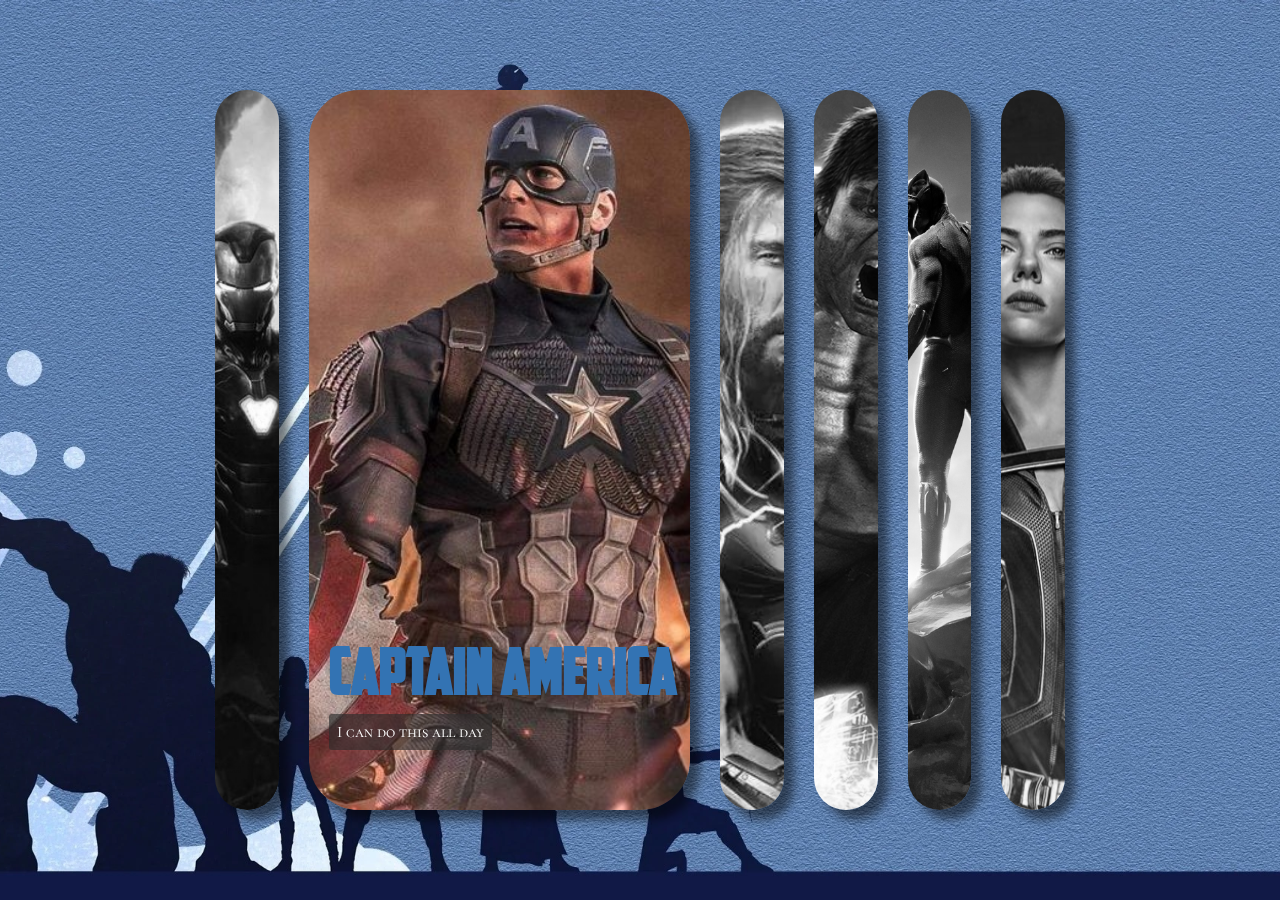
<file: index.html>
<!DOCTYPE html>
<html lang="en">
  <head>
    <meta charset="UTF-8" />
    <meta http-equiv="X-UA-Compatible" content="IE=edge" />
    <meta name="viewport" content="width=device-width, initial-scale=1.0" />
    <title>MCU Card</title>

    <link rel="stylesheet" href="./style.css" />
    <script src="./script.js" defer></script>
  </head>
  <body>
    <div class="container">
      <div class="card" data-name="iron-man">
        <h1>Iron Man</h1>
        <p>I am Iron Man</p>
      </div>

      <div class="card active" data-name="captain-america">
        <h1>Captain America</h1>
        <p>I can do this all day</p>
      </div>

      <div class="card" data-name="thor">
        <h1>Thor</h1>
        <p>I am thor, son of Odin, God of Thunder</p>
      </div>

      <div class="card" data-name="hulk">
        <h1>Hulk</h1>
        <p>Hulk SMASH</p>
      </div>

      <div class="card" data-name="black-panther">
        <h1>Black Panther</h1>
        <p>Wakanda Forever</p>
      </div>

      <div class="card" data-name="black-widow">
        <h1>Black Widow</h1>
        <p>Pain only makes us stronger</p>
      </div>
    </div>

    <audio data-name="iron-man" src="./songs/iron_man.mp3"></audio>
    <audio
      data-name="captain-america"
      src="./songs/captain_america_civil.mp3"
    ></audio>
    <audio data-name="thor" src="./songs/thor_ragnarok.mp3"></audio>
    <audio data-name="hulk" src="./songs/hulk_smash.mp3"></audio>
    <audio data-name="black-panther" src="./songs/black_panther.mp3"></audio>
    <audio data-name="black-widow" src="./songs/bad_blood.mp3"></audio>
  </body>
</html>
</file>
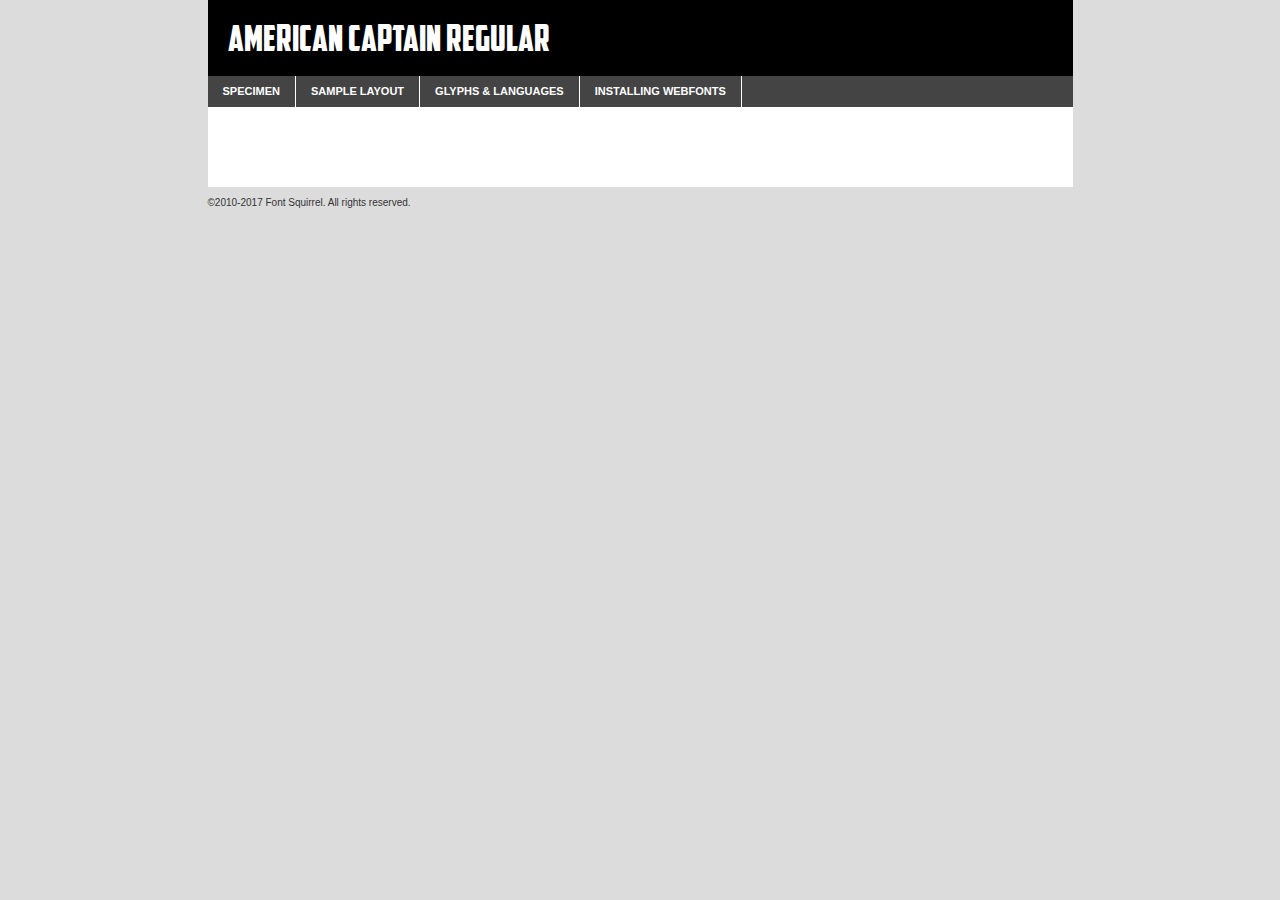
<file: fonts/americancaptain-mdey-demo.html>
<!DOCTYPE html PUBLIC "-//W3C//DTD XHTML 1.0 Transitional//EN"
	"http://www.w3.org/TR/xhtml1/DTD/xhtml1-transitional.dtd">

<html xmlns="http://www.w3.org/1999/xhtml" xml:lang="en" lang="en">
<head>
	<meta http-equiv="Content-Type" content="text/html; charset=utf-8" />
	<script src="http://ajax.googleapis.com/ajax/libs/jquery/1.7.2/jquery.min.js" type="text/javascript" charset="utf-8"></script>
	<script type="text/javascript">
	(function($){$.fn.easyTabs=function(option){var param=jQuery.extend({fadeSpeed:"fast",defaultContent:1,activeClass:'active'},option);$(this).each(function(){var thisId="#"+this.id;if(param.defaultContent==''){param.defaultContent=1;}
	if(typeof param.defaultContent=="number")
	{var defaultTab=$(thisId+" .tabs li:eq("+(param.defaultContent-1)+") a").attr('href').substr(1);}else{var defaultTab=param.defaultContent;}
	$(thisId+" .tabs li a").each(function(){var tabToHide=$(this).attr('href').substr(1);$("#"+tabToHide).addClass('easytabs-tab-content');});hideAll();changeContent(defaultTab);function hideAll(){$(thisId+" .easytabs-tab-content").hide();}
	function changeContent(tabId){hideAll();$(thisId+" .tabs li").removeClass(param.activeClass);$(thisId+" .tabs li a[href=#"+tabId+"]").closest('li').addClass(param.activeClass);if(param.fadeSpeed!="none")
	{$(thisId+" #"+tabId).fadeIn(param.fadeSpeed);}else{$(thisId+" #"+tabId).show();}}
	$(thisId+" .tabs li").click(function(){var tabId=$(this).find('a').attr('href').substr(1);changeContent(tabId);return false;});});}})(jQuery);
	</script>
	<link rel="stylesheet" href="specimen_files/specimen_stylesheet.css" type="text/css" charset="utf-8" />
	<link rel="stylesheet" href="stylesheet.css" type="text/css" charset="utf-8" />

	<style type="text/css">
					body{
				font-family: 'american_captainregular';
							}
		</style>

	<title>American Captain Regular Specimen</title>
	
	
	<script type="text/javascript" charset="utf-8">
		$(document).ready(function() {
			$('#container').easyTabs({defaultContent:1});
		});
	</script>
</head>

<body>
<div id="container">
	<div id="header">
		American Captain Regular	</div>
	<ul class="tabs">
		<li><a href="#specimen">Specimen</a></li>
		<li><a href="#layout">Sample Layout</a></li>
				<li><a href="#glyphs">Glyphs &amp; Languages</a></li>
		<li><a href="#installing">Installing Webfonts</a></li>
		
	</ul>
	
	<div id="main_content">

		
			<div id="specimen">
		
				<div class="section">
					<div class="grid12 firstcol">
						<div class="huge">AaBb</div>
					</div>
				</div>
		
				<div class="section">
					<div class="glyph_range">A&#x200B;B&#x200b;C&#x200b;D&#x200b;E&#x200b;F&#x200b;G&#x200b;H&#x200b;I&#x200b;J&#x200b;K&#x200b;L&#x200b;M&#x200b;N&#x200b;O&#x200b;P&#x200b;Q&#x200b;R&#x200b;S&#x200b;T&#x200b;U&#x200b;V&#x200b;W&#x200b;X&#x200b;Y&#x200b;Z&#x200b;a&#x200b;b&#x200b;c&#x200b;d&#x200b;e&#x200b;f&#x200b;g&#x200b;h&#x200b;i&#x200b;j&#x200b;k&#x200b;l&#x200b;m&#x200b;n&#x200b;o&#x200b;p&#x200b;q&#x200b;r&#x200b;s&#x200b;t&#x200b;u&#x200b;v&#x200b;w&#x200b;x&#x200b;y&#x200b;z&#x200b;1&#x200b;2&#x200b;3&#x200b;4&#x200b;5&#x200b;6&#x200b;7&#x200b;8&#x200b;9&#x200b;0&#x200b;&amp;&#x200b;.&#x200b;,&#x200b;?&#x200b;!&#x200b;&#64;&#x200b;(&#x200b;)&#x200b;#&#x200b;$&#x200b;%&#x200b;*&#x200b;+&#x200b;-&#x200b;=&#x200b;:&#x200b;;</div>
				</div>
				<div class="section">
					<div class="grid12 firstcol">
						<table class="sample_table">
							<tr><td>10</td><td class="size10">abcdefghijklmnopqrstuvwxyzABCDEFGHIJKLMNOPQRSTUVWXYZ0123456789abcdefghijklmnopqrstuvwxyzABCDEFGHIJKLMNOPQRSTUVWXYZ0123456789abcdefghijklmnopqrstuvwxyzABCDEFGHIJKLMNOPQRSTUVWXYZ</td></tr>
							<tr><td>11</td><td class="size11">abcdefghijklmnopqrstuvwxyzABCDEFGHIJKLMNOPQRSTUVWXYZ0123456789abcdefghijklmnopqrstuvwxyzABCDEFGHIJKLMNOPQRSTUVWXYZ0123456789abcdefghijklmnopqrstuvwxyzABCDEFGHIJKLMNOPQRSTUVWXYZ</td></tr>
							<tr><td>12</td><td class="size12">abcdefghijklmnopqrstuvwxyzABCDEFGHIJKLMNOPQRSTUVWXYZ0123456789abcdefghijklmnopqrstuvwxyzABCDEFGHIJKLMNOPQRSTUVWXYZ0123456789abcdefghijklmnopqrstuvwxyzABCDEFGHIJKLMNOPQRSTUVWXYZ</td></tr>
							<tr><td>13</td><td class="size13">abcdefghijklmnopqrstuvwxyzABCDEFGHIJKLMNOPQRSTUVWXYZ0123456789abcdefghijklmnopqrstuvwxyzABCDEFGHIJKLMNOPQRSTUVWXYZ0123456789abcdefghijklmnopqrstuvwxyzABCDEFGHIJKLMNOPQRSTUVWXYZ</td></tr>
							<tr><td>14</td><td class="size14">abcdefghijklmnopqrstuvwxyzABCDEFGHIJKLMNOPQRSTUVWXYZ0123456789abcdefghijklmnopqrstuvwxyzABCDEFGHIJKLMNOPQRSTUVWXYZ0123456789abcdefghijklmnopqrstuvwxyzABCDEFGHIJKLMNOPQRSTUVWXYZ</td></tr>
							<tr><td>16</td><td class="size16">abcdefghijklmnopqrstuvwxyzABCDEFGHIJKLMNOPQRSTUVWXYZ0123456789abcdefghijklmnopqrstuvwxyzABCDEFGHIJKLMNOPQRSTUVWXYZ</td></tr>
							<tr><td>18</td><td class="size18">abcdefghijklmnopqrstuvwxyzABCDEFGHIJKLMNOPQRSTUVWXYZ0123456789abcdefghijklmnopqrstuvwxyzABCDEFGHIJKLMNOPQRSTUVWXYZ</td></tr>
							<tr><td>20</td><td class="size20">abcdefghijklmnopqrstuvwxyzABCDEFGHIJKLMNOPQRSTUVWXYZ0123456789abcdefghijklmnopqrstuvwxyzABCDEFGHIJKLMNOPQRSTUVWXYZ</td></tr>
							<tr><td>24</td><td class="size24">abcdefghijklmnopqrstuvwxyzABCDEFGHIJKLMNOPQRSTUVWXYZ0123456789abcdefghijklmnopqrstuvwxyzABCDEFGHIJKLMNOPQRSTUVWXYZ</td></tr>
							<tr><td>30</td><td class="size30">abcdefghijklmnopqrstuvwxyzABCDEFGHIJKLMNOPQRSTUVWXYZ0123456789abcdefghijklmnopqrstuvwxyzABCDEFGHIJKLMNOPQRSTUVWXYZ</td></tr>
							<tr><td>36</td><td class="size36">abcdefghijklmnopqrstuvwxyzABCDEFGHIJKLMNOPQRSTUVWXYZ0123456789abcdefghijklmnopqrstuvwxyzABCDEFGHIJKLMNOPQRSTUVWXYZ</td></tr>
							<tr><td>48</td><td class="size48">abcdefghijklmnopqrstuvwxyzABCDEFGHIJKLMNOPQRSTUVWXYZ0123456789abcdefghijklmnopqrstuvwxyzABCDEFGHIJKLMNOPQRSTUVWXYZ</td></tr>
							<tr><td>60</td><td class="size60">abcdefghijklmnopqrstuvwxyzABCDEFGHIJKLMNOPQRSTUVWXYZ0123456789abcdefghijklmnopqrstuvwxyzABCDEFGHIJKLMNOPQRSTUVWXYZ</td></tr>
							<tr><td>72</td><td class="size72">abcdefghijklmnopqrstuvwxyzABCDEFGHIJKLMNOPQRSTUVWXYZ0123456789abcdefghijklmnopqrstuvwxyzABCDEFGHIJKLMNOPQRSTUVWXYZ</td></tr>
							<tr><td>90</td><td class="size90">abcdefghijklmnopqrstuvwxyzABCDEFGHIJKLMNOPQRSTUVWXYZ0123456789abcdefghijklmnopqrstuvwxyzABCDEFGHIJKLMNOPQRSTUVWXYZ</td></tr>
						</table>
				
					</div>
			
				</div>
		
		
		
								<div class="section" id="bodycomparison">


										<div id="xheight">
				<div class="fontbody">&#x25FC;&#x25FC;&#x25FC;&#x25FC;&#x25FC;&#x25FC;&#x25FC;&#x25FC;&#x25FC;&#x25FC;&#x25FC;&#x25FC;&#x25FC;&#x25FC;&#x25FC;&#x25FC;&#x25FC;&#x25FC;&#x25FC;&#x25FC;&#x25FC;&#x25FC;&#x25FC;&#x25FC;&#x25FC;&#x25FC;&#x25FC;&#x25FC;&#x25FC;&#x25FC;&#x25FC;&#x25FC;&#x25FC;&#x25FC;&#x25FC;&#x25FC;&#x25FC;&#x25FC;&#x25FC;&#x25FC;&#x25FC;&#x25FC;&#x25FC;&#x25FC;&#x25FC;&#x25FC;&#x25FC;&#x25FC;&#x25FC;&#x25FC;&#x25FC;&#x25FC;&#x25FC;&#x25FC;&#x25FC;&#x25FC;&#x25FC;&#x25FC;&#x25FC;&#x25FC;&#x25FC;&#x25FC;&#x25FC;&#x25FC;&#x25FC;&#x25FC;&#x25FC;&#x25FC;&#x25FC;&#x25FC;&#x25FC;&#x25FC;&#x25FC;&#x25FC;&#x25FC;&#x25FC;&#x25FC;&#x25FC;&#x25FC;&#x25FC;&#x25FC;&#x25FC;&#x25FC;&#x25FC;&#x25FC;&#x25FC;&#x25FC;&#x25FC;&#x25FC;&#x25FC;&#x25FC;&#x25FC;&#x25FC;&#x25FC;&#x25FC;&#x25FC;&#x25FC;&#x25FC;&#x25FC;body</div><div class="arialbody">body</div><div class="verdanabody">body</div><div class="georgiabody">body</div></div>
										<div class="fontbody" style="z-index:1">
											body<span>American Captain Regular</span>
										</div>
										<div class="arialbody" style="z-index:1">
											body<span>Arial</span>
										</div>
										<div class="verdanabody" style="z-index:1">
											body<span>Verdana</span>
										</div>
										<div class="georgiabody" style="z-index:1">
											body<span>Georgia</span>
										</div>



								</div>
		
		
				<div class="section psample psample_row1" id="">
					
					<div class="grid2 firstcol">
						<p class="size10"><span>10.</span>Aenean lacinia bibendum nulla sed consectetur. Fusce dapibus, tellus ac cursus commodo, tortor mauris condimentum nibh, ut fermentum massa justo sit amet risus. Nullam id dolor id nibh ultricies vehicula ut id elit. Cum sociis natoque penatibus et magnis dis parturient montes, nascetur ridiculus mus. Nulla vitae elit libero, a pharetra augue.</p>
			
					</div>
					<div class="grid3">
						<p class="size11"><span>11.</span>Aenean lacinia bibendum nulla sed consectetur. Fusce dapibus, tellus ac cursus commodo, tortor mauris condimentum nibh, ut fermentum massa justo sit amet risus. Nullam id dolor id nibh ultricies vehicula ut id elit. Cum sociis natoque penatibus et magnis dis parturient montes, nascetur ridiculus mus. Nulla vitae elit libero, a pharetra augue.</p>
			
					</div>
					<div class="grid3">
						<p class="size12"><span>12.</span>Aenean lacinia bibendum nulla sed consectetur. Fusce dapibus, tellus ac cursus commodo, tortor mauris condimentum nibh, ut fermentum massa justo sit amet risus. Nullam id dolor id nibh ultricies vehicula ut id elit. Cum sociis natoque penatibus et magnis dis parturient montes, nascetur ridiculus mus. Nulla vitae elit libero, a pharetra augue.</p>
			
					</div>
					<div class="grid4">
						<p class="size13"><span>13.</span>Aenean lacinia bibendum nulla sed consectetur. Fusce dapibus, tellus ac cursus commodo, tortor mauris condimentum nibh, ut fermentum massa justo sit amet risus. Nullam id dolor id nibh ultricies vehicula ut id elit. Cum sociis natoque penatibus et magnis dis parturient montes, nascetur ridiculus mus. Nulla vitae elit libero, a pharetra augue.</p>
			
					</div>
					<div class="white_blend"></div>
					
				</div>
				<div class="section psample psample_row2" id="">
					<div class="grid3 firstcol">
						<p class="size14"><span>14.</span>Aenean lacinia bibendum nulla sed consectetur. Fusce dapibus, tellus ac cursus commodo, tortor mauris condimentum nibh, ut fermentum massa justo sit amet risus. Nullam id dolor id nibh ultricies vehicula ut id elit. Cum sociis natoque penatibus et magnis dis parturient montes, nascetur ridiculus mus. Nulla vitae elit libero, a pharetra augue.</p>
			
					</div>
					<div class="grid4">
						<p class="size16"><span>16.</span>Aenean lacinia bibendum nulla sed consectetur. Fusce dapibus, tellus ac cursus commodo, tortor mauris condimentum nibh, ut fermentum massa justo sit amet risus. Nullam id dolor id nibh ultricies vehicula ut id elit. Cum sociis natoque penatibus et magnis dis parturient montes, nascetur ridiculus mus. Nulla vitae elit libero, a pharetra augue.</p>
			
					</div>
					<div class="grid5">
						<p class="size18"><span>18.</span>Aenean lacinia bibendum nulla sed consectetur. Fusce dapibus, tellus ac cursus commodo, tortor mauris condimentum nibh, ut fermentum massa justo sit amet risus. Nullam id dolor id nibh ultricies vehicula ut id elit. Cum sociis natoque penatibus et magnis dis parturient montes, nascetur ridiculus mus. Nulla vitae elit libero, a pharetra augue.</p>
			
					</div>

					<div class="white_blend"></div>

				</div>
				
				<div class="section psample psample_row3" id="">
					<div class="grid5 firstcol">
						<p class="size20"><span>20.</span>Aenean lacinia bibendum nulla sed consectetur. Fusce dapibus, tellus ac cursus commodo, tortor mauris condimentum nibh, ut fermentum massa justo sit amet risus. Nullam id dolor id nibh ultricies vehicula ut id elit. Cum sociis natoque penatibus et magnis dis parturient montes, nascetur ridiculus mus. Nulla vitae elit libero, a pharetra augue.</p>
					</div>
					<div class="grid7">
						<p class="size24"><span>24.</span>Aenean lacinia bibendum nulla sed consectetur. Fusce dapibus, tellus ac cursus commodo, tortor mauris condimentum nibh, ut fermentum massa justo sit amet risus. Nullam id dolor id nibh ultricies vehicula ut id elit. Cum sociis natoque penatibus et magnis dis parturient montes, nascetur ridiculus mus. Nulla vitae elit libero, a pharetra augue.</p>
					</div>
					
					<div class="white_blend"></div>
					
				</div>
				
				<div class="section psample psample_row4" id="">
					<div class="grid12 firstcol">
						<p class="size30"><span>30.</span>Aenean lacinia bibendum nulla sed consectetur. Fusce dapibus, tellus ac cursus commodo, tortor mauris condimentum nibh, ut fermentum massa justo sit amet risus. Nullam id dolor id nibh ultricies vehicula ut id elit. Cum sociis natoque penatibus et magnis dis parturient montes, nascetur ridiculus mus. Nulla vitae elit libero, a pharetra augue.</p>
					</div>
					<div class="white_blend"></div>
					
				</div>
				
				
				
				<div class="section psample psample_row1 fullreverse">
					<div class="grid2 firstcol">
						<p class="size10"><span>10.</span>Aenean lacinia bibendum nulla sed consectetur. Fusce dapibus, tellus ac cursus commodo, tortor mauris condimentum nibh, ut fermentum massa justo sit amet risus. Nullam id dolor id nibh ultricies vehicula ut id elit. Cum sociis natoque penatibus et magnis dis parturient montes, nascetur ridiculus mus. Nulla vitae elit libero, a pharetra augue.</p>
			
					</div>
					<div class="grid3">
						<p class="size11"><span>11.</span>Aenean lacinia bibendum nulla sed consectetur. Fusce dapibus, tellus ac cursus commodo, tortor mauris condimentum nibh, ut fermentum massa justo sit amet risus. Nullam id dolor id nibh ultricies vehicula ut id elit. Cum sociis natoque penatibus et magnis dis parturient montes, nascetur ridiculus mus. Nulla vitae elit libero, a pharetra augue.</p>
			
					</div>
					<div class="grid3">
						<p class="size12"><span>12.</span>Aenean lacinia bibendum nulla sed consectetur. Fusce dapibus, tellus ac cursus commodo, tortor mauris condimentum nibh, ut fermentum massa justo sit amet risus. Nullam id dolor id nibh ultricies vehicula ut id elit. Cum sociis natoque penatibus et magnis dis parturient montes, nascetur ridiculus mus. Nulla vitae elit libero, a pharetra augue.</p>
			
					</div>
					<div class="grid4">
						<p class="size13"><span>13.</span>Aenean lacinia bibendum nulla sed consectetur. Fusce dapibus, tellus ac cursus commodo, tortor mauris condimentum nibh, ut fermentum massa justo sit amet risus. Nullam id dolor id nibh ultricies vehicula ut id elit. Cum sociis natoque penatibus et magnis dis parturient montes, nascetur ridiculus mus. Nulla vitae elit libero, a pharetra augue.</p>
			
					</div>
					<div class="black_blend"></div>
					
				</div>
				
				<div class="section psample psample_row2 fullreverse">
					<div class="grid3 firstcol">
						<p class="size14"><span>14.</span>Aenean lacinia bibendum nulla sed consectetur. Fusce dapibus, tellus ac cursus commodo, tortor mauris condimentum nibh, ut fermentum massa justo sit amet risus. Nullam id dolor id nibh ultricies vehicula ut id elit. Cum sociis natoque penatibus et magnis dis parturient montes, nascetur ridiculus mus. Nulla vitae elit libero, a pharetra augue.</p>
			
					</div>
					<div class="grid4">
						<p class="size16"><span>16.</span>Aenean lacinia bibendum nulla sed consectetur. Fusce dapibus, tellus ac cursus commodo, tortor mauris condimentum nibh, ut fermentum massa justo sit amet risus. Nullam id dolor id nibh ultricies vehicula ut id elit. Cum sociis natoque penatibus et magnis dis parturient montes, nascetur ridiculus mus. Nulla vitae elit libero, a pharetra augue.</p>
			
					</div>
					<div class="grid5">
						<p class="size18"><span>18.</span>Aenean lacinia bibendum nulla sed consectetur. Fusce dapibus, tellus ac cursus commodo, tortor mauris condimentum nibh, ut fermentum massa justo sit amet risus. Nullam id dolor id nibh ultricies vehicula ut id elit. Cum sociis natoque penatibus et magnis dis parturient montes, nascetur ridiculus mus. Nulla vitae elit libero, a pharetra augue.</p>
			
					</div>
					<div class="black_blend"></div>

				</div>
				
				<div class="section psample fullreverse psample_row3" id="">
					<div class="grid5 firstcol">
						<p class="size20"><span>20.</span>Aenean lacinia bibendum nulla sed consectetur. Fusce dapibus, tellus ac cursus commodo, tortor mauris condimentum nibh, ut fermentum massa justo sit amet risus. Nullam id dolor id nibh ultricies vehicula ut id elit. Cum sociis natoque penatibus et magnis dis parturient montes, nascetur ridiculus mus. Nulla vitae elit libero, a pharetra augue.</p>
					</div>
					<div class="grid7">
						<p class="size24"><span>24.</span>Aenean lacinia bibendum nulla sed consectetur. Fusce dapibus, tellus ac cursus commodo, tortor mauris condimentum nibh, ut fermentum massa justo sit amet risus. Nullam id dolor id nibh ultricies vehicula ut id elit. Cum sociis natoque penatibus et magnis dis parturient montes, nascetur ridiculus mus. Nulla vitae elit libero, a pharetra augue.</p>
					</div>
					
					<div class="black_blend"></div>
					
				</div>
				
				<div class="section psample fullreverse psample_row4" id="" style="border-bottom: 20px #000 solid;">
					<div class="grid12 firstcol">
						<p class="size30"><span>30.</span>Aenean lacinia bibendum nulla sed consectetur. Fusce dapibus, tellus ac cursus commodo, tortor mauris condimentum nibh, ut fermentum massa justo sit amet risus. Nullam id dolor id nibh ultricies vehicula ut id elit. Cum sociis natoque penatibus et magnis dis parturient montes, nascetur ridiculus mus. Nulla vitae elit libero, a pharetra augue.</p>
					</div>
					<div class="black_blend"></div>
					
				</div>
				
				
				
				
			</div>
			
			<div id="layout">
				
				<div class="section">
					
					<div class="grid12 firstcol">
						<h1>Lorem Ipsum Dolor</h1>
						<h2>Etiam porta sem malesuada magna mollis euismod</h2>
						
						<p class="byline">By <a href="#link">Aenean Lacinia</a></p>
					</div>
				</div>
				<div class="section">
					<div class="grid8 firstcol">
						<p class="large">Donec sed odio dui. Morbi leo risus, porta ac consectetur ac, vestibulum at eros. Fusce dapibus, tellus ac cursus commodo, tortor mauris condimentum nibh, ut fermentum massa justo sit amet risus. </p>

						
						<h3>Pellentesque ornare sem</h3>

						<p>Maecenas sed diam eget risus varius blandit sit amet non magna. Maecenas faucibus mollis interdum. Donec ullamcorper nulla non metus auctor fringilla. Nullam id dolor id nibh ultricies vehicula ut id elit. Nullam id dolor id nibh ultricies vehicula ut id elit. </p>

						<p>Aenean eu leo quam. Pellentesque ornare sem lacinia quam venenatis vestibulum. Lorem ipsum dolor sit amet, consectetur adipiscing elit. Cum sociis natoque penatibus et magnis dis parturient montes, nascetur ridiculus mus. </p>

						<p>Nulla vitae elit libero, a pharetra augue. Praesent commodo cursus magna, vel scelerisque nisl consectetur et. Aenean lacinia bibendum nulla sed consectetur. </p>

						<p>Nullam quis risus eget urna mollis ornare vel eu leo. Nullam quis risus eget urna mollis ornare vel eu leo. Maecenas sed diam eget risus varius blandit sit amet non magna. Donec ullamcorper nulla non metus auctor fringilla. </p>

						<h3>Cras mattis consectetur</h3>

						<p>Aenean eu leo quam. Pellentesque ornare sem lacinia quam venenatis vestibulum. Aenean lacinia bibendum nulla sed consectetur. Integer posuere erat a ante venenatis dapibus posuere velit aliquet. Cras mattis consectetur purus sit amet fermentum. </p>

						<p>Nullam id dolor id nibh ultricies vehicula ut id elit. Nullam quis risus eget urna mollis ornare vel eu leo. Cras mattis consectetur purus sit amet fermentum.</p>
					</div>
					
					<div class="grid4 sidebar">
						
						<div class="box reverse">
							<p class="last">Nullam quis risus eget urna mollis ornare vel eu leo. Donec ullamcorper nulla non metus auctor fringilla. Cras mattis consectetur purus sit amet fermentum. Sed posuere consectetur est at lobortis. Lorem ipsum dolor sit amet, consectetur adipiscing elit. </p>
						</div>
						
						<p class="caption">Maecenas sed diam eget risus varius.</p>

						<p>Vestibulum id ligula porta felis euismod semper. Integer posuere erat a ante venenatis dapibus posuere velit aliquet. Vestibulum id ligula porta felis euismod semper. Sed posuere consectetur est at lobortis. Maecenas sed diam eget risus varius blandit sit amet non magna. Fusce dapibus, tellus ac cursus commodo, tortor mauris condimentum nibh, ut fermentum massa justo sit amet risus. </p>

					

						<p>Duis mollis, est non commodo luctus, nisi erat porttitor ligula, eget lacinia odio sem nec elit. Aenean lacinia bibendum nulla sed consectetur. Vivamus sagittis lacus vel augue laoreet rutrum faucibus dolor auctor. Aenean lacinia bibendum nulla sed consectetur. Nullam quis risus eget urna mollis ornare vel eu leo. </p>

						<p>Praesent commodo cursus magna, vel scelerisque nisl consectetur et. Donec ullamcorper nulla non metus auctor fringilla. Maecenas faucibus mollis interdum. Fusce dapibus, tellus ac cursus commodo, tortor mauris condimentum nibh, ut fermentum massa justo sit amet risus. </p>

					</div>
				</div>
				
			</div>


			



		<div id="glyphs">
			<div class="section">
				<div class="grid12 firstcol">
			
				<h1>Language Support</h1>
				<p>The subset of American Captain Regular in this kit supports the following languages:<br />
			
					Albanian, Basque, Breton, Chamorro, Danish, Dutch, English, Faroese, Finnish, French, Frisian, Galician, German, Icelandic, Italian, Malagasy, Norwegian, Portuguese, Spanish, Alsatian, Aragonese, Arapaho, Arrernte, Asturian, Aymara, Bislama, Cebuano, Corsican, Fijian, French_creole, Genoese, Gilbertese, Greenlandic, Haitian_creole, Hiligaynon, Hmong, Hopi, Ibanag, Iloko_ilokano, Indonesian, Interglossa_glosa, Interlingua, Irish_gaelic, Jerriais, Lojban, Lombard, Luxembourgeois, Manx, Mohawk, Norfolk_pitcairnese, Occitan, Oromo, Pangasinan, Papiamento, Piedmontese, Potawatomi, Rhaeto-romance, Romansh, Rotokas, Sami_lule, Samoan, Sardinian, Scots_gaelic, Seychelles_creole, Shona, Sicilian, Somali, Southern_ndebele, Swahili, Swati_swazi, Tagalog_filipino_pilipino, Tetum, Tok_pisin, Uyghur_latinized, Volapuk, Walloon, Warlpiri, Xhosa, Yapese, Zulu, Latinbasic, Ubasic, Demo				</p>
				<h1>Glyph Chart</h1>
				<p>The subset of American Captain Regular in this kit includes all the glyphs listed below. Unicode entities are included above each glyph to help you insert individual characters into your layout.</p>
				<div id="glyph_chart">
			
																				 <div><p>&amp;#32;</p>&#32;</div>
																				 <div><p>&amp;#33;</p>&#33;</div>
																				 <div><p>&amp;#34;</p>&#34;</div>
																				 <div><p>&amp;#35;</p>&#35;</div>
																				 <div><p>&amp;#36;</p>&#36;</div>
																				 <div><p>&amp;#37;</p>&#37;</div>
																				 <div><p>&amp;#38;</p>&#38;</div>
																				 <div><p>&amp;#39;</p>&#39;</div>
																				 <div><p>&amp;#40;</p>&#40;</div>
																				 <div><p>&amp;#41;</p>&#41;</div>
																				 <div><p>&amp;#42;</p>&#42;</div>
																				 <div><p>&amp;#43;</p>&#43;</div>
																				 <div><p>&amp;#44;</p>&#44;</div>
																				 <div><p>&amp;#45;</p>&#45;</div>
																				 <div><p>&amp;#46;</p>&#46;</div>
																				 <div><p>&amp;#47;</p>&#47;</div>
																				 <div><p>&amp;#48;</p>&#48;</div>
																				 <div><p>&amp;#49;</p>&#49;</div>
																				 <div><p>&amp;#50;</p>&#50;</div>
																				 <div><p>&amp;#51;</p>&#51;</div>
																				 <div><p>&amp;#52;</p>&#52;</div>
																				 <div><p>&amp;#53;</p>&#53;</div>
																				 <div><p>&amp;#54;</p>&#54;</div>
																				 <div><p>&amp;#55;</p>&#55;</div>
																				 <div><p>&amp;#56;</p>&#56;</div>
																				 <div><p>&amp;#57;</p>&#57;</div>
																				 <div><p>&amp;#58;</p>&#58;</div>
																				 <div><p>&amp;#59;</p>&#59;</div>
																				 <div><p>&amp;#60;</p>&#60;</div>
																				 <div><p>&amp;#61;</p>&#61;</div>
																				 <div><p>&amp;#62;</p>&#62;</div>
																				 <div><p>&amp;#63;</p>&#63;</div>
																				 <div><p>&amp;#64;</p>&#64;</div>
																				 <div><p>&amp;#65;</p>&#65;</div>
																				 <div><p>&amp;#66;</p>&#66;</div>
																				 <div><p>&amp;#67;</p>&#67;</div>
																				 <div><p>&amp;#68;</p>&#68;</div>
																				 <div><p>&amp;#69;</p>&#69;</div>
																				 <div><p>&amp;#70;</p>&#70;</div>
																				 <div><p>&amp;#71;</p>&#71;</div>
																				 <div><p>&amp;#72;</p>&#72;</div>
																				 <div><p>&amp;#73;</p>&#73;</div>
																				 <div><p>&amp;#74;</p>&#74;</div>
																				 <div><p>&amp;#75;</p>&#75;</div>
																				 <div><p>&amp;#76;</p>&#76;</div>
																				 <div><p>&amp;#77;</p>&#77;</div>
																				 <div><p>&amp;#78;</p>&#78;</div>
																				 <div><p>&amp;#79;</p>&#79;</div>
																				 <div><p>&amp;#80;</p>&#80;</div>
																				 <div><p>&amp;#81;</p>&#81;</div>
																				 <div><p>&amp;#82;</p>&#82;</div>
																				 <div><p>&amp;#83;</p>&#83;</div>
																				 <div><p>&amp;#84;</p>&#84;</div>
																				 <div><p>&amp;#85;</p>&#85;</div>
																				 <div><p>&amp;#86;</p>&#86;</div>
																				 <div><p>&amp;#87;</p>&#87;</div>
																				 <div><p>&amp;#88;</p>&#88;</div>
																				 <div><p>&amp;#89;</p>&#89;</div>
																				 <div><p>&amp;#90;</p>&#90;</div>
																				 <div><p>&amp;#91;</p>&#91;</div>
																				 <div><p>&amp;#92;</p>&#92;</div>
																				 <div><p>&amp;#93;</p>&#93;</div>
																				 <div><p>&amp;#94;</p>&#94;</div>
																				 <div><p>&amp;#95;</p>&#95;</div>
																				 <div><p>&amp;#96;</p>&#96;</div>
																				 <div><p>&amp;#97;</p>&#97;</div>
																				 <div><p>&amp;#98;</p>&#98;</div>
																				 <div><p>&amp;#99;</p>&#99;</div>
																				 <div><p>&amp;#100;</p>&#100;</div>
																				 <div><p>&amp;#101;</p>&#101;</div>
																				 <div><p>&amp;#102;</p>&#102;</div>
																				 <div><p>&amp;#103;</p>&#103;</div>
																				 <div><p>&amp;#104;</p>&#104;</div>
																				 <div><p>&amp;#105;</p>&#105;</div>
																				 <div><p>&amp;#106;</p>&#106;</div>
																				 <div><p>&amp;#107;</p>&#107;</div>
																				 <div><p>&amp;#108;</p>&#108;</div>
																				 <div><p>&amp;#109;</p>&#109;</div>
																				 <div><p>&amp;#110;</p>&#110;</div>
																				 <div><p>&amp;#111;</p>&#111;</div>
																				 <div><p>&amp;#112;</p>&#112;</div>
																				 <div><p>&amp;#113;</p>&#113;</div>
																				 <div><p>&amp;#114;</p>&#114;</div>
																				 <div><p>&amp;#115;</p>&#115;</div>
																				 <div><p>&amp;#116;</p>&#116;</div>
																				 <div><p>&amp;#117;</p>&#117;</div>
																				 <div><p>&amp;#118;</p>&#118;</div>
																				 <div><p>&amp;#119;</p>&#119;</div>
																				 <div><p>&amp;#120;</p>&#120;</div>
																				 <div><p>&amp;#121;</p>&#121;</div>
																				 <div><p>&amp;#122;</p>&#122;</div>
																				 <div><p>&amp;#123;</p>&#123;</div>
																				 <div><p>&amp;#124;</p>&#124;</div>
																				 <div><p>&amp;#125;</p>&#125;</div>
																				 <div><p>&amp;#126;</p>&#126;</div>
																				 <div><p>&amp;#160;</p>&#160;</div>
																				 <div><p>&amp;#161;</p>&#161;</div>
																				 <div><p>&amp;#162;</p>&#162;</div>
																				 <div><p>&amp;#163;</p>&#163;</div>
																				 <div><p>&amp;#164;</p>&#164;</div>
																				 <div><p>&amp;#165;</p>&#165;</div>
																				 <div><p>&amp;#166;</p>&#166;</div>
																				 <div><p>&amp;#167;</p>&#167;</div>
																				 <div><p>&amp;#168;</p>&#168;</div>
																				 <div><p>&amp;#169;</p>&#169;</div>
																				 <div><p>&amp;#170;</p>&#170;</div>
																				 <div><p>&amp;#171;</p>&#171;</div>
																				 <div><p>&amp;#172;</p>&#172;</div>
																				 <div><p>&amp;#173;</p>&#173;</div>
																				 <div><p>&amp;#174;</p>&#174;</div>
																				 <div><p>&amp;#175;</p>&#175;</div>
																				 <div><p>&amp;#176;</p>&#176;</div>
																				 <div><p>&amp;#177;</p>&#177;</div>
																				 <div><p>&amp;#178;</p>&#178;</div>
																				 <div><p>&amp;#179;</p>&#179;</div>
																				 <div><p>&amp;#180;</p>&#180;</div>
																				 <div><p>&amp;#181;</p>&#181;</div>
																				 <div><p>&amp;#182;</p>&#182;</div>
																				 <div><p>&amp;#183;</p>&#183;</div>
																				 <div><p>&amp;#184;</p>&#184;</div>
																				 <div><p>&amp;#185;</p>&#185;</div>
																				 <div><p>&amp;#186;</p>&#186;</div>
																				 <div><p>&amp;#187;</p>&#187;</div>
																				 <div><p>&amp;#188;</p>&#188;</div>
																				 <div><p>&amp;#189;</p>&#189;</div>
																				 <div><p>&amp;#190;</p>&#190;</div>
																				 <div><p>&amp;#191;</p>&#191;</div>
																				 <div><p>&amp;#192;</p>&#192;</div>
																				 <div><p>&amp;#193;</p>&#193;</div>
																				 <div><p>&amp;#194;</p>&#194;</div>
																				 <div><p>&amp;#195;</p>&#195;</div>
																				 <div><p>&amp;#196;</p>&#196;</div>
																				 <div><p>&amp;#197;</p>&#197;</div>
																				 <div><p>&amp;#198;</p>&#198;</div>
																				 <div><p>&amp;#199;</p>&#199;</div>
																				 <div><p>&amp;#200;</p>&#200;</div>
																				 <div><p>&amp;#201;</p>&#201;</div>
																				 <div><p>&amp;#202;</p>&#202;</div>
																				 <div><p>&amp;#203;</p>&#203;</div>
																				 <div><p>&amp;#204;</p>&#204;</div>
																				 <div><p>&amp;#205;</p>&#205;</div>
																				 <div><p>&amp;#206;</p>&#206;</div>
																				 <div><p>&amp;#207;</p>&#207;</div>
																				 <div><p>&amp;#208;</p>&#208;</div>
																				 <div><p>&amp;#209;</p>&#209;</div>
																				 <div><p>&amp;#210;</p>&#210;</div>
																				 <div><p>&amp;#211;</p>&#211;</div>
																				 <div><p>&amp;#212;</p>&#212;</div>
																				 <div><p>&amp;#213;</p>&#213;</div>
																				 <div><p>&amp;#214;</p>&#214;</div>
																				 <div><p>&amp;#215;</p>&#215;</div>
																				 <div><p>&amp;#216;</p>&#216;</div>
																				 <div><p>&amp;#217;</p>&#217;</div>
																				 <div><p>&amp;#218;</p>&#218;</div>
																				 <div><p>&amp;#219;</p>&#219;</div>
																				 <div><p>&amp;#220;</p>&#220;</div>
																				 <div><p>&amp;#221;</p>&#221;</div>
																				 <div><p>&amp;#222;</p>&#222;</div>
																				 <div><p>&amp;#223;</p>&#223;</div>
																				 <div><p>&amp;#224;</p>&#224;</div>
																				 <div><p>&amp;#225;</p>&#225;</div>
																				 <div><p>&amp;#226;</p>&#226;</div>
																				 <div><p>&amp;#227;</p>&#227;</div>
																				 <div><p>&amp;#228;</p>&#228;</div>
																				 <div><p>&amp;#229;</p>&#229;</div>
																				 <div><p>&amp;#230;</p>&#230;</div>
																				 <div><p>&amp;#231;</p>&#231;</div>
																				 <div><p>&amp;#232;</p>&#232;</div>
																				 <div><p>&amp;#233;</p>&#233;</div>
																				 <div><p>&amp;#234;</p>&#234;</div>
																				 <div><p>&amp;#235;</p>&#235;</div>
																				 <div><p>&amp;#236;</p>&#236;</div>
																				 <div><p>&amp;#237;</p>&#237;</div>
																				 <div><p>&amp;#238;</p>&#238;</div>
																				 <div><p>&amp;#239;</p>&#239;</div>
																				 <div><p>&amp;#240;</p>&#240;</div>
																				 <div><p>&amp;#241;</p>&#241;</div>
																				 <div><p>&amp;#242;</p>&#242;</div>
																				 <div><p>&amp;#243;</p>&#243;</div>
																				 <div><p>&amp;#244;</p>&#244;</div>
																				 <div><p>&amp;#245;</p>&#245;</div>
																				 <div><p>&amp;#246;</p>&#246;</div>
																				 <div><p>&amp;#247;</p>&#247;</div>
																				 <div><p>&amp;#248;</p>&#248;</div>
																				 <div><p>&amp;#249;</p>&#249;</div>
																				 <div><p>&amp;#250;</p>&#250;</div>
																				 <div><p>&amp;#251;</p>&#251;</div>
																				 <div><p>&amp;#252;</p>&#252;</div>
																				 <div><p>&amp;#253;</p>&#253;</div>
																				 <div><p>&amp;#254;</p>&#254;</div>
																				 <div><p>&amp;#255;</p>&#255;</div>
																				 <div><p>&amp;#338;</p>&#338;</div>
																				 <div><p>&amp;#339;</p>&#339;</div>
																				 <div><p>&amp;#376;</p>&#376;</div>
																				 <div><p>&amp;#710;</p>&#710;</div>
																				 <div><p>&amp;#732;</p>&#732;</div>
																				 <div><p>&amp;#8192;</p>&#8192;</div>
																				 <div><p>&amp;#8193;</p>&#8193;</div>
																				 <div><p>&amp;#8194;</p>&#8194;</div>
																				 <div><p>&amp;#8195;</p>&#8195;</div>
																				 <div><p>&amp;#8196;</p>&#8196;</div>
																				 <div><p>&amp;#8197;</p>&#8197;</div>
																				 <div><p>&amp;#8198;</p>&#8198;</div>
																				 <div><p>&amp;#8199;</p>&#8199;</div>
																				 <div><p>&amp;#8200;</p>&#8200;</div>
																				 <div><p>&amp;#8201;</p>&#8201;</div>
																				 <div><p>&amp;#8202;</p>&#8202;</div>
																				 <div><p>&amp;#8208;</p>&#8208;</div>
																				 <div><p>&amp;#8209;</p>&#8209;</div>
																				 <div><p>&amp;#8210;</p>&#8210;</div>
																				 <div><p>&amp;#8211;</p>&#8211;</div>
																				 <div><p>&amp;#8212;</p>&#8212;</div>
																				 <div><p>&amp;#8216;</p>&#8216;</div>
																				 <div><p>&amp;#8217;</p>&#8217;</div>
																				 <div><p>&amp;#8218;</p>&#8218;</div>
																				 <div><p>&amp;#8220;</p>&#8220;</div>
																				 <div><p>&amp;#8221;</p>&#8221;</div>
																				 <div><p>&amp;#8222;</p>&#8222;</div>
																				 <div><p>&amp;#8226;</p>&#8226;</div>
																				 <div><p>&amp;#8230;</p>&#8230;</div>
																				 <div><p>&amp;#8239;</p>&#8239;</div>
																				 <div><p>&amp;#8249;</p>&#8249;</div>
																				 <div><p>&amp;#8250;</p>&#8250;</div>
																				 <div><p>&amp;#8287;</p>&#8287;</div>
																				 <div><p>&amp;#8364;</p>&#8364;</div>
																				 <div><p>&amp;#8482;</p>&#8482;</div>
																				 <div><p>&amp;#9724;</p>&#9724;</div>
																																																</div>	
				</div>
		
		
			</div>
		</div>
		
		
		<div id="specs">
			
		</div>
	
		<div id="installing">
			<div class="section">
				<div class="grid7 firstcol">
					<h1>Installing Webfonts</h1>
					
					<p>Webfonts are supported by all major browser platforms but not all in the same way. There are currently four different font formats that must be included in order to target all browsers. This includes TTF, WOFF, EOT and SVG.</p>
					
					<h2>1. Upload your webfonts</h2>
					<p>You must upload your webfont kit to your website. They should be in or near the same directory as your CSS files.</p>
					
					<h2>2. Include the webfont stylesheet</h2>
					<p>A special CSS @font-face declaration helps the various browsers select the appropriate font it needs without causing you a bunch of headaches. Learn more about this syntax by reading the <a href="https://www.fontspring.com/blog/further-hardening-of-the-bulletproof-syntax">Fontspring blog post</a> about it. The code for it is as follows:</p>


<code>
@font-face{ 
	font-family: 'MyWebFont';
	src: url('WebFont.eot');
	src: url('WebFont.eot?#iefix') format('embedded-opentype'),
	     url('WebFont.woff') format('woff'),
	     url('WebFont.ttf') format('truetype'),
	     url('WebFont.svg#webfont') format('svg');
}
</code>

	<p>We've already gone ahead and generated the code for you. All you have to do is link to the stylesheet in your HTML, like this:</p>
	<code>&lt;link rel=&quot;stylesheet&quot; href=&quot;stylesheet.css&quot; type=&quot;text/css&quot; charset=&quot;utf-8&quot; /&gt;</code>

					<h2>3. Modify your own stylesheet</h2>
					<p>To take advantage of your new fonts, you must tell your stylesheet to use them. Look at the original @font-face declaration above and find the property called "font-family." The name linked there will be what you use to reference the font. Prepend that webfont name to the font stack in the "font-family" property, inside the selector you want to change. For example:</p>
<code>p { font-family: 'WebFont', Arial, sans-serif; }</code>

<h2>4. Test</h2>
<p>Getting webfonts to work cross-browser <em>can</em> be tricky. Use the information in the sidebar to help you if you find that fonts aren't loading in a particular browser.</p>
				</div>
				
				<div class="grid5 sidebar">
					<div class="box">
						<h2>Troubleshooting<br />Font-Face Problems</h2>
						<p>Having trouble getting your webfonts to load in your new website? Here are some tips to sort out what might be the problem.</p>

						<h3>Fonts not showing in any browser</h3>

						<p>This sounds like you need to work on the plumbing. You either did not upload the fonts to the correct directory, or you did not link the fonts properly in the CSS. If you've confirmed that all this is correct and you still have a problem, take a look at your .htaccess file and see if requests are getting intercepted.</p>

						<h3>Fonts not loading in iPhone or iPad</h3>

						<p>The most common problem here is that you are serving the fonts from an IIS server. IIS refuses to serve files that have unknown MIME types. If that is the case, you must set the MIME type for SVG to "image/svg+xml" in the server settings. Follow these instructions from Microsoft if you need help.</p>

						<h3>Fonts not loading in Firefox</h3>

						<p>The primary reason for this failure? You are still using a version Firefox older than 3.5. So upgrade already! If that isn't it, then you are very likely serving fonts from a different domain. Firefox requires that all font assets be served from the same domain. Lastly it is possible that you need to add WOFF to your list of MIME types (if you are serving via IIS.)</p>

						<h3>Fonts not loading in IE</h3>

						<p>Are you looking at Internet Explorer on an actual Windows machine or are you cheating by using a service like Adobe BrowserLab? Many of these screenshot services do not render @font-face for IE. Best to test it on a real machine.</p>

						<h3>Fonts not loading in IE9</h3>

						<p>IE9, like Firefox, requires that fonts be served from the same domain as the website. Make sure that is the case.</p>
					</div>
				</div>
			</div>
			
		</div>
	
	</div>
	<div id="footer">
		<p>&copy;2010-2017 Font Squirrel. All rights reserved.</p>
	</div>
</div>
</body>
</html>
</file>
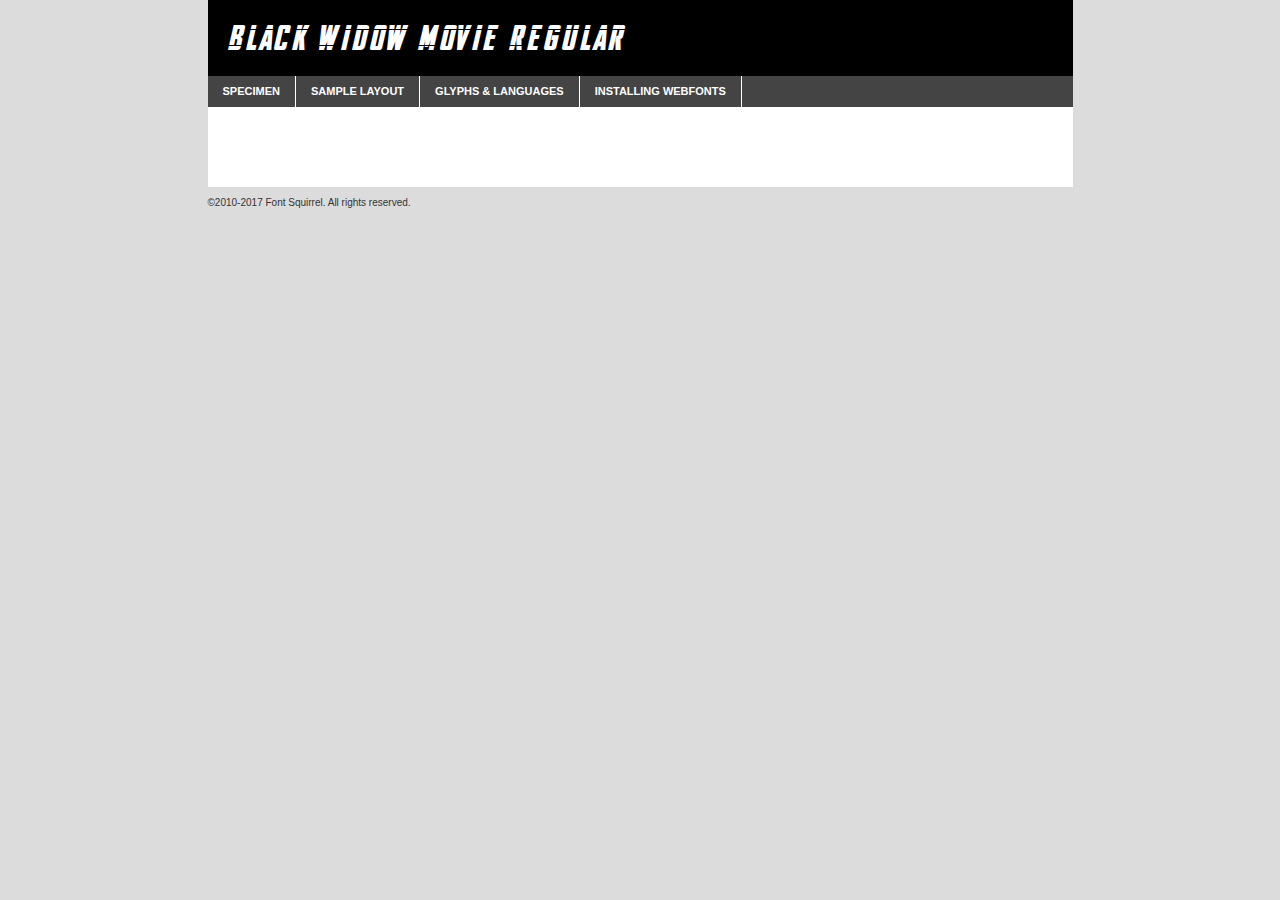
<file: fonts/blackwidowmovie-d95rg-demo.html>
<!DOCTYPE html PUBLIC "-//W3C//DTD XHTML 1.0 Transitional//EN"
	"http://www.w3.org/TR/xhtml1/DTD/xhtml1-transitional.dtd">

<html xmlns="http://www.w3.org/1999/xhtml" xml:lang="en" lang="en">
<head>
	<meta http-equiv="Content-Type" content="text/html; charset=utf-8" />
	<script src="http://ajax.googleapis.com/ajax/libs/jquery/1.7.2/jquery.min.js" type="text/javascript" charset="utf-8"></script>
	<script type="text/javascript">
	(function($){$.fn.easyTabs=function(option){var param=jQuery.extend({fadeSpeed:"fast",defaultContent:1,activeClass:'active'},option);$(this).each(function(){var thisId="#"+this.id;if(param.defaultContent==''){param.defaultContent=1;}
	if(typeof param.defaultContent=="number")
	{var defaultTab=$(thisId+" .tabs li:eq("+(param.defaultContent-1)+") a").attr('href').substr(1);}else{var defaultTab=param.defaultContent;}
	$(thisId+" .tabs li a").each(function(){var tabToHide=$(this).attr('href').substr(1);$("#"+tabToHide).addClass('easytabs-tab-content');});hideAll();changeContent(defaultTab);function hideAll(){$(thisId+" .easytabs-tab-content").hide();}
	function changeContent(tabId){hideAll();$(thisId+" .tabs li").removeClass(param.activeClass);$(thisId+" .tabs li a[href=#"+tabId+"]").closest('li').addClass(param.activeClass);if(param.fadeSpeed!="none")
	{$(thisId+" #"+tabId).fadeIn(param.fadeSpeed);}else{$(thisId+" #"+tabId).show();}}
	$(thisId+" .tabs li").click(function(){var tabId=$(this).find('a').attr('href').substr(1);changeContent(tabId);return false;});});}})(jQuery);
	</script>
	<link rel="stylesheet" href="specimen_files/specimen_stylesheet.css" type="text/css" charset="utf-8" />
	<link rel="stylesheet" href="stylesheet.css" type="text/css" charset="utf-8" />

	<style type="text/css">
					body{
				font-family: 'black_widow_movieregular';
							}
		</style>

	<title>Black Widow Movie Regular Specimen</title>
	
	
	<script type="text/javascript" charset="utf-8">
		$(document).ready(function() {
			$('#container').easyTabs({defaultContent:1});
		});
	</script>
</head>

<body>
<div id="container">
	<div id="header">
		Black Widow Movie Regular	</div>
	<ul class="tabs">
		<li><a href="#specimen">Specimen</a></li>
		<li><a href="#layout">Sample Layout</a></li>
				<li><a href="#glyphs">Glyphs &amp; Languages</a></li>
		<li><a href="#installing">Installing Webfonts</a></li>
		
	</ul>
	
	<div id="main_content">

		
			<div id="specimen">
		
				<div class="section">
					<div class="grid12 firstcol">
						<div class="huge">AaBb</div>
					</div>
				</div>
		
				<div class="section">
					<div class="glyph_range">A&#x200B;B&#x200b;C&#x200b;D&#x200b;E&#x200b;F&#x200b;G&#x200b;H&#x200b;I&#x200b;J&#x200b;K&#x200b;L&#x200b;M&#x200b;N&#x200b;O&#x200b;P&#x200b;Q&#x200b;R&#x200b;S&#x200b;T&#x200b;U&#x200b;V&#x200b;W&#x200b;X&#x200b;Y&#x200b;Z&#x200b;a&#x200b;b&#x200b;c&#x200b;d&#x200b;e&#x200b;f&#x200b;g&#x200b;h&#x200b;i&#x200b;j&#x200b;k&#x200b;l&#x200b;m&#x200b;n&#x200b;o&#x200b;p&#x200b;q&#x200b;r&#x200b;s&#x200b;t&#x200b;u&#x200b;v&#x200b;w&#x200b;x&#x200b;y&#x200b;z&#x200b;1&#x200b;2&#x200b;3&#x200b;4&#x200b;5&#x200b;6&#x200b;7&#x200b;8&#x200b;9&#x200b;0&#x200b;&amp;&#x200b;.&#x200b;,&#x200b;?&#x200b;!&#x200b;&#64;&#x200b;(&#x200b;)&#x200b;#&#x200b;$&#x200b;%&#x200b;*&#x200b;+&#x200b;-&#x200b;=&#x200b;:&#x200b;;</div>
				</div>
				<div class="section">
					<div class="grid12 firstcol">
						<table class="sample_table">
							<tr><td>10</td><td class="size10">abcdefghijklmnopqrstuvwxyzABCDEFGHIJKLMNOPQRSTUVWXYZ0123456789abcdefghijklmnopqrstuvwxyzABCDEFGHIJKLMNOPQRSTUVWXYZ0123456789abcdefghijklmnopqrstuvwxyzABCDEFGHIJKLMNOPQRSTUVWXYZ</td></tr>
							<tr><td>11</td><td class="size11">abcdefghijklmnopqrstuvwxyzABCDEFGHIJKLMNOPQRSTUVWXYZ0123456789abcdefghijklmnopqrstuvwxyzABCDEFGHIJKLMNOPQRSTUVWXYZ0123456789abcdefghijklmnopqrstuvwxyzABCDEFGHIJKLMNOPQRSTUVWXYZ</td></tr>
							<tr><td>12</td><td class="size12">abcdefghijklmnopqrstuvwxyzABCDEFGHIJKLMNOPQRSTUVWXYZ0123456789abcdefghijklmnopqrstuvwxyzABCDEFGHIJKLMNOPQRSTUVWXYZ0123456789abcdefghijklmnopqrstuvwxyzABCDEFGHIJKLMNOPQRSTUVWXYZ</td></tr>
							<tr><td>13</td><td class="size13">abcdefghijklmnopqrstuvwxyzABCDEFGHIJKLMNOPQRSTUVWXYZ0123456789abcdefghijklmnopqrstuvwxyzABCDEFGHIJKLMNOPQRSTUVWXYZ0123456789abcdefghijklmnopqrstuvwxyzABCDEFGHIJKLMNOPQRSTUVWXYZ</td></tr>
							<tr><td>14</td><td class="size14">abcdefghijklmnopqrstuvwxyzABCDEFGHIJKLMNOPQRSTUVWXYZ0123456789abcdefghijklmnopqrstuvwxyzABCDEFGHIJKLMNOPQRSTUVWXYZ0123456789abcdefghijklmnopqrstuvwxyzABCDEFGHIJKLMNOPQRSTUVWXYZ</td></tr>
							<tr><td>16</td><td class="size16">abcdefghijklmnopqrstuvwxyzABCDEFGHIJKLMNOPQRSTUVWXYZ0123456789abcdefghijklmnopqrstuvwxyzABCDEFGHIJKLMNOPQRSTUVWXYZ</td></tr>
							<tr><td>18</td><td class="size18">abcdefghijklmnopqrstuvwxyzABCDEFGHIJKLMNOPQRSTUVWXYZ0123456789abcdefghijklmnopqrstuvwxyzABCDEFGHIJKLMNOPQRSTUVWXYZ</td></tr>
							<tr><td>20</td><td class="size20">abcdefghijklmnopqrstuvwxyzABCDEFGHIJKLMNOPQRSTUVWXYZ0123456789abcdefghijklmnopqrstuvwxyzABCDEFGHIJKLMNOPQRSTUVWXYZ</td></tr>
							<tr><td>24</td><td class="size24">abcdefghijklmnopqrstuvwxyzABCDEFGHIJKLMNOPQRSTUVWXYZ0123456789abcdefghijklmnopqrstuvwxyzABCDEFGHIJKLMNOPQRSTUVWXYZ</td></tr>
							<tr><td>30</td><td class="size30">abcdefghijklmnopqrstuvwxyzABCDEFGHIJKLMNOPQRSTUVWXYZ0123456789abcdefghijklmnopqrstuvwxyzABCDEFGHIJKLMNOPQRSTUVWXYZ</td></tr>
							<tr><td>36</td><td class="size36">abcdefghijklmnopqrstuvwxyzABCDEFGHIJKLMNOPQRSTUVWXYZ0123456789abcdefghijklmnopqrstuvwxyzABCDEFGHIJKLMNOPQRSTUVWXYZ</td></tr>
							<tr><td>48</td><td class="size48">abcdefghijklmnopqrstuvwxyzABCDEFGHIJKLMNOPQRSTUVWXYZ0123456789abcdefghijklmnopqrstuvwxyzABCDEFGHIJKLMNOPQRSTUVWXYZ</td></tr>
							<tr><td>60</td><td class="size60">abcdefghijklmnopqrstuvwxyzABCDEFGHIJKLMNOPQRSTUVWXYZ0123456789abcdefghijklmnopqrstuvwxyzABCDEFGHIJKLMNOPQRSTUVWXYZ</td></tr>
							<tr><td>72</td><td class="size72">abcdefghijklmnopqrstuvwxyzABCDEFGHIJKLMNOPQRSTUVWXYZ0123456789abcdefghijklmnopqrstuvwxyzABCDEFGHIJKLMNOPQRSTUVWXYZ</td></tr>
							<tr><td>90</td><td class="size90">abcdefghijklmnopqrstuvwxyzABCDEFGHIJKLMNOPQRSTUVWXYZ0123456789abcdefghijklmnopqrstuvwxyzABCDEFGHIJKLMNOPQRSTUVWXYZ</td></tr>
						</table>
				
					</div>
			
				</div>
		
		
		
								<div class="section" id="bodycomparison">


										<div id="xheight">
				<div class="fontbody">&#x25FC;&#x25FC;&#x25FC;&#x25FC;&#x25FC;&#x25FC;&#x25FC;&#x25FC;&#x25FC;&#x25FC;&#x25FC;&#x25FC;&#x25FC;&#x25FC;&#x25FC;&#x25FC;&#x25FC;&#x25FC;&#x25FC;&#x25FC;&#x25FC;&#x25FC;&#x25FC;&#x25FC;&#x25FC;&#x25FC;&#x25FC;&#x25FC;&#x25FC;&#x25FC;&#x25FC;&#x25FC;&#x25FC;&#x25FC;&#x25FC;&#x25FC;&#x25FC;&#x25FC;&#x25FC;&#x25FC;&#x25FC;&#x25FC;&#x25FC;&#x25FC;&#x25FC;&#x25FC;&#x25FC;&#x25FC;&#x25FC;&#x25FC;&#x25FC;&#x25FC;&#x25FC;&#x25FC;&#x25FC;&#x25FC;&#x25FC;&#x25FC;&#x25FC;&#x25FC;&#x25FC;&#x25FC;&#x25FC;&#x25FC;&#x25FC;&#x25FC;&#x25FC;&#x25FC;&#x25FC;&#x25FC;&#x25FC;&#x25FC;&#x25FC;&#x25FC;&#x25FC;&#x25FC;&#x25FC;&#x25FC;&#x25FC;&#x25FC;&#x25FC;&#x25FC;&#x25FC;&#x25FC;&#x25FC;&#x25FC;&#x25FC;&#x25FC;&#x25FC;&#x25FC;&#x25FC;&#x25FC;&#x25FC;&#x25FC;&#x25FC;&#x25FC;&#x25FC;&#x25FC;&#x25FC;body</div><div class="arialbody">body</div><div class="verdanabody">body</div><div class="georgiabody">body</div></div>
										<div class="fontbody" style="z-index:1">
											body<span>Black Widow Movie Regular</span>
										</div>
										<div class="arialbody" style="z-index:1">
											body<span>Arial</span>
										</div>
										<div class="verdanabody" style="z-index:1">
											body<span>Verdana</span>
										</div>
										<div class="georgiabody" style="z-index:1">
											body<span>Georgia</span>
										</div>



								</div>
		
		
				<div class="section psample psample_row1" id="">
					
					<div class="grid2 firstcol">
						<p class="size10"><span>10.</span>Aenean lacinia bibendum nulla sed consectetur. Fusce dapibus, tellus ac cursus commodo, tortor mauris condimentum nibh, ut fermentum massa justo sit amet risus. Nullam id dolor id nibh ultricies vehicula ut id elit. Cum sociis natoque penatibus et magnis dis parturient montes, nascetur ridiculus mus. Nulla vitae elit libero, a pharetra augue.</p>
			
					</div>
					<div class="grid3">
						<p class="size11"><span>11.</span>Aenean lacinia bibendum nulla sed consectetur. Fusce dapibus, tellus ac cursus commodo, tortor mauris condimentum nibh, ut fermentum massa justo sit amet risus. Nullam id dolor id nibh ultricies vehicula ut id elit. Cum sociis natoque penatibus et magnis dis parturient montes, nascetur ridiculus mus. Nulla vitae elit libero, a pharetra augue.</p>
			
					</div>
					<div class="grid3">
						<p class="size12"><span>12.</span>Aenean lacinia bibendum nulla sed consectetur. Fusce dapibus, tellus ac cursus commodo, tortor mauris condimentum nibh, ut fermentum massa justo sit amet risus. Nullam id dolor id nibh ultricies vehicula ut id elit. Cum sociis natoque penatibus et magnis dis parturient montes, nascetur ridiculus mus. Nulla vitae elit libero, a pharetra augue.</p>
			
					</div>
					<div class="grid4">
						<p class="size13"><span>13.</span>Aenean lacinia bibendum nulla sed consectetur. Fusce dapibus, tellus ac cursus commodo, tortor mauris condimentum nibh, ut fermentum massa justo sit amet risus. Nullam id dolor id nibh ultricies vehicula ut id elit. Cum sociis natoque penatibus et magnis dis parturient montes, nascetur ridiculus mus. Nulla vitae elit libero, a pharetra augue.</p>
			
					</div>
					<div class="white_blend"></div>
					
				</div>
				<div class="section psample psample_row2" id="">
					<div class="grid3 firstcol">
						<p class="size14"><span>14.</span>Aenean lacinia bibendum nulla sed consectetur. Fusce dapibus, tellus ac cursus commodo, tortor mauris condimentum nibh, ut fermentum massa justo sit amet risus. Nullam id dolor id nibh ultricies vehicula ut id elit. Cum sociis natoque penatibus et magnis dis parturient montes, nascetur ridiculus mus. Nulla vitae elit libero, a pharetra augue.</p>
			
					</div>
					<div class="grid4">
						<p class="size16"><span>16.</span>Aenean lacinia bibendum nulla sed consectetur. Fusce dapibus, tellus ac cursus commodo, tortor mauris condimentum nibh, ut fermentum massa justo sit amet risus. Nullam id dolor id nibh ultricies vehicula ut id elit. Cum sociis natoque penatibus et magnis dis parturient montes, nascetur ridiculus mus. Nulla vitae elit libero, a pharetra augue.</p>
			
					</div>
					<div class="grid5">
						<p class="size18"><span>18.</span>Aenean lacinia bibendum nulla sed consectetur. Fusce dapibus, tellus ac cursus commodo, tortor mauris condimentum nibh, ut fermentum massa justo sit amet risus. Nullam id dolor id nibh ultricies vehicula ut id elit. Cum sociis natoque penatibus et magnis dis parturient montes, nascetur ridiculus mus. Nulla vitae elit libero, a pharetra augue.</p>
			
					</div>

					<div class="white_blend"></div>

				</div>
				
				<div class="section psample psample_row3" id="">
					<div class="grid5 firstcol">
						<p class="size20"><span>20.</span>Aenean lacinia bibendum nulla sed consectetur. Fusce dapibus, tellus ac cursus commodo, tortor mauris condimentum nibh, ut fermentum massa justo sit amet risus. Nullam id dolor id nibh ultricies vehicula ut id elit. Cum sociis natoque penatibus et magnis dis parturient montes, nascetur ridiculus mus. Nulla vitae elit libero, a pharetra augue.</p>
					</div>
					<div class="grid7">
						<p class="size24"><span>24.</span>Aenean lacinia bibendum nulla sed consectetur. Fusce dapibus, tellus ac cursus commodo, tortor mauris condimentum nibh, ut fermentum massa justo sit amet risus. Nullam id dolor id nibh ultricies vehicula ut id elit. Cum sociis natoque penatibus et magnis dis parturient montes, nascetur ridiculus mus. Nulla vitae elit libero, a pharetra augue.</p>
					</div>
					
					<div class="white_blend"></div>
					
				</div>
				
				<div class="section psample psample_row4" id="">
					<div class="grid12 firstcol">
						<p class="size30"><span>30.</span>Aenean lacinia bibendum nulla sed consectetur. Fusce dapibus, tellus ac cursus commodo, tortor mauris condimentum nibh, ut fermentum massa justo sit amet risus. Nullam id dolor id nibh ultricies vehicula ut id elit. Cum sociis natoque penatibus et magnis dis parturient montes, nascetur ridiculus mus. Nulla vitae elit libero, a pharetra augue.</p>
					</div>
					<div class="white_blend"></div>
					
				</div>
				
				
				
				<div class="section psample psample_row1 fullreverse">
					<div class="grid2 firstcol">
						<p class="size10"><span>10.</span>Aenean lacinia bibendum nulla sed consectetur. Fusce dapibus, tellus ac cursus commodo, tortor mauris condimentum nibh, ut fermentum massa justo sit amet risus. Nullam id dolor id nibh ultricies vehicula ut id elit. Cum sociis natoque penatibus et magnis dis parturient montes, nascetur ridiculus mus. Nulla vitae elit libero, a pharetra augue.</p>
			
					</div>
					<div class="grid3">
						<p class="size11"><span>11.</span>Aenean lacinia bibendum nulla sed consectetur. Fusce dapibus, tellus ac cursus commodo, tortor mauris condimentum nibh, ut fermentum massa justo sit amet risus. Nullam id dolor id nibh ultricies vehicula ut id elit. Cum sociis natoque penatibus et magnis dis parturient montes, nascetur ridiculus mus. Nulla vitae elit libero, a pharetra augue.</p>
			
					</div>
					<div class="grid3">
						<p class="size12"><span>12.</span>Aenean lacinia bibendum nulla sed consectetur. Fusce dapibus, tellus ac cursus commodo, tortor mauris condimentum nibh, ut fermentum massa justo sit amet risus. Nullam id dolor id nibh ultricies vehicula ut id elit. Cum sociis natoque penatibus et magnis dis parturient montes, nascetur ridiculus mus. Nulla vitae elit libero, a pharetra augue.</p>
			
					</div>
					<div class="grid4">
						<p class="size13"><span>13.</span>Aenean lacinia bibendum nulla sed consectetur. Fusce dapibus, tellus ac cursus commodo, tortor mauris condimentum nibh, ut fermentum massa justo sit amet risus. Nullam id dolor id nibh ultricies vehicula ut id elit. Cum sociis natoque penatibus et magnis dis parturient montes, nascetur ridiculus mus. Nulla vitae elit libero, a pharetra augue.</p>
			
					</div>
					<div class="black_blend"></div>
					
				</div>
				
				<div class="section psample psample_row2 fullreverse">
					<div class="grid3 firstcol">
						<p class="size14"><span>14.</span>Aenean lacinia bibendum nulla sed consectetur. Fusce dapibus, tellus ac cursus commodo, tortor mauris condimentum nibh, ut fermentum massa justo sit amet risus. Nullam id dolor id nibh ultricies vehicula ut id elit. Cum sociis natoque penatibus et magnis dis parturient montes, nascetur ridiculus mus. Nulla vitae elit libero, a pharetra augue.</p>
			
					</div>
					<div class="grid4">
						<p class="size16"><span>16.</span>Aenean lacinia bibendum nulla sed consectetur. Fusce dapibus, tellus ac cursus commodo, tortor mauris condimentum nibh, ut fermentum massa justo sit amet risus. Nullam id dolor id nibh ultricies vehicula ut id elit. Cum sociis natoque penatibus et magnis dis parturient montes, nascetur ridiculus mus. Nulla vitae elit libero, a pharetra augue.</p>
			
					</div>
					<div class="grid5">
						<p class="size18"><span>18.</span>Aenean lacinia bibendum nulla sed consectetur. Fusce dapibus, tellus ac cursus commodo, tortor mauris condimentum nibh, ut fermentum massa justo sit amet risus. Nullam id dolor id nibh ultricies vehicula ut id elit. Cum sociis natoque penatibus et magnis dis parturient montes, nascetur ridiculus mus. Nulla vitae elit libero, a pharetra augue.</p>
			
					</div>
					<div class="black_blend"></div>

				</div>
				
				<div class="section psample fullreverse psample_row3" id="">
					<div class="grid5 firstcol">
						<p class="size20"><span>20.</span>Aenean lacinia bibendum nulla sed consectetur. Fusce dapibus, tellus ac cursus commodo, tortor mauris condimentum nibh, ut fermentum massa justo sit amet risus. Nullam id dolor id nibh ultricies vehicula ut id elit. Cum sociis natoque penatibus et magnis dis parturient montes, nascetur ridiculus mus. Nulla vitae elit libero, a pharetra augue.</p>
					</div>
					<div class="grid7">
						<p class="size24"><span>24.</span>Aenean lacinia bibendum nulla sed consectetur. Fusce dapibus, tellus ac cursus commodo, tortor mauris condimentum nibh, ut fermentum massa justo sit amet risus. Nullam id dolor id nibh ultricies vehicula ut id elit. Cum sociis natoque penatibus et magnis dis parturient montes, nascetur ridiculus mus. Nulla vitae elit libero, a pharetra augue.</p>
					</div>
					
					<div class="black_blend"></div>
					
				</div>
				
				<div class="section psample fullreverse psample_row4" id="" style="border-bottom: 20px #000 solid;">
					<div class="grid12 firstcol">
						<p class="size30"><span>30.</span>Aenean lacinia bibendum nulla sed consectetur. Fusce dapibus, tellus ac cursus commodo, tortor mauris condimentum nibh, ut fermentum massa justo sit amet risus. Nullam id dolor id nibh ultricies vehicula ut id elit. Cum sociis natoque penatibus et magnis dis parturient montes, nascetur ridiculus mus. Nulla vitae elit libero, a pharetra augue.</p>
					</div>
					<div class="black_blend"></div>
					
				</div>
				
				
				
				
			</div>
			
			<div id="layout">
				
				<div class="section">
					
					<div class="grid12 firstcol">
						<h1>Lorem Ipsum Dolor</h1>
						<h2>Etiam porta sem malesuada magna mollis euismod</h2>
						
						<p class="byline">By <a href="#link">Aenean Lacinia</a></p>
					</div>
				</div>
				<div class="section">
					<div class="grid8 firstcol">
						<p class="large">Donec sed odio dui. Morbi leo risus, porta ac consectetur ac, vestibulum at eros. Fusce dapibus, tellus ac cursus commodo, tortor mauris condimentum nibh, ut fermentum massa justo sit amet risus. </p>

						
						<h3>Pellentesque ornare sem</h3>

						<p>Maecenas sed diam eget risus varius blandit sit amet non magna. Maecenas faucibus mollis interdum. Donec ullamcorper nulla non metus auctor fringilla. Nullam id dolor id nibh ultricies vehicula ut id elit. Nullam id dolor id nibh ultricies vehicula ut id elit. </p>

						<p>Aenean eu leo quam. Pellentesque ornare sem lacinia quam venenatis vestibulum. Lorem ipsum dolor sit amet, consectetur adipiscing elit. Cum sociis natoque penatibus et magnis dis parturient montes, nascetur ridiculus mus. </p>

						<p>Nulla vitae elit libero, a pharetra augue. Praesent commodo cursus magna, vel scelerisque nisl consectetur et. Aenean lacinia bibendum nulla sed consectetur. </p>

						<p>Nullam quis risus eget urna mollis ornare vel eu leo. Nullam quis risus eget urna mollis ornare vel eu leo. Maecenas sed diam eget risus varius blandit sit amet non magna. Donec ullamcorper nulla non metus auctor fringilla. </p>

						<h3>Cras mattis consectetur</h3>

						<p>Aenean eu leo quam. Pellentesque ornare sem lacinia quam venenatis vestibulum. Aenean lacinia bibendum nulla sed consectetur. Integer posuere erat a ante venenatis dapibus posuere velit aliquet. Cras mattis consectetur purus sit amet fermentum. </p>

						<p>Nullam id dolor id nibh ultricies vehicula ut id elit. Nullam quis risus eget urna mollis ornare vel eu leo. Cras mattis consectetur purus sit amet fermentum.</p>
					</div>
					
					<div class="grid4 sidebar">
						
						<div class="box reverse">
							<p class="last">Nullam quis risus eget urna mollis ornare vel eu leo. Donec ullamcorper nulla non metus auctor fringilla. Cras mattis consectetur purus sit amet fermentum. Sed posuere consectetur est at lobortis. Lorem ipsum dolor sit amet, consectetur adipiscing elit. </p>
						</div>
						
						<p class="caption">Maecenas sed diam eget risus varius.</p>

						<p>Vestibulum id ligula porta felis euismod semper. Integer posuere erat a ante venenatis dapibus posuere velit aliquet. Vestibulum id ligula porta felis euismod semper. Sed posuere consectetur est at lobortis. Maecenas sed diam eget risus varius blandit sit amet non magna. Fusce dapibus, tellus ac cursus commodo, tortor mauris condimentum nibh, ut fermentum massa justo sit amet risus. </p>

					

						<p>Duis mollis, est non commodo luctus, nisi erat porttitor ligula, eget lacinia odio sem nec elit. Aenean lacinia bibendum nulla sed consectetur. Vivamus sagittis lacus vel augue laoreet rutrum faucibus dolor auctor. Aenean lacinia bibendum nulla sed consectetur. Nullam quis risus eget urna mollis ornare vel eu leo. </p>

						<p>Praesent commodo cursus magna, vel scelerisque nisl consectetur et. Donec ullamcorper nulla non metus auctor fringilla. Maecenas faucibus mollis interdum. Fusce dapibus, tellus ac cursus commodo, tortor mauris condimentum nibh, ut fermentum massa justo sit amet risus. </p>

					</div>
				</div>
				
			</div>


			



		<div id="glyphs">
			<div class="section">
				<div class="grid12 firstcol">
			
				<h1>Language Support</h1>
				<p>The subset of Black Widow Movie Regular in this kit supports the following languages:<br />
			
					Albanian, Basque, Breton, Chamorro, Danish, English, Faroese, Finnish, Frisian, Galician, German, Icelandic, Italian, Malagasy, Norwegian, Portuguese, Spanish, Alsatian, Aragonese, Arapaho, Arrernte, Asturian, Aymara, Bislama, Cebuano, Corsican, Fijian, French_creole, Genoese, Gilbertese, Greenlandic, Haitian_creole, Hiligaynon, Hmong, Hopi, Ibanag, Iloko_ilokano, Indonesian, Interglossa_glosa, Interlingua, Irish_gaelic, Jerriais, Lojban, Lombard, Luxembourgeois, Manx, Mohawk, Norfolk_pitcairnese, Occitan, Oromo, Pangasinan, Papiamento, Piedmontese, Potawatomi, Rhaeto-romance, Romansh, Rotokas, Sami_lule, Sardinian, Scots_gaelic, Seychelles_creole, Shona, Sicilian, Somali, Southern_ndebele, Swahili, Swati_swazi, Tagalog_filipino_pilipino, Tetum, Tok_pisin, Uyghur_latinized, Volapuk, Walloon, Warlpiri, Xhosa, Yapese, Zulu, Latinbasic, Ubasic, Demo				</p>
				<h1>Glyph Chart</h1>
				<p>The subset of Black Widow Movie Regular in this kit includes all the glyphs listed below. Unicode entities are included above each glyph to help you insert individual characters into your layout.</p>
				<div id="glyph_chart">
			
																				 <div><p>&amp;#29;</p>&#29;</div>
																				 <div><p>&amp;#13;</p>&#13;</div>
																				 <div><p>&amp;#29;</p>&#29;</div>
																				 <div><p>&amp;#32;</p>&#32;</div>
																				 <div><p>&amp;#33;</p>&#33;</div>
																				 <div><p>&amp;#34;</p>&#34;</div>
																				 <div><p>&amp;#35;</p>&#35;</div>
																				 <div><p>&amp;#36;</p>&#36;</div>
																				 <div><p>&amp;#37;</p>&#37;</div>
																				 <div><p>&amp;#38;</p>&#38;</div>
																				 <div><p>&amp;#39;</p>&#39;</div>
																				 <div><p>&amp;#40;</p>&#40;</div>
																				 <div><p>&amp;#41;</p>&#41;</div>
																				 <div><p>&amp;#42;</p>&#42;</div>
																				 <div><p>&amp;#43;</p>&#43;</div>
																				 <div><p>&amp;#44;</p>&#44;</div>
																				 <div><p>&amp;#45;</p>&#45;</div>
																				 <div><p>&amp;#46;</p>&#46;</div>
																				 <div><p>&amp;#47;</p>&#47;</div>
																				 <div><p>&amp;#48;</p>&#48;</div>
																				 <div><p>&amp;#49;</p>&#49;</div>
																				 <div><p>&amp;#50;</p>&#50;</div>
																				 <div><p>&amp;#51;</p>&#51;</div>
																				 <div><p>&amp;#52;</p>&#52;</div>
																				 <div><p>&amp;#53;</p>&#53;</div>
																				 <div><p>&amp;#54;</p>&#54;</div>
																				 <div><p>&amp;#55;</p>&#55;</div>
																				 <div><p>&amp;#56;</p>&#56;</div>
																				 <div><p>&amp;#57;</p>&#57;</div>
																				 <div><p>&amp;#58;</p>&#58;</div>
																				 <div><p>&amp;#59;</p>&#59;</div>
																				 <div><p>&amp;#60;</p>&#60;</div>
																				 <div><p>&amp;#61;</p>&#61;</div>
																				 <div><p>&amp;#62;</p>&#62;</div>
																				 <div><p>&amp;#63;</p>&#63;</div>
																				 <div><p>&amp;#64;</p>&#64;</div>
																				 <div><p>&amp;#65;</p>&#65;</div>
																				 <div><p>&amp;#66;</p>&#66;</div>
																				 <div><p>&amp;#67;</p>&#67;</div>
																				 <div><p>&amp;#68;</p>&#68;</div>
																				 <div><p>&amp;#69;</p>&#69;</div>
																				 <div><p>&amp;#70;</p>&#70;</div>
																				 <div><p>&amp;#71;</p>&#71;</div>
																				 <div><p>&amp;#72;</p>&#72;</div>
																				 <div><p>&amp;#73;</p>&#73;</div>
																				 <div><p>&amp;#74;</p>&#74;</div>
																				 <div><p>&amp;#75;</p>&#75;</div>
																				 <div><p>&amp;#76;</p>&#76;</div>
																				 <div><p>&amp;#77;</p>&#77;</div>
																				 <div><p>&amp;#78;</p>&#78;</div>
																				 <div><p>&amp;#79;</p>&#79;</div>
																				 <div><p>&amp;#80;</p>&#80;</div>
																				 <div><p>&amp;#81;</p>&#81;</div>
																				 <div><p>&amp;#82;</p>&#82;</div>
																				 <div><p>&amp;#83;</p>&#83;</div>
																				 <div><p>&amp;#84;</p>&#84;</div>
																				 <div><p>&amp;#85;</p>&#85;</div>
																				 <div><p>&amp;#86;</p>&#86;</div>
																				 <div><p>&amp;#87;</p>&#87;</div>
																				 <div><p>&amp;#88;</p>&#88;</div>
																				 <div><p>&amp;#89;</p>&#89;</div>
																				 <div><p>&amp;#90;</p>&#90;</div>
																				 <div><p>&amp;#91;</p>&#91;</div>
																				 <div><p>&amp;#92;</p>&#92;</div>
																				 <div><p>&amp;#93;</p>&#93;</div>
																				 <div><p>&amp;#94;</p>&#94;</div>
																				 <div><p>&amp;#95;</p>&#95;</div>
																				 <div><p>&amp;#96;</p>&#96;</div>
																				 <div><p>&amp;#97;</p>&#97;</div>
																				 <div><p>&amp;#98;</p>&#98;</div>
																				 <div><p>&amp;#99;</p>&#99;</div>
																				 <div><p>&amp;#100;</p>&#100;</div>
																				 <div><p>&amp;#101;</p>&#101;</div>
																				 <div><p>&amp;#102;</p>&#102;</div>
																				 <div><p>&amp;#103;</p>&#103;</div>
																				 <div><p>&amp;#104;</p>&#104;</div>
																				 <div><p>&amp;#105;</p>&#105;</div>
																				 <div><p>&amp;#106;</p>&#106;</div>
																				 <div><p>&amp;#107;</p>&#107;</div>
																				 <div><p>&amp;#108;</p>&#108;</div>
																				 <div><p>&amp;#109;</p>&#109;</div>
																				 <div><p>&amp;#110;</p>&#110;</div>
																				 <div><p>&amp;#111;</p>&#111;</div>
																				 <div><p>&amp;#112;</p>&#112;</div>
																				 <div><p>&amp;#113;</p>&#113;</div>
																				 <div><p>&amp;#114;</p>&#114;</div>
																				 <div><p>&amp;#115;</p>&#115;</div>
																				 <div><p>&amp;#116;</p>&#116;</div>
																				 <div><p>&amp;#117;</p>&#117;</div>
																				 <div><p>&amp;#118;</p>&#118;</div>
																				 <div><p>&amp;#119;</p>&#119;</div>
																				 <div><p>&amp;#120;</p>&#120;</div>
																				 <div><p>&amp;#121;</p>&#121;</div>
																				 <div><p>&amp;#122;</p>&#122;</div>
																				 <div><p>&amp;#123;</p>&#123;</div>
																				 <div><p>&amp;#124;</p>&#124;</div>
																				 <div><p>&amp;#125;</p>&#125;</div>
																				 <div><p>&amp;#126;</p>&#126;</div>
																				 <div><p>&amp;#160;</p>&#160;</div>
																				 <div><p>&amp;#161;</p>&#161;</div>
																				 <div><p>&amp;#162;</p>&#162;</div>
																				 <div><p>&amp;#163;</p>&#163;</div>
																				 <div><p>&amp;#164;</p>&#164;</div>
																				 <div><p>&amp;#165;</p>&#165;</div>
																				 <div><p>&amp;#166;</p>&#166;</div>
																				 <div><p>&amp;#167;</p>&#167;</div>
																				 <div><p>&amp;#168;</p>&#168;</div>
																				 <div><p>&amp;#169;</p>&#169;</div>
																				 <div><p>&amp;#170;</p>&#170;</div>
																				 <div><p>&amp;#171;</p>&#171;</div>
																				 <div><p>&amp;#172;</p>&#172;</div>
																				 <div><p>&amp;#173;</p>&#173;</div>
																				 <div><p>&amp;#174;</p>&#174;</div>
																				 <div><p>&amp;#175;</p>&#175;</div>
																				 <div><p>&amp;#176;</p>&#176;</div>
																				 <div><p>&amp;#177;</p>&#177;</div>
																				 <div><p>&amp;#178;</p>&#178;</div>
																				 <div><p>&amp;#179;</p>&#179;</div>
																				 <div><p>&amp;#180;</p>&#180;</div>
																				 <div><p>&amp;#181;</p>&#181;</div>
																				 <div><p>&amp;#182;</p>&#182;</div>
																				 <div><p>&amp;#183;</p>&#183;</div>
																				 <div><p>&amp;#184;</p>&#184;</div>
																				 <div><p>&amp;#185;</p>&#185;</div>
																				 <div><p>&amp;#186;</p>&#186;</div>
																				 <div><p>&amp;#187;</p>&#187;</div>
																				 <div><p>&amp;#188;</p>&#188;</div>
																				 <div><p>&amp;#189;</p>&#189;</div>
																				 <div><p>&amp;#190;</p>&#190;</div>
																				 <div><p>&amp;#191;</p>&#191;</div>
																				 <div><p>&amp;#192;</p>&#192;</div>
																				 <div><p>&amp;#193;</p>&#193;</div>
																				 <div><p>&amp;#194;</p>&#194;</div>
																				 <div><p>&amp;#195;</p>&#195;</div>
																				 <div><p>&amp;#196;</p>&#196;</div>
																				 <div><p>&amp;#197;</p>&#197;</div>
																				 <div><p>&amp;#198;</p>&#198;</div>
																				 <div><p>&amp;#199;</p>&#199;</div>
																				 <div><p>&amp;#200;</p>&#200;</div>
																				 <div><p>&amp;#201;</p>&#201;</div>
																				 <div><p>&amp;#202;</p>&#202;</div>
																				 <div><p>&amp;#203;</p>&#203;</div>
																				 <div><p>&amp;#204;</p>&#204;</div>
																				 <div><p>&amp;#205;</p>&#205;</div>
																				 <div><p>&amp;#206;</p>&#206;</div>
																				 <div><p>&amp;#207;</p>&#207;</div>
																				 <div><p>&amp;#208;</p>&#208;</div>
																				 <div><p>&amp;#209;</p>&#209;</div>
																				 <div><p>&amp;#210;</p>&#210;</div>
																				 <div><p>&amp;#211;</p>&#211;</div>
																				 <div><p>&amp;#212;</p>&#212;</div>
																				 <div><p>&amp;#213;</p>&#213;</div>
																				 <div><p>&amp;#214;</p>&#214;</div>
																				 <div><p>&amp;#215;</p>&#215;</div>
																				 <div><p>&amp;#216;</p>&#216;</div>
																				 <div><p>&amp;#217;</p>&#217;</div>
																				 <div><p>&amp;#218;</p>&#218;</div>
																				 <div><p>&amp;#219;</p>&#219;</div>
																				 <div><p>&amp;#220;</p>&#220;</div>
																				 <div><p>&amp;#221;</p>&#221;</div>
																				 <div><p>&amp;#222;</p>&#222;</div>
																				 <div><p>&amp;#223;</p>&#223;</div>
																				 <div><p>&amp;#224;</p>&#224;</div>
																				 <div><p>&amp;#225;</p>&#225;</div>
																				 <div><p>&amp;#226;</p>&#226;</div>
																				 <div><p>&amp;#227;</p>&#227;</div>
																				 <div><p>&amp;#228;</p>&#228;</div>
																				 <div><p>&amp;#229;</p>&#229;</div>
																				 <div><p>&amp;#230;</p>&#230;</div>
																				 <div><p>&amp;#231;</p>&#231;</div>
																				 <div><p>&amp;#232;</p>&#232;</div>
																				 <div><p>&amp;#233;</p>&#233;</div>
																				 <div><p>&amp;#234;</p>&#234;</div>
																				 <div><p>&amp;#235;</p>&#235;</div>
																				 <div><p>&amp;#236;</p>&#236;</div>
																				 <div><p>&amp;#237;</p>&#237;</div>
																				 <div><p>&amp;#238;</p>&#238;</div>
																				 <div><p>&amp;#239;</p>&#239;</div>
																				 <div><p>&amp;#240;</p>&#240;</div>
																				 <div><p>&amp;#241;</p>&#241;</div>
																				 <div><p>&amp;#242;</p>&#242;</div>
																				 <div><p>&amp;#243;</p>&#243;</div>
																				 <div><p>&amp;#244;</p>&#244;</div>
																				 <div><p>&amp;#245;</p>&#245;</div>
																				 <div><p>&amp;#246;</p>&#246;</div>
																				 <div><p>&amp;#247;</p>&#247;</div>
																				 <div><p>&amp;#248;</p>&#248;</div>
																				 <div><p>&amp;#249;</p>&#249;</div>
																				 <div><p>&amp;#250;</p>&#250;</div>
																				 <div><p>&amp;#251;</p>&#251;</div>
																				 <div><p>&amp;#252;</p>&#252;</div>
																				 <div><p>&amp;#253;</p>&#253;</div>
																				 <div><p>&amp;#254;</p>&#254;</div>
																				 <div><p>&amp;#255;</p>&#255;</div>
																				 <div><p>&amp;#710;</p>&#710;</div>
																				 <div><p>&amp;#732;</p>&#732;</div>
																				 <div><p>&amp;#8192;</p>&#8192;</div>
																				 <div><p>&amp;#8193;</p>&#8193;</div>
																				 <div><p>&amp;#8194;</p>&#8194;</div>
																				 <div><p>&amp;#8195;</p>&#8195;</div>
																				 <div><p>&amp;#8196;</p>&#8196;</div>
																				 <div><p>&amp;#8197;</p>&#8197;</div>
																				 <div><p>&amp;#8198;</p>&#8198;</div>
																				 <div><p>&amp;#8199;</p>&#8199;</div>
																				 <div><p>&amp;#8200;</p>&#8200;</div>
																				 <div><p>&amp;#8201;</p>&#8201;</div>
																				 <div><p>&amp;#8202;</p>&#8202;</div>
																				 <div><p>&amp;#8208;</p>&#8208;</div>
																				 <div><p>&amp;#8209;</p>&#8209;</div>
																				 <div><p>&amp;#8210;</p>&#8210;</div>
																				 <div><p>&amp;#8211;</p>&#8211;</div>
																				 <div><p>&amp;#8212;</p>&#8212;</div>
																				 <div><p>&amp;#8216;</p>&#8216;</div>
																				 <div><p>&amp;#8217;</p>&#8217;</div>
																				 <div><p>&amp;#8218;</p>&#8218;</div>
																				 <div><p>&amp;#8220;</p>&#8220;</div>
																				 <div><p>&amp;#8221;</p>&#8221;</div>
																				 <div><p>&amp;#8222;</p>&#8222;</div>
																				 <div><p>&amp;#8226;</p>&#8226;</div>
																				 <div><p>&amp;#8230;</p>&#8230;</div>
																				 <div><p>&amp;#8239;</p>&#8239;</div>
																				 <div><p>&amp;#8249;</p>&#8249;</div>
																				 <div><p>&amp;#8250;</p>&#8250;</div>
																				 <div><p>&amp;#8287;</p>&#8287;</div>
																				 <div><p>&amp;#8364;</p>&#8364;</div>
																				 <div><p>&amp;#8482;</p>&#8482;</div>
																				 <div><p>&amp;#9724;</p>&#9724;</div>
																																						</div>	
				</div>
		
		
			</div>
		</div>
		
		
		<div id="specs">
			
		</div>
	
		<div id="installing">
			<div class="section">
				<div class="grid7 firstcol">
					<h1>Installing Webfonts</h1>
					
					<p>Webfonts are supported by all major browser platforms but not all in the same way. There are currently four different font formats that must be included in order to target all browsers. This includes TTF, WOFF, EOT and SVG.</p>
					
					<h2>1. Upload your webfonts</h2>
					<p>You must upload your webfont kit to your website. They should be in or near the same directory as your CSS files.</p>
					
					<h2>2. Include the webfont stylesheet</h2>
					<p>A special CSS @font-face declaration helps the various browsers select the appropriate font it needs without causing you a bunch of headaches. Learn more about this syntax by reading the <a href="https://www.fontspring.com/blog/further-hardening-of-the-bulletproof-syntax">Fontspring blog post</a> about it. The code for it is as follows:</p>


<code>
@font-face{ 
	font-family: 'MyWebFont';
	src: url('WebFont.eot');
	src: url('WebFont.eot?#iefix') format('embedded-opentype'),
	     url('WebFont.woff') format('woff'),
	     url('WebFont.ttf') format('truetype'),
	     url('WebFont.svg#webfont') format('svg');
}
</code>

	<p>We've already gone ahead and generated the code for you. All you have to do is link to the stylesheet in your HTML, like this:</p>
	<code>&lt;link rel=&quot;stylesheet&quot; href=&quot;stylesheet.css&quot; type=&quot;text/css&quot; charset=&quot;utf-8&quot; /&gt;</code>

					<h2>3. Modify your own stylesheet</h2>
					<p>To take advantage of your new fonts, you must tell your stylesheet to use them. Look at the original @font-face declaration above and find the property called "font-family." The name linked there will be what you use to reference the font. Prepend that webfont name to the font stack in the "font-family" property, inside the selector you want to change. For example:</p>
<code>p { font-family: 'WebFont', Arial, sans-serif; }</code>

<h2>4. Test</h2>
<p>Getting webfonts to work cross-browser <em>can</em> be tricky. Use the information in the sidebar to help you if you find that fonts aren't loading in a particular browser.</p>
				</div>
				
				<div class="grid5 sidebar">
					<div class="box">
						<h2>Troubleshooting<br />Font-Face Problems</h2>
						<p>Having trouble getting your webfonts to load in your new website? Here are some tips to sort out what might be the problem.</p>

						<h3>Fonts not showing in any browser</h3>

						<p>This sounds like you need to work on the plumbing. You either did not upload the fonts to the correct directory, or you did not link the fonts properly in the CSS. If you've confirmed that all this is correct and you still have a problem, take a look at your .htaccess file and see if requests are getting intercepted.</p>

						<h3>Fonts not loading in iPhone or iPad</h3>

						<p>The most common problem here is that you are serving the fonts from an IIS server. IIS refuses to serve files that have unknown MIME types. If that is the case, you must set the MIME type for SVG to "image/svg+xml" in the server settings. Follow these instructions from Microsoft if you need help.</p>

						<h3>Fonts not loading in Firefox</h3>

						<p>The primary reason for this failure? You are still using a version Firefox older than 3.5. So upgrade already! If that isn't it, then you are very likely serving fonts from a different domain. Firefox requires that all font assets be served from the same domain. Lastly it is possible that you need to add WOFF to your list of MIME types (if you are serving via IIS.)</p>

						<h3>Fonts not loading in IE</h3>

						<p>Are you looking at Internet Explorer on an actual Windows machine or are you cheating by using a service like Adobe BrowserLab? Many of these screenshot services do not render @font-face for IE. Best to test it on a real machine.</p>

						<h3>Fonts not loading in IE9</h3>

						<p>IE9, like Firefox, requires that fonts be served from the same domain as the website. Make sure that is the case.</p>
					</div>
				</div>
			</div>
			
		</div>
	
	</div>
	<div id="footer">
		<p>&copy;2010-2017 Font Squirrel. All rights reserved.</p>
	</div>
</div>
</body>
</html>
</file>
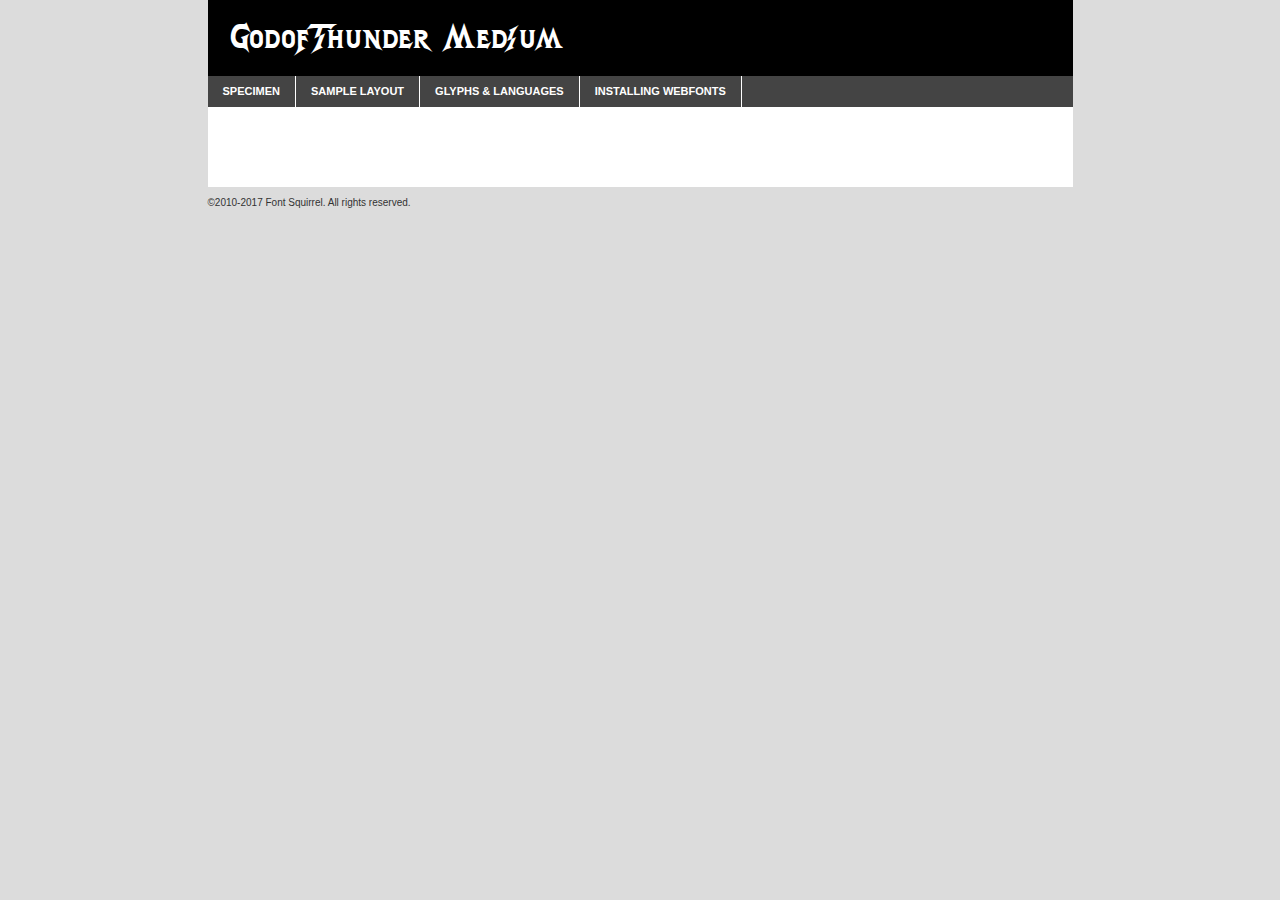
<file: fonts/godofthunder-0wo1p-demo.html>
<!DOCTYPE html PUBLIC "-//W3C//DTD XHTML 1.0 Transitional//EN"
	"http://www.w3.org/TR/xhtml1/DTD/xhtml1-transitional.dtd">

<html xmlns="http://www.w3.org/1999/xhtml" xml:lang="en" lang="en">
<head>
	<meta http-equiv="Content-Type" content="text/html; charset=utf-8" />
	<script src="http://ajax.googleapis.com/ajax/libs/jquery/1.7.2/jquery.min.js" type="text/javascript" charset="utf-8"></script>
	<script type="text/javascript">
	(function($){$.fn.easyTabs=function(option){var param=jQuery.extend({fadeSpeed:"fast",defaultContent:1,activeClass:'active'},option);$(this).each(function(){var thisId="#"+this.id;if(param.defaultContent==''){param.defaultContent=1;}
	if(typeof param.defaultContent=="number")
	{var defaultTab=$(thisId+" .tabs li:eq("+(param.defaultContent-1)+") a").attr('href').substr(1);}else{var defaultTab=param.defaultContent;}
	$(thisId+" .tabs li a").each(function(){var tabToHide=$(this).attr('href').substr(1);$("#"+tabToHide).addClass('easytabs-tab-content');});hideAll();changeContent(defaultTab);function hideAll(){$(thisId+" .easytabs-tab-content").hide();}
	function changeContent(tabId){hideAll();$(thisId+" .tabs li").removeClass(param.activeClass);$(thisId+" .tabs li a[href=#"+tabId+"]").closest('li').addClass(param.activeClass);if(param.fadeSpeed!="none")
	{$(thisId+" #"+tabId).fadeIn(param.fadeSpeed);}else{$(thisId+" #"+tabId).show();}}
	$(thisId+" .tabs li").click(function(){var tabId=$(this).find('a').attr('href').substr(1);changeContent(tabId);return false;});});}})(jQuery);
	</script>
	<link rel="stylesheet" href="specimen_files/specimen_stylesheet.css" type="text/css" charset="utf-8" />
	<link rel="stylesheet" href="stylesheet.css" type="text/css" charset="utf-8" />

	<style type="text/css">
					body{
				font-family: 'godofthundermedium';
							}
		</style>

	<title>GodofThunder Medium Specimen</title>
	
	
	<script type="text/javascript" charset="utf-8">
		$(document).ready(function() {
			$('#container').easyTabs({defaultContent:1});
		});
	</script>
</head>

<body>
<div id="container">
	<div id="header">
		GodofThunder Medium	</div>
	<ul class="tabs">
		<li><a href="#specimen">Specimen</a></li>
		<li><a href="#layout">Sample Layout</a></li>
				<li><a href="#glyphs">Glyphs &amp; Languages</a></li>
		<li><a href="#installing">Installing Webfonts</a></li>
		
	</ul>
	
	<div id="main_content">

		
			<div id="specimen">
		
				<div class="section">
					<div class="grid12 firstcol">
						<div class="huge">AaBb</div>
					</div>
				</div>
		
				<div class="section">
					<div class="glyph_range">A&#x200B;B&#x200b;C&#x200b;D&#x200b;E&#x200b;F&#x200b;G&#x200b;H&#x200b;I&#x200b;J&#x200b;K&#x200b;L&#x200b;M&#x200b;N&#x200b;O&#x200b;P&#x200b;Q&#x200b;R&#x200b;S&#x200b;T&#x200b;U&#x200b;V&#x200b;W&#x200b;X&#x200b;Y&#x200b;Z&#x200b;a&#x200b;b&#x200b;c&#x200b;d&#x200b;e&#x200b;f&#x200b;g&#x200b;h&#x200b;i&#x200b;j&#x200b;k&#x200b;l&#x200b;m&#x200b;n&#x200b;o&#x200b;p&#x200b;q&#x200b;r&#x200b;s&#x200b;t&#x200b;u&#x200b;v&#x200b;w&#x200b;x&#x200b;y&#x200b;z&#x200b;1&#x200b;2&#x200b;3&#x200b;4&#x200b;5&#x200b;6&#x200b;7&#x200b;8&#x200b;9&#x200b;0&#x200b;&amp;&#x200b;.&#x200b;,&#x200b;?&#x200b;!&#x200b;&#64;&#x200b;(&#x200b;)&#x200b;#&#x200b;$&#x200b;%&#x200b;*&#x200b;+&#x200b;-&#x200b;=&#x200b;:&#x200b;;</div>
				</div>
				<div class="section">
					<div class="grid12 firstcol">
						<table class="sample_table">
							<tr><td>10</td><td class="size10">abcdefghijklmnopqrstuvwxyzABCDEFGHIJKLMNOPQRSTUVWXYZ0123456789abcdefghijklmnopqrstuvwxyzABCDEFGHIJKLMNOPQRSTUVWXYZ0123456789abcdefghijklmnopqrstuvwxyzABCDEFGHIJKLMNOPQRSTUVWXYZ</td></tr>
							<tr><td>11</td><td class="size11">abcdefghijklmnopqrstuvwxyzABCDEFGHIJKLMNOPQRSTUVWXYZ0123456789abcdefghijklmnopqrstuvwxyzABCDEFGHIJKLMNOPQRSTUVWXYZ0123456789abcdefghijklmnopqrstuvwxyzABCDEFGHIJKLMNOPQRSTUVWXYZ</td></tr>
							<tr><td>12</td><td class="size12">abcdefghijklmnopqrstuvwxyzABCDEFGHIJKLMNOPQRSTUVWXYZ0123456789abcdefghijklmnopqrstuvwxyzABCDEFGHIJKLMNOPQRSTUVWXYZ0123456789abcdefghijklmnopqrstuvwxyzABCDEFGHIJKLMNOPQRSTUVWXYZ</td></tr>
							<tr><td>13</td><td class="size13">abcdefghijklmnopqrstuvwxyzABCDEFGHIJKLMNOPQRSTUVWXYZ0123456789abcdefghijklmnopqrstuvwxyzABCDEFGHIJKLMNOPQRSTUVWXYZ0123456789abcdefghijklmnopqrstuvwxyzABCDEFGHIJKLMNOPQRSTUVWXYZ</td></tr>
							<tr><td>14</td><td class="size14">abcdefghijklmnopqrstuvwxyzABCDEFGHIJKLMNOPQRSTUVWXYZ0123456789abcdefghijklmnopqrstuvwxyzABCDEFGHIJKLMNOPQRSTUVWXYZ0123456789abcdefghijklmnopqrstuvwxyzABCDEFGHIJKLMNOPQRSTUVWXYZ</td></tr>
							<tr><td>16</td><td class="size16">abcdefghijklmnopqrstuvwxyzABCDEFGHIJKLMNOPQRSTUVWXYZ0123456789abcdefghijklmnopqrstuvwxyzABCDEFGHIJKLMNOPQRSTUVWXYZ</td></tr>
							<tr><td>18</td><td class="size18">abcdefghijklmnopqrstuvwxyzABCDEFGHIJKLMNOPQRSTUVWXYZ0123456789abcdefghijklmnopqrstuvwxyzABCDEFGHIJKLMNOPQRSTUVWXYZ</td></tr>
							<tr><td>20</td><td class="size20">abcdefghijklmnopqrstuvwxyzABCDEFGHIJKLMNOPQRSTUVWXYZ0123456789abcdefghijklmnopqrstuvwxyzABCDEFGHIJKLMNOPQRSTUVWXYZ</td></tr>
							<tr><td>24</td><td class="size24">abcdefghijklmnopqrstuvwxyzABCDEFGHIJKLMNOPQRSTUVWXYZ0123456789abcdefghijklmnopqrstuvwxyzABCDEFGHIJKLMNOPQRSTUVWXYZ</td></tr>
							<tr><td>30</td><td class="size30">abcdefghijklmnopqrstuvwxyzABCDEFGHIJKLMNOPQRSTUVWXYZ0123456789abcdefghijklmnopqrstuvwxyzABCDEFGHIJKLMNOPQRSTUVWXYZ</td></tr>
							<tr><td>36</td><td class="size36">abcdefghijklmnopqrstuvwxyzABCDEFGHIJKLMNOPQRSTUVWXYZ0123456789abcdefghijklmnopqrstuvwxyzABCDEFGHIJKLMNOPQRSTUVWXYZ</td></tr>
							<tr><td>48</td><td class="size48">abcdefghijklmnopqrstuvwxyzABCDEFGHIJKLMNOPQRSTUVWXYZ0123456789abcdefghijklmnopqrstuvwxyzABCDEFGHIJKLMNOPQRSTUVWXYZ</td></tr>
							<tr><td>60</td><td class="size60">abcdefghijklmnopqrstuvwxyzABCDEFGHIJKLMNOPQRSTUVWXYZ0123456789abcdefghijklmnopqrstuvwxyzABCDEFGHIJKLMNOPQRSTUVWXYZ</td></tr>
							<tr><td>72</td><td class="size72">abcdefghijklmnopqrstuvwxyzABCDEFGHIJKLMNOPQRSTUVWXYZ0123456789abcdefghijklmnopqrstuvwxyzABCDEFGHIJKLMNOPQRSTUVWXYZ</td></tr>
							<tr><td>90</td><td class="size90">abcdefghijklmnopqrstuvwxyzABCDEFGHIJKLMNOPQRSTUVWXYZ0123456789abcdefghijklmnopqrstuvwxyzABCDEFGHIJKLMNOPQRSTUVWXYZ</td></tr>
						</table>
				
					</div>
			
				</div>
		
		
		
								<div class="section" id="bodycomparison">


										<div id="xheight">
				<div class="fontbody">&#x25FC;&#x25FC;&#x25FC;&#x25FC;&#x25FC;&#x25FC;&#x25FC;&#x25FC;&#x25FC;&#x25FC;&#x25FC;&#x25FC;&#x25FC;&#x25FC;&#x25FC;&#x25FC;&#x25FC;&#x25FC;&#x25FC;&#x25FC;&#x25FC;&#x25FC;&#x25FC;&#x25FC;&#x25FC;&#x25FC;&#x25FC;&#x25FC;&#x25FC;&#x25FC;&#x25FC;&#x25FC;&#x25FC;&#x25FC;&#x25FC;&#x25FC;&#x25FC;&#x25FC;&#x25FC;&#x25FC;&#x25FC;&#x25FC;&#x25FC;&#x25FC;&#x25FC;&#x25FC;&#x25FC;&#x25FC;&#x25FC;&#x25FC;&#x25FC;&#x25FC;&#x25FC;&#x25FC;&#x25FC;&#x25FC;&#x25FC;&#x25FC;&#x25FC;&#x25FC;&#x25FC;&#x25FC;&#x25FC;&#x25FC;&#x25FC;&#x25FC;&#x25FC;&#x25FC;&#x25FC;&#x25FC;&#x25FC;&#x25FC;&#x25FC;&#x25FC;&#x25FC;&#x25FC;&#x25FC;&#x25FC;&#x25FC;&#x25FC;&#x25FC;&#x25FC;&#x25FC;&#x25FC;&#x25FC;&#x25FC;&#x25FC;&#x25FC;&#x25FC;&#x25FC;&#x25FC;&#x25FC;&#x25FC;&#x25FC;&#x25FC;&#x25FC;&#x25FC;&#x25FC;&#x25FC;body</div><div class="arialbody">body</div><div class="verdanabody">body</div><div class="georgiabody">body</div></div>
										<div class="fontbody" style="z-index:1">
											body<span>GodofThunder Medium</span>
										</div>
										<div class="arialbody" style="z-index:1">
											body<span>Arial</span>
										</div>
										<div class="verdanabody" style="z-index:1">
											body<span>Verdana</span>
										</div>
										<div class="georgiabody" style="z-index:1">
											body<span>Georgia</span>
										</div>



								</div>
		
		
				<div class="section psample psample_row1" id="">
					
					<div class="grid2 firstcol">
						<p class="size10"><span>10.</span>Aenean lacinia bibendum nulla sed consectetur. Fusce dapibus, tellus ac cursus commodo, tortor mauris condimentum nibh, ut fermentum massa justo sit amet risus. Nullam id dolor id nibh ultricies vehicula ut id elit. Cum sociis natoque penatibus et magnis dis parturient montes, nascetur ridiculus mus. Nulla vitae elit libero, a pharetra augue.</p>
			
					</div>
					<div class="grid3">
						<p class="size11"><span>11.</span>Aenean lacinia bibendum nulla sed consectetur. Fusce dapibus, tellus ac cursus commodo, tortor mauris condimentum nibh, ut fermentum massa justo sit amet risus. Nullam id dolor id nibh ultricies vehicula ut id elit. Cum sociis natoque penatibus et magnis dis parturient montes, nascetur ridiculus mus. Nulla vitae elit libero, a pharetra augue.</p>
			
					</div>
					<div class="grid3">
						<p class="size12"><span>12.</span>Aenean lacinia bibendum nulla sed consectetur. Fusce dapibus, tellus ac cursus commodo, tortor mauris condimentum nibh, ut fermentum massa justo sit amet risus. Nullam id dolor id nibh ultricies vehicula ut id elit. Cum sociis natoque penatibus et magnis dis parturient montes, nascetur ridiculus mus. Nulla vitae elit libero, a pharetra augue.</p>
			
					</div>
					<div class="grid4">
						<p class="size13"><span>13.</span>Aenean lacinia bibendum nulla sed consectetur. Fusce dapibus, tellus ac cursus commodo, tortor mauris condimentum nibh, ut fermentum massa justo sit amet risus. Nullam id dolor id nibh ultricies vehicula ut id elit. Cum sociis natoque penatibus et magnis dis parturient montes, nascetur ridiculus mus. Nulla vitae elit libero, a pharetra augue.</p>
			
					</div>
					<div class="white_blend"></div>
					
				</div>
				<div class="section psample psample_row2" id="">
					<div class="grid3 firstcol">
						<p class="size14"><span>14.</span>Aenean lacinia bibendum nulla sed consectetur. Fusce dapibus, tellus ac cursus commodo, tortor mauris condimentum nibh, ut fermentum massa justo sit amet risus. Nullam id dolor id nibh ultricies vehicula ut id elit. Cum sociis natoque penatibus et magnis dis parturient montes, nascetur ridiculus mus. Nulla vitae elit libero, a pharetra augue.</p>
			
					</div>
					<div class="grid4">
						<p class="size16"><span>16.</span>Aenean lacinia bibendum nulla sed consectetur. Fusce dapibus, tellus ac cursus commodo, tortor mauris condimentum nibh, ut fermentum massa justo sit amet risus. Nullam id dolor id nibh ultricies vehicula ut id elit. Cum sociis natoque penatibus et magnis dis parturient montes, nascetur ridiculus mus. Nulla vitae elit libero, a pharetra augue.</p>
			
					</div>
					<div class="grid5">
						<p class="size18"><span>18.</span>Aenean lacinia bibendum nulla sed consectetur. Fusce dapibus, tellus ac cursus commodo, tortor mauris condimentum nibh, ut fermentum massa justo sit amet risus. Nullam id dolor id nibh ultricies vehicula ut id elit. Cum sociis natoque penatibus et magnis dis parturient montes, nascetur ridiculus mus. Nulla vitae elit libero, a pharetra augue.</p>
			
					</div>

					<div class="white_blend"></div>

				</div>
				
				<div class="section psample psample_row3" id="">
					<div class="grid5 firstcol">
						<p class="size20"><span>20.</span>Aenean lacinia bibendum nulla sed consectetur. Fusce dapibus, tellus ac cursus commodo, tortor mauris condimentum nibh, ut fermentum massa justo sit amet risus. Nullam id dolor id nibh ultricies vehicula ut id elit. Cum sociis natoque penatibus et magnis dis parturient montes, nascetur ridiculus mus. Nulla vitae elit libero, a pharetra augue.</p>
					</div>
					<div class="grid7">
						<p class="size24"><span>24.</span>Aenean lacinia bibendum nulla sed consectetur. Fusce dapibus, tellus ac cursus commodo, tortor mauris condimentum nibh, ut fermentum massa justo sit amet risus. Nullam id dolor id nibh ultricies vehicula ut id elit. Cum sociis natoque penatibus et magnis dis parturient montes, nascetur ridiculus mus. Nulla vitae elit libero, a pharetra augue.</p>
					</div>
					
					<div class="white_blend"></div>
					
				</div>
				
				<div class="section psample psample_row4" id="">
					<div class="grid12 firstcol">
						<p class="size30"><span>30.</span>Aenean lacinia bibendum nulla sed consectetur. Fusce dapibus, tellus ac cursus commodo, tortor mauris condimentum nibh, ut fermentum massa justo sit amet risus. Nullam id dolor id nibh ultricies vehicula ut id elit. Cum sociis natoque penatibus et magnis dis parturient montes, nascetur ridiculus mus. Nulla vitae elit libero, a pharetra augue.</p>
					</div>
					<div class="white_blend"></div>
					
				</div>
				
				
				
				<div class="section psample psample_row1 fullreverse">
					<div class="grid2 firstcol">
						<p class="size10"><span>10.</span>Aenean lacinia bibendum nulla sed consectetur. Fusce dapibus, tellus ac cursus commodo, tortor mauris condimentum nibh, ut fermentum massa justo sit amet risus. Nullam id dolor id nibh ultricies vehicula ut id elit. Cum sociis natoque penatibus et magnis dis parturient montes, nascetur ridiculus mus. Nulla vitae elit libero, a pharetra augue.</p>
			
					</div>
					<div class="grid3">
						<p class="size11"><span>11.</span>Aenean lacinia bibendum nulla sed consectetur. Fusce dapibus, tellus ac cursus commodo, tortor mauris condimentum nibh, ut fermentum massa justo sit amet risus. Nullam id dolor id nibh ultricies vehicula ut id elit. Cum sociis natoque penatibus et magnis dis parturient montes, nascetur ridiculus mus. Nulla vitae elit libero, a pharetra augue.</p>
			
					</div>
					<div class="grid3">
						<p class="size12"><span>12.</span>Aenean lacinia bibendum nulla sed consectetur. Fusce dapibus, tellus ac cursus commodo, tortor mauris condimentum nibh, ut fermentum massa justo sit amet risus. Nullam id dolor id nibh ultricies vehicula ut id elit. Cum sociis natoque penatibus et magnis dis parturient montes, nascetur ridiculus mus. Nulla vitae elit libero, a pharetra augue.</p>
			
					</div>
					<div class="grid4">
						<p class="size13"><span>13.</span>Aenean lacinia bibendum nulla sed consectetur. Fusce dapibus, tellus ac cursus commodo, tortor mauris condimentum nibh, ut fermentum massa justo sit amet risus. Nullam id dolor id nibh ultricies vehicula ut id elit. Cum sociis natoque penatibus et magnis dis parturient montes, nascetur ridiculus mus. Nulla vitae elit libero, a pharetra augue.</p>
			
					</div>
					<div class="black_blend"></div>
					
				</div>
				
				<div class="section psample psample_row2 fullreverse">
					<div class="grid3 firstcol">
						<p class="size14"><span>14.</span>Aenean lacinia bibendum nulla sed consectetur. Fusce dapibus, tellus ac cursus commodo, tortor mauris condimentum nibh, ut fermentum massa justo sit amet risus. Nullam id dolor id nibh ultricies vehicula ut id elit. Cum sociis natoque penatibus et magnis dis parturient montes, nascetur ridiculus mus. Nulla vitae elit libero, a pharetra augue.</p>
			
					</div>
					<div class="grid4">
						<p class="size16"><span>16.</span>Aenean lacinia bibendum nulla sed consectetur. Fusce dapibus, tellus ac cursus commodo, tortor mauris condimentum nibh, ut fermentum massa justo sit amet risus. Nullam id dolor id nibh ultricies vehicula ut id elit. Cum sociis natoque penatibus et magnis dis parturient montes, nascetur ridiculus mus. Nulla vitae elit libero, a pharetra augue.</p>
			
					</div>
					<div class="grid5">
						<p class="size18"><span>18.</span>Aenean lacinia bibendum nulla sed consectetur. Fusce dapibus, tellus ac cursus commodo, tortor mauris condimentum nibh, ut fermentum massa justo sit amet risus. Nullam id dolor id nibh ultricies vehicula ut id elit. Cum sociis natoque penatibus et magnis dis parturient montes, nascetur ridiculus mus. Nulla vitae elit libero, a pharetra augue.</p>
			
					</div>
					<div class="black_blend"></div>

				</div>
				
				<div class="section psample fullreverse psample_row3" id="">
					<div class="grid5 firstcol">
						<p class="size20"><span>20.</span>Aenean lacinia bibendum nulla sed consectetur. Fusce dapibus, tellus ac cursus commodo, tortor mauris condimentum nibh, ut fermentum massa justo sit amet risus. Nullam id dolor id nibh ultricies vehicula ut id elit. Cum sociis natoque penatibus et magnis dis parturient montes, nascetur ridiculus mus. Nulla vitae elit libero, a pharetra augue.</p>
					</div>
					<div class="grid7">
						<p class="size24"><span>24.</span>Aenean lacinia bibendum nulla sed consectetur. Fusce dapibus, tellus ac cursus commodo, tortor mauris condimentum nibh, ut fermentum massa justo sit amet risus. Nullam id dolor id nibh ultricies vehicula ut id elit. Cum sociis natoque penatibus et magnis dis parturient montes, nascetur ridiculus mus. Nulla vitae elit libero, a pharetra augue.</p>
					</div>
					
					<div class="black_blend"></div>
					
				</div>
				
				<div class="section psample fullreverse psample_row4" id="" style="border-bottom: 20px #000 solid;">
					<div class="grid12 firstcol">
						<p class="size30"><span>30.</span>Aenean lacinia bibendum nulla sed consectetur. Fusce dapibus, tellus ac cursus commodo, tortor mauris condimentum nibh, ut fermentum massa justo sit amet risus. Nullam id dolor id nibh ultricies vehicula ut id elit. Cum sociis natoque penatibus et magnis dis parturient montes, nascetur ridiculus mus. Nulla vitae elit libero, a pharetra augue.</p>
					</div>
					<div class="black_blend"></div>
					
				</div>
				
				
				
				
			</div>
			
			<div id="layout">
				
				<div class="section">
					
					<div class="grid12 firstcol">
						<h1>Lorem Ipsum Dolor</h1>
						<h2>Etiam porta sem malesuada magna mollis euismod</h2>
						
						<p class="byline">By <a href="#link">Aenean Lacinia</a></p>
					</div>
				</div>
				<div class="section">
					<div class="grid8 firstcol">
						<p class="large">Donec sed odio dui. Morbi leo risus, porta ac consectetur ac, vestibulum at eros. Fusce dapibus, tellus ac cursus commodo, tortor mauris condimentum nibh, ut fermentum massa justo sit amet risus. </p>

						
						<h3>Pellentesque ornare sem</h3>

						<p>Maecenas sed diam eget risus varius blandit sit amet non magna. Maecenas faucibus mollis interdum. Donec ullamcorper nulla non metus auctor fringilla. Nullam id dolor id nibh ultricies vehicula ut id elit. Nullam id dolor id nibh ultricies vehicula ut id elit. </p>

						<p>Aenean eu leo quam. Pellentesque ornare sem lacinia quam venenatis vestibulum. Lorem ipsum dolor sit amet, consectetur adipiscing elit. Cum sociis natoque penatibus et magnis dis parturient montes, nascetur ridiculus mus. </p>

						<p>Nulla vitae elit libero, a pharetra augue. Praesent commodo cursus magna, vel scelerisque nisl consectetur et. Aenean lacinia bibendum nulla sed consectetur. </p>

						<p>Nullam quis risus eget urna mollis ornare vel eu leo. Nullam quis risus eget urna mollis ornare vel eu leo. Maecenas sed diam eget risus varius blandit sit amet non magna. Donec ullamcorper nulla non metus auctor fringilla. </p>

						<h3>Cras mattis consectetur</h3>

						<p>Aenean eu leo quam. Pellentesque ornare sem lacinia quam venenatis vestibulum. Aenean lacinia bibendum nulla sed consectetur. Integer posuere erat a ante venenatis dapibus posuere velit aliquet. Cras mattis consectetur purus sit amet fermentum. </p>

						<p>Nullam id dolor id nibh ultricies vehicula ut id elit. Nullam quis risus eget urna mollis ornare vel eu leo. Cras mattis consectetur purus sit amet fermentum.</p>
					</div>
					
					<div class="grid4 sidebar">
						
						<div class="box reverse">
							<p class="last">Nullam quis risus eget urna mollis ornare vel eu leo. Donec ullamcorper nulla non metus auctor fringilla. Cras mattis consectetur purus sit amet fermentum. Sed posuere consectetur est at lobortis. Lorem ipsum dolor sit amet, consectetur adipiscing elit. </p>
						</div>
						
						<p class="caption">Maecenas sed diam eget risus varius.</p>

						<p>Vestibulum id ligula porta felis euismod semper. Integer posuere erat a ante venenatis dapibus posuere velit aliquet. Vestibulum id ligula porta felis euismod semper. Sed posuere consectetur est at lobortis. Maecenas sed diam eget risus varius blandit sit amet non magna. Fusce dapibus, tellus ac cursus commodo, tortor mauris condimentum nibh, ut fermentum massa justo sit amet risus. </p>

					

						<p>Duis mollis, est non commodo luctus, nisi erat porttitor ligula, eget lacinia odio sem nec elit. Aenean lacinia bibendum nulla sed consectetur. Vivamus sagittis lacus vel augue laoreet rutrum faucibus dolor auctor. Aenean lacinia bibendum nulla sed consectetur. Nullam quis risus eget urna mollis ornare vel eu leo. </p>

						<p>Praesent commodo cursus magna, vel scelerisque nisl consectetur et. Donec ullamcorper nulla non metus auctor fringilla. Maecenas faucibus mollis interdum. Fusce dapibus, tellus ac cursus commodo, tortor mauris condimentum nibh, ut fermentum massa justo sit amet risus. </p>

					</div>
				</div>
				
			</div>


			



		<div id="glyphs">
			<div class="section">
				<div class="grid12 firstcol">
			
				<h1>Language Support</h1>
				<p>The subset of GodofThunder Medium in this kit supports the following languages:<br />
			
					English, Arrernte, Bislama, Cebuano, Fijian, Gilbertese, Hmong, Ibanag, Iloko_ilokano, Interglossa_glosa, Interlingua, Lojban, Norfolk_pitcairnese, Oromo, Rotokas, Seychelles_creole, Shona, Somali, Southern_ndebele, Swahili, Swati_swazi, Tok_pisin, Warlpiri, Xhosa, Zulu, Latinbasic, Ubasic, Demo				</p>
				<h1>Glyph Chart</h1>
				<p>The subset of GodofThunder Medium in this kit includes all the glyphs listed below. Unicode entities are included above each glyph to help you insert individual characters into your layout.</p>
				<div id="glyph_chart">
			
																				 <div><p>&amp;#13;</p>&#13;</div>
																				 <div><p>&amp;#32;</p>&#32;</div>
																				 <div><p>&amp;#33;</p>&#33;</div>
																				 <div><p>&amp;#34;</p>&#34;</div>
																				 <div><p>&amp;#35;</p>&#35;</div>
																				 <div><p>&amp;#36;</p>&#36;</div>
																				 <div><p>&amp;#37;</p>&#37;</div>
																				 <div><p>&amp;#38;</p>&#38;</div>
																				 <div><p>&amp;#39;</p>&#39;</div>
																				 <div><p>&amp;#40;</p>&#40;</div>
																				 <div><p>&amp;#41;</p>&#41;</div>
																				 <div><p>&amp;#42;</p>&#42;</div>
																				 <div><p>&amp;#43;</p>&#43;</div>
																				 <div><p>&amp;#44;</p>&#44;</div>
																				 <div><p>&amp;#45;</p>&#45;</div>
																				 <div><p>&amp;#46;</p>&#46;</div>
																				 <div><p>&amp;#47;</p>&#47;</div>
																				 <div><p>&amp;#48;</p>&#48;</div>
																				 <div><p>&amp;#49;</p>&#49;</div>
																				 <div><p>&amp;#50;</p>&#50;</div>
																				 <div><p>&amp;#51;</p>&#51;</div>
																				 <div><p>&amp;#52;</p>&#52;</div>
																				 <div><p>&amp;#53;</p>&#53;</div>
																				 <div><p>&amp;#54;</p>&#54;</div>
																				 <div><p>&amp;#55;</p>&#55;</div>
																				 <div><p>&amp;#56;</p>&#56;</div>
																				 <div><p>&amp;#57;</p>&#57;</div>
																				 <div><p>&amp;#58;</p>&#58;</div>
																				 <div><p>&amp;#59;</p>&#59;</div>
																				 <div><p>&amp;#60;</p>&#60;</div>
																				 <div><p>&amp;#61;</p>&#61;</div>
																				 <div><p>&amp;#62;</p>&#62;</div>
																				 <div><p>&amp;#63;</p>&#63;</div>
																				 <div><p>&amp;#64;</p>&#64;</div>
																				 <div><p>&amp;#65;</p>&#65;</div>
																				 <div><p>&amp;#66;</p>&#66;</div>
																				 <div><p>&amp;#67;</p>&#67;</div>
																				 <div><p>&amp;#68;</p>&#68;</div>
																				 <div><p>&amp;#69;</p>&#69;</div>
																				 <div><p>&amp;#70;</p>&#70;</div>
																				 <div><p>&amp;#71;</p>&#71;</div>
																				 <div><p>&amp;#72;</p>&#72;</div>
																				 <div><p>&amp;#73;</p>&#73;</div>
																				 <div><p>&amp;#74;</p>&#74;</div>
																				 <div><p>&amp;#75;</p>&#75;</div>
																				 <div><p>&amp;#76;</p>&#76;</div>
																				 <div><p>&amp;#77;</p>&#77;</div>
																				 <div><p>&amp;#78;</p>&#78;</div>
																				 <div><p>&amp;#79;</p>&#79;</div>
																				 <div><p>&amp;#80;</p>&#80;</div>
																				 <div><p>&amp;#81;</p>&#81;</div>
																				 <div><p>&amp;#82;</p>&#82;</div>
																				 <div><p>&amp;#83;</p>&#83;</div>
																				 <div><p>&amp;#84;</p>&#84;</div>
																				 <div><p>&amp;#85;</p>&#85;</div>
																				 <div><p>&amp;#86;</p>&#86;</div>
																				 <div><p>&amp;#87;</p>&#87;</div>
																				 <div><p>&amp;#88;</p>&#88;</div>
																				 <div><p>&amp;#89;</p>&#89;</div>
																				 <div><p>&amp;#90;</p>&#90;</div>
																				 <div><p>&amp;#91;</p>&#91;</div>
																				 <div><p>&amp;#92;</p>&#92;</div>
																				 <div><p>&amp;#93;</p>&#93;</div>
																				 <div><p>&amp;#94;</p>&#94;</div>
																				 <div><p>&amp;#95;</p>&#95;</div>
																				 <div><p>&amp;#96;</p>&#96;</div>
																				 <div><p>&amp;#97;</p>&#97;</div>
																				 <div><p>&amp;#98;</p>&#98;</div>
																				 <div><p>&amp;#99;</p>&#99;</div>
																				 <div><p>&amp;#100;</p>&#100;</div>
																				 <div><p>&amp;#101;</p>&#101;</div>
																				 <div><p>&amp;#102;</p>&#102;</div>
																				 <div><p>&amp;#103;</p>&#103;</div>
																				 <div><p>&amp;#104;</p>&#104;</div>
																				 <div><p>&amp;#105;</p>&#105;</div>
																				 <div><p>&amp;#106;</p>&#106;</div>
																				 <div><p>&amp;#107;</p>&#107;</div>
																				 <div><p>&amp;#108;</p>&#108;</div>
																				 <div><p>&amp;#109;</p>&#109;</div>
																				 <div><p>&amp;#110;</p>&#110;</div>
																				 <div><p>&amp;#111;</p>&#111;</div>
																				 <div><p>&amp;#112;</p>&#112;</div>
																				 <div><p>&amp;#113;</p>&#113;</div>
																				 <div><p>&amp;#114;</p>&#114;</div>
																				 <div><p>&amp;#115;</p>&#115;</div>
																				 <div><p>&amp;#116;</p>&#116;</div>
																				 <div><p>&amp;#117;</p>&#117;</div>
																				 <div><p>&amp;#118;</p>&#118;</div>
																				 <div><p>&amp;#119;</p>&#119;</div>
																				 <div><p>&amp;#120;</p>&#120;</div>
																				 <div><p>&amp;#121;</p>&#121;</div>
																				 <div><p>&amp;#122;</p>&#122;</div>
																				 <div><p>&amp;#123;</p>&#123;</div>
																				 <div><p>&amp;#124;</p>&#124;</div>
																				 <div><p>&amp;#125;</p>&#125;</div>
																				 <div><p>&amp;#126;</p>&#126;</div>
																				 <div><p>&amp;#160;</p>&#160;</div>
																				 <div><p>&amp;#173;</p>&#173;</div>
																				 <div><p>&amp;#225;</p>&#225;</div>
																				 <div><p>&amp;#237;</p>&#237;</div>
																				 <div><p>&amp;#8192;</p>&#8192;</div>
																				 <div><p>&amp;#8193;</p>&#8193;</div>
																				 <div><p>&amp;#8194;</p>&#8194;</div>
																				 <div><p>&amp;#8195;</p>&#8195;</div>
																				 <div><p>&amp;#8196;</p>&#8196;</div>
																				 <div><p>&amp;#8197;</p>&#8197;</div>
																				 <div><p>&amp;#8198;</p>&#8198;</div>
																				 <div><p>&amp;#8199;</p>&#8199;</div>
																				 <div><p>&amp;#8200;</p>&#8200;</div>
																				 <div><p>&amp;#8201;</p>&#8201;</div>
																				 <div><p>&amp;#8202;</p>&#8202;</div>
																				 <div><p>&amp;#8208;</p>&#8208;</div>
																				 <div><p>&amp;#8209;</p>&#8209;</div>
																				 <div><p>&amp;#8210;</p>&#8210;</div>
																				 <div><p>&amp;#8211;</p>&#8211;</div>
																				 <div><p>&amp;#8212;</p>&#8212;</div>
																				 <div><p>&amp;#8216;</p>&#8216;</div>
																				 <div><p>&amp;#8217;</p>&#8217;</div>
																				 <div><p>&amp;#8220;</p>&#8220;</div>
																				 <div><p>&amp;#8221;</p>&#8221;</div>
																				 <div><p>&amp;#8239;</p>&#8239;</div>
																				 <div><p>&amp;#8287;</p>&#8287;</div>
																				 <div><p>&amp;#8364;</p>&#8364;</div>
																				 <div><p>&amp;#9724;</p>&#9724;</div>
																																						</div>	
				</div>
		
		
			</div>
		</div>
		
		
		<div id="specs">
			
		</div>
	
		<div id="installing">
			<div class="section">
				<div class="grid7 firstcol">
					<h1>Installing Webfonts</h1>
					
					<p>Webfonts are supported by all major browser platforms but not all in the same way. There are currently four different font formats that must be included in order to target all browsers. This includes TTF, WOFF, EOT and SVG.</p>
					
					<h2>1. Upload your webfonts</h2>
					<p>You must upload your webfont kit to your website. They should be in or near the same directory as your CSS files.</p>
					
					<h2>2. Include the webfont stylesheet</h2>
					<p>A special CSS @font-face declaration helps the various browsers select the appropriate font it needs without causing you a bunch of headaches. Learn more about this syntax by reading the <a href="https://www.fontspring.com/blog/further-hardening-of-the-bulletproof-syntax">Fontspring blog post</a> about it. The code for it is as follows:</p>


<code>
@font-face{ 
	font-family: 'MyWebFont';
	src: url('WebFont.eot');
	src: url('WebFont.eot?#iefix') format('embedded-opentype'),
	     url('WebFont.woff') format('woff'),
	     url('WebFont.ttf') format('truetype'),
	     url('WebFont.svg#webfont') format('svg');
}
</code>

	<p>We've already gone ahead and generated the code for you. All you have to do is link to the stylesheet in your HTML, like this:</p>
	<code>&lt;link rel=&quot;stylesheet&quot; href=&quot;stylesheet.css&quot; type=&quot;text/css&quot; charset=&quot;utf-8&quot; /&gt;</code>

					<h2>3. Modify your own stylesheet</h2>
					<p>To take advantage of your new fonts, you must tell your stylesheet to use them. Look at the original @font-face declaration above and find the property called "font-family." The name linked there will be what you use to reference the font. Prepend that webfont name to the font stack in the "font-family" property, inside the selector you want to change. For example:</p>
<code>p { font-family: 'WebFont', Arial, sans-serif; }</code>

<h2>4. Test</h2>
<p>Getting webfonts to work cross-browser <em>can</em> be tricky. Use the information in the sidebar to help you if you find that fonts aren't loading in a particular browser.</p>
				</div>
				
				<div class="grid5 sidebar">
					<div class="box">
						<h2>Troubleshooting<br />Font-Face Problems</h2>
						<p>Having trouble getting your webfonts to load in your new website? Here are some tips to sort out what might be the problem.</p>

						<h3>Fonts not showing in any browser</h3>

						<p>This sounds like you need to work on the plumbing. You either did not upload the fonts to the correct directory, or you did not link the fonts properly in the CSS. If you've confirmed that all this is correct and you still have a problem, take a look at your .htaccess file and see if requests are getting intercepted.</p>

						<h3>Fonts not loading in iPhone or iPad</h3>

						<p>The most common problem here is that you are serving the fonts from an IIS server. IIS refuses to serve files that have unknown MIME types. If that is the case, you must set the MIME type for SVG to "image/svg+xml" in the server settings. Follow these instructions from Microsoft if you need help.</p>

						<h3>Fonts not loading in Firefox</h3>

						<p>The primary reason for this failure? You are still using a version Firefox older than 3.5. So upgrade already! If that isn't it, then you are very likely serving fonts from a different domain. Firefox requires that all font assets be served from the same domain. Lastly it is possible that you need to add WOFF to your list of MIME types (if you are serving via IIS.)</p>

						<h3>Fonts not loading in IE</h3>

						<p>Are you looking at Internet Explorer on an actual Windows machine or are you cheating by using a service like Adobe BrowserLab? Many of these screenshot services do not render @font-face for IE. Best to test it on a real machine.</p>

						<h3>Fonts not loading in IE9</h3>

						<p>IE9, like Firefox, requires that fonts be served from the same domain as the website. Make sure that is the case.</p>
					</div>
				</div>
			</div>
			
		</div>
	
	</div>
	<div id="footer">
		<p>&copy;2010-2017 Font Squirrel. All rights reserved.</p>
	</div>
</div>
</body>
</html>
</file>
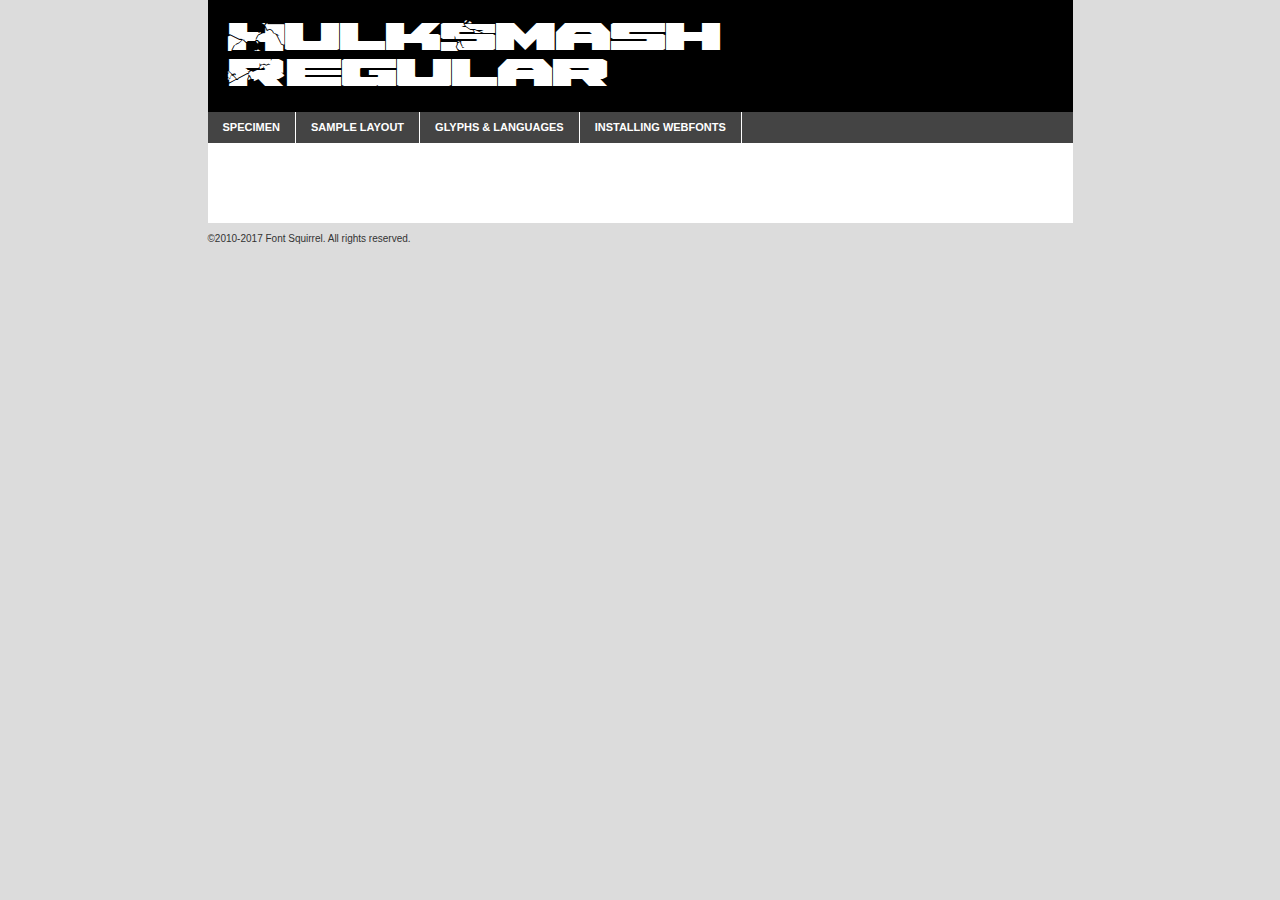
<file: fonts/hulksmashregular-5epj-demo.html>
<!DOCTYPE html PUBLIC "-//W3C//DTD XHTML 1.0 Transitional//EN"
	"http://www.w3.org/TR/xhtml1/DTD/xhtml1-transitional.dtd">

<html xmlns="http://www.w3.org/1999/xhtml" xml:lang="en" lang="en">
<head>
	<meta http-equiv="Content-Type" content="text/html; charset=utf-8" />
	<script src="http://ajax.googleapis.com/ajax/libs/jquery/1.7.2/jquery.min.js" type="text/javascript" charset="utf-8"></script>
	<script type="text/javascript">
	(function($){$.fn.easyTabs=function(option){var param=jQuery.extend({fadeSpeed:"fast",defaultContent:1,activeClass:'active'},option);$(this).each(function(){var thisId="#"+this.id;if(param.defaultContent==''){param.defaultContent=1;}
	if(typeof param.defaultContent=="number")
	{var defaultTab=$(thisId+" .tabs li:eq("+(param.defaultContent-1)+") a").attr('href').substr(1);}else{var defaultTab=param.defaultContent;}
	$(thisId+" .tabs li a").each(function(){var tabToHide=$(this).attr('href').substr(1);$("#"+tabToHide).addClass('easytabs-tab-content');});hideAll();changeContent(defaultTab);function hideAll(){$(thisId+" .easytabs-tab-content").hide();}
	function changeContent(tabId){hideAll();$(thisId+" .tabs li").removeClass(param.activeClass);$(thisId+" .tabs li a[href=#"+tabId+"]").closest('li').addClass(param.activeClass);if(param.fadeSpeed!="none")
	{$(thisId+" #"+tabId).fadeIn(param.fadeSpeed);}else{$(thisId+" #"+tabId).show();}}
	$(thisId+" .tabs li").click(function(){var tabId=$(this).find('a').attr('href').substr(1);changeContent(tabId);return false;});});}})(jQuery);
	</script>
	<link rel="stylesheet" href="specimen_files/specimen_stylesheet.css" type="text/css" charset="utf-8" />
	<link rel="stylesheet" href="stylesheet.css" type="text/css" charset="utf-8" />

	<style type="text/css">
					body{
				font-family: 'hulksmashregular';
							}
		</style>

	<title>HulkSmash Regular Specimen</title>
	
	
	<script type="text/javascript" charset="utf-8">
		$(document).ready(function() {
			$('#container').easyTabs({defaultContent:1});
		});
	</script>
</head>

<body>
<div id="container">
	<div id="header">
		HulkSmash Regular	</div>
	<ul class="tabs">
		<li><a href="#specimen">Specimen</a></li>
		<li><a href="#layout">Sample Layout</a></li>
				<li><a href="#glyphs">Glyphs &amp; Languages</a></li>
		<li><a href="#installing">Installing Webfonts</a></li>
		
	</ul>
	
	<div id="main_content">

		
			<div id="specimen">
		
				<div class="section">
					<div class="grid12 firstcol">
						<div class="huge">AaBb</div>
					</div>
				</div>
		
				<div class="section">
					<div class="glyph_range">A&#x200B;B&#x200b;C&#x200b;D&#x200b;E&#x200b;F&#x200b;G&#x200b;H&#x200b;I&#x200b;J&#x200b;K&#x200b;L&#x200b;M&#x200b;N&#x200b;O&#x200b;P&#x200b;Q&#x200b;R&#x200b;S&#x200b;T&#x200b;U&#x200b;V&#x200b;W&#x200b;X&#x200b;Y&#x200b;Z&#x200b;a&#x200b;b&#x200b;c&#x200b;d&#x200b;e&#x200b;f&#x200b;g&#x200b;h&#x200b;i&#x200b;j&#x200b;k&#x200b;l&#x200b;m&#x200b;n&#x200b;o&#x200b;p&#x200b;q&#x200b;r&#x200b;s&#x200b;t&#x200b;u&#x200b;v&#x200b;w&#x200b;x&#x200b;y&#x200b;z&#x200b;1&#x200b;2&#x200b;3&#x200b;4&#x200b;5&#x200b;6&#x200b;7&#x200b;8&#x200b;9&#x200b;0&#x200b;&amp;&#x200b;.&#x200b;,&#x200b;?&#x200b;!&#x200b;&#64;&#x200b;(&#x200b;)&#x200b;#&#x200b;$&#x200b;%&#x200b;*&#x200b;+&#x200b;-&#x200b;=&#x200b;:&#x200b;;</div>
				</div>
				<div class="section">
					<div class="grid12 firstcol">
						<table class="sample_table">
							<tr><td>10</td><td class="size10">abcdefghijklmnopqrstuvwxyzABCDEFGHIJKLMNOPQRSTUVWXYZ0123456789abcdefghijklmnopqrstuvwxyzABCDEFGHIJKLMNOPQRSTUVWXYZ0123456789abcdefghijklmnopqrstuvwxyzABCDEFGHIJKLMNOPQRSTUVWXYZ</td></tr>
							<tr><td>11</td><td class="size11">abcdefghijklmnopqrstuvwxyzABCDEFGHIJKLMNOPQRSTUVWXYZ0123456789abcdefghijklmnopqrstuvwxyzABCDEFGHIJKLMNOPQRSTUVWXYZ0123456789abcdefghijklmnopqrstuvwxyzABCDEFGHIJKLMNOPQRSTUVWXYZ</td></tr>
							<tr><td>12</td><td class="size12">abcdefghijklmnopqrstuvwxyzABCDEFGHIJKLMNOPQRSTUVWXYZ0123456789abcdefghijklmnopqrstuvwxyzABCDEFGHIJKLMNOPQRSTUVWXYZ0123456789abcdefghijklmnopqrstuvwxyzABCDEFGHIJKLMNOPQRSTUVWXYZ</td></tr>
							<tr><td>13</td><td class="size13">abcdefghijklmnopqrstuvwxyzABCDEFGHIJKLMNOPQRSTUVWXYZ0123456789abcdefghijklmnopqrstuvwxyzABCDEFGHIJKLMNOPQRSTUVWXYZ0123456789abcdefghijklmnopqrstuvwxyzABCDEFGHIJKLMNOPQRSTUVWXYZ</td></tr>
							<tr><td>14</td><td class="size14">abcdefghijklmnopqrstuvwxyzABCDEFGHIJKLMNOPQRSTUVWXYZ0123456789abcdefghijklmnopqrstuvwxyzABCDEFGHIJKLMNOPQRSTUVWXYZ0123456789abcdefghijklmnopqrstuvwxyzABCDEFGHIJKLMNOPQRSTUVWXYZ</td></tr>
							<tr><td>16</td><td class="size16">abcdefghijklmnopqrstuvwxyzABCDEFGHIJKLMNOPQRSTUVWXYZ0123456789abcdefghijklmnopqrstuvwxyzABCDEFGHIJKLMNOPQRSTUVWXYZ</td></tr>
							<tr><td>18</td><td class="size18">abcdefghijklmnopqrstuvwxyzABCDEFGHIJKLMNOPQRSTUVWXYZ0123456789abcdefghijklmnopqrstuvwxyzABCDEFGHIJKLMNOPQRSTUVWXYZ</td></tr>
							<tr><td>20</td><td class="size20">abcdefghijklmnopqrstuvwxyzABCDEFGHIJKLMNOPQRSTUVWXYZ0123456789abcdefghijklmnopqrstuvwxyzABCDEFGHIJKLMNOPQRSTUVWXYZ</td></tr>
							<tr><td>24</td><td class="size24">abcdefghijklmnopqrstuvwxyzABCDEFGHIJKLMNOPQRSTUVWXYZ0123456789abcdefghijklmnopqrstuvwxyzABCDEFGHIJKLMNOPQRSTUVWXYZ</td></tr>
							<tr><td>30</td><td class="size30">abcdefghijklmnopqrstuvwxyzABCDEFGHIJKLMNOPQRSTUVWXYZ0123456789abcdefghijklmnopqrstuvwxyzABCDEFGHIJKLMNOPQRSTUVWXYZ</td></tr>
							<tr><td>36</td><td class="size36">abcdefghijklmnopqrstuvwxyzABCDEFGHIJKLMNOPQRSTUVWXYZ0123456789abcdefghijklmnopqrstuvwxyzABCDEFGHIJKLMNOPQRSTUVWXYZ</td></tr>
							<tr><td>48</td><td class="size48">abcdefghijklmnopqrstuvwxyzABCDEFGHIJKLMNOPQRSTUVWXYZ0123456789abcdefghijklmnopqrstuvwxyzABCDEFGHIJKLMNOPQRSTUVWXYZ</td></tr>
							<tr><td>60</td><td class="size60">abcdefghijklmnopqrstuvwxyzABCDEFGHIJKLMNOPQRSTUVWXYZ0123456789abcdefghijklmnopqrstuvwxyzABCDEFGHIJKLMNOPQRSTUVWXYZ</td></tr>
							<tr><td>72</td><td class="size72">abcdefghijklmnopqrstuvwxyzABCDEFGHIJKLMNOPQRSTUVWXYZ0123456789abcdefghijklmnopqrstuvwxyzABCDEFGHIJKLMNOPQRSTUVWXYZ</td></tr>
							<tr><td>90</td><td class="size90">abcdefghijklmnopqrstuvwxyzABCDEFGHIJKLMNOPQRSTUVWXYZ0123456789abcdefghijklmnopqrstuvwxyzABCDEFGHIJKLMNOPQRSTUVWXYZ</td></tr>
						</table>
				
					</div>
			
				</div>
		
		
		
								<div class="section" id="bodycomparison">


										<div id="xheight">
				<div class="fontbody">&#x25FC;&#x25FC;&#x25FC;&#x25FC;&#x25FC;&#x25FC;&#x25FC;&#x25FC;&#x25FC;&#x25FC;&#x25FC;&#x25FC;&#x25FC;&#x25FC;&#x25FC;&#x25FC;&#x25FC;&#x25FC;&#x25FC;&#x25FC;&#x25FC;&#x25FC;&#x25FC;&#x25FC;&#x25FC;&#x25FC;&#x25FC;&#x25FC;&#x25FC;&#x25FC;&#x25FC;&#x25FC;&#x25FC;&#x25FC;&#x25FC;&#x25FC;&#x25FC;&#x25FC;&#x25FC;&#x25FC;&#x25FC;&#x25FC;&#x25FC;&#x25FC;&#x25FC;&#x25FC;&#x25FC;&#x25FC;&#x25FC;&#x25FC;&#x25FC;&#x25FC;&#x25FC;&#x25FC;&#x25FC;&#x25FC;&#x25FC;&#x25FC;&#x25FC;&#x25FC;&#x25FC;&#x25FC;&#x25FC;&#x25FC;&#x25FC;&#x25FC;&#x25FC;&#x25FC;&#x25FC;&#x25FC;&#x25FC;&#x25FC;&#x25FC;&#x25FC;&#x25FC;&#x25FC;&#x25FC;&#x25FC;&#x25FC;&#x25FC;&#x25FC;&#x25FC;&#x25FC;&#x25FC;&#x25FC;&#x25FC;&#x25FC;&#x25FC;&#x25FC;&#x25FC;&#x25FC;&#x25FC;&#x25FC;&#x25FC;&#x25FC;&#x25FC;&#x25FC;&#x25FC;&#x25FC;body</div><div class="arialbody">body</div><div class="verdanabody">body</div><div class="georgiabody">body</div></div>
										<div class="fontbody" style="z-index:1">
											body<span>HulkSmash Regular</span>
										</div>
										<div class="arialbody" style="z-index:1">
											body<span>Arial</span>
										</div>
										<div class="verdanabody" style="z-index:1">
											body<span>Verdana</span>
										</div>
										<div class="georgiabody" style="z-index:1">
											body<span>Georgia</span>
										</div>



								</div>
		
		
				<div class="section psample psample_row1" id="">
					
					<div class="grid2 firstcol">
						<p class="size10"><span>10.</span>Aenean lacinia bibendum nulla sed consectetur. Fusce dapibus, tellus ac cursus commodo, tortor mauris condimentum nibh, ut fermentum massa justo sit amet risus. Nullam id dolor id nibh ultricies vehicula ut id elit. Cum sociis natoque penatibus et magnis dis parturient montes, nascetur ridiculus mus. Nulla vitae elit libero, a pharetra augue.</p>
			
					</div>
					<div class="grid3">
						<p class="size11"><span>11.</span>Aenean lacinia bibendum nulla sed consectetur. Fusce dapibus, tellus ac cursus commodo, tortor mauris condimentum nibh, ut fermentum massa justo sit amet risus. Nullam id dolor id nibh ultricies vehicula ut id elit. Cum sociis natoque penatibus et magnis dis parturient montes, nascetur ridiculus mus. Nulla vitae elit libero, a pharetra augue.</p>
			
					</div>
					<div class="grid3">
						<p class="size12"><span>12.</span>Aenean lacinia bibendum nulla sed consectetur. Fusce dapibus, tellus ac cursus commodo, tortor mauris condimentum nibh, ut fermentum massa justo sit amet risus. Nullam id dolor id nibh ultricies vehicula ut id elit. Cum sociis natoque penatibus et magnis dis parturient montes, nascetur ridiculus mus. Nulla vitae elit libero, a pharetra augue.</p>
			
					</div>
					<div class="grid4">
						<p class="size13"><span>13.</span>Aenean lacinia bibendum nulla sed consectetur. Fusce dapibus, tellus ac cursus commodo, tortor mauris condimentum nibh, ut fermentum massa justo sit amet risus. Nullam id dolor id nibh ultricies vehicula ut id elit. Cum sociis natoque penatibus et magnis dis parturient montes, nascetur ridiculus mus. Nulla vitae elit libero, a pharetra augue.</p>
			
					</div>
					<div class="white_blend"></div>
					
				</div>
				<div class="section psample psample_row2" id="">
					<div class="grid3 firstcol">
						<p class="size14"><span>14.</span>Aenean lacinia bibendum nulla sed consectetur. Fusce dapibus, tellus ac cursus commodo, tortor mauris condimentum nibh, ut fermentum massa justo sit amet risus. Nullam id dolor id nibh ultricies vehicula ut id elit. Cum sociis natoque penatibus et magnis dis parturient montes, nascetur ridiculus mus. Nulla vitae elit libero, a pharetra augue.</p>
			
					</div>
					<div class="grid4">
						<p class="size16"><span>16.</span>Aenean lacinia bibendum nulla sed consectetur. Fusce dapibus, tellus ac cursus commodo, tortor mauris condimentum nibh, ut fermentum massa justo sit amet risus. Nullam id dolor id nibh ultricies vehicula ut id elit. Cum sociis natoque penatibus et magnis dis parturient montes, nascetur ridiculus mus. Nulla vitae elit libero, a pharetra augue.</p>
			
					</div>
					<div class="grid5">
						<p class="size18"><span>18.</span>Aenean lacinia bibendum nulla sed consectetur. Fusce dapibus, tellus ac cursus commodo, tortor mauris condimentum nibh, ut fermentum massa justo sit amet risus. Nullam id dolor id nibh ultricies vehicula ut id elit. Cum sociis natoque penatibus et magnis dis parturient montes, nascetur ridiculus mus. Nulla vitae elit libero, a pharetra augue.</p>
			
					</div>

					<div class="white_blend"></div>

				</div>
				
				<div class="section psample psample_row3" id="">
					<div class="grid5 firstcol">
						<p class="size20"><span>20.</span>Aenean lacinia bibendum nulla sed consectetur. Fusce dapibus, tellus ac cursus commodo, tortor mauris condimentum nibh, ut fermentum massa justo sit amet risus. Nullam id dolor id nibh ultricies vehicula ut id elit. Cum sociis natoque penatibus et magnis dis parturient montes, nascetur ridiculus mus. Nulla vitae elit libero, a pharetra augue.</p>
					</div>
					<div class="grid7">
						<p class="size24"><span>24.</span>Aenean lacinia bibendum nulla sed consectetur. Fusce dapibus, tellus ac cursus commodo, tortor mauris condimentum nibh, ut fermentum massa justo sit amet risus. Nullam id dolor id nibh ultricies vehicula ut id elit. Cum sociis natoque penatibus et magnis dis parturient montes, nascetur ridiculus mus. Nulla vitae elit libero, a pharetra augue.</p>
					</div>
					
					<div class="white_blend"></div>
					
				</div>
				
				<div class="section psample psample_row4" id="">
					<div class="grid12 firstcol">
						<p class="size30"><span>30.</span>Aenean lacinia bibendum nulla sed consectetur. Fusce dapibus, tellus ac cursus commodo, tortor mauris condimentum nibh, ut fermentum massa justo sit amet risus. Nullam id dolor id nibh ultricies vehicula ut id elit. Cum sociis natoque penatibus et magnis dis parturient montes, nascetur ridiculus mus. Nulla vitae elit libero, a pharetra augue.</p>
					</div>
					<div class="white_blend"></div>
					
				</div>
				
				
				
				<div class="section psample psample_row1 fullreverse">
					<div class="grid2 firstcol">
						<p class="size10"><span>10.</span>Aenean lacinia bibendum nulla sed consectetur. Fusce dapibus, tellus ac cursus commodo, tortor mauris condimentum nibh, ut fermentum massa justo sit amet risus. Nullam id dolor id nibh ultricies vehicula ut id elit. Cum sociis natoque penatibus et magnis dis parturient montes, nascetur ridiculus mus. Nulla vitae elit libero, a pharetra augue.</p>
			
					</div>
					<div class="grid3">
						<p class="size11"><span>11.</span>Aenean lacinia bibendum nulla sed consectetur. Fusce dapibus, tellus ac cursus commodo, tortor mauris condimentum nibh, ut fermentum massa justo sit amet risus. Nullam id dolor id nibh ultricies vehicula ut id elit. Cum sociis natoque penatibus et magnis dis parturient montes, nascetur ridiculus mus. Nulla vitae elit libero, a pharetra augue.</p>
			
					</div>
					<div class="grid3">
						<p class="size12"><span>12.</span>Aenean lacinia bibendum nulla sed consectetur. Fusce dapibus, tellus ac cursus commodo, tortor mauris condimentum nibh, ut fermentum massa justo sit amet risus. Nullam id dolor id nibh ultricies vehicula ut id elit. Cum sociis natoque penatibus et magnis dis parturient montes, nascetur ridiculus mus. Nulla vitae elit libero, a pharetra augue.</p>
			
					</div>
					<div class="grid4">
						<p class="size13"><span>13.</span>Aenean lacinia bibendum nulla sed consectetur. Fusce dapibus, tellus ac cursus commodo, tortor mauris condimentum nibh, ut fermentum massa justo sit amet risus. Nullam id dolor id nibh ultricies vehicula ut id elit. Cum sociis natoque penatibus et magnis dis parturient montes, nascetur ridiculus mus. Nulla vitae elit libero, a pharetra augue.</p>
			
					</div>
					<div class="black_blend"></div>
					
				</div>
				
				<div class="section psample psample_row2 fullreverse">
					<div class="grid3 firstcol">
						<p class="size14"><span>14.</span>Aenean lacinia bibendum nulla sed consectetur. Fusce dapibus, tellus ac cursus commodo, tortor mauris condimentum nibh, ut fermentum massa justo sit amet risus. Nullam id dolor id nibh ultricies vehicula ut id elit. Cum sociis natoque penatibus et magnis dis parturient montes, nascetur ridiculus mus. Nulla vitae elit libero, a pharetra augue.</p>
			
					</div>
					<div class="grid4">
						<p class="size16"><span>16.</span>Aenean lacinia bibendum nulla sed consectetur. Fusce dapibus, tellus ac cursus commodo, tortor mauris condimentum nibh, ut fermentum massa justo sit amet risus. Nullam id dolor id nibh ultricies vehicula ut id elit. Cum sociis natoque penatibus et magnis dis parturient montes, nascetur ridiculus mus. Nulla vitae elit libero, a pharetra augue.</p>
			
					</div>
					<div class="grid5">
						<p class="size18"><span>18.</span>Aenean lacinia bibendum nulla sed consectetur. Fusce dapibus, tellus ac cursus commodo, tortor mauris condimentum nibh, ut fermentum massa justo sit amet risus. Nullam id dolor id nibh ultricies vehicula ut id elit. Cum sociis natoque penatibus et magnis dis parturient montes, nascetur ridiculus mus. Nulla vitae elit libero, a pharetra augue.</p>
			
					</div>
					<div class="black_blend"></div>

				</div>
				
				<div class="section psample fullreverse psample_row3" id="">
					<div class="grid5 firstcol">
						<p class="size20"><span>20.</span>Aenean lacinia bibendum nulla sed consectetur. Fusce dapibus, tellus ac cursus commodo, tortor mauris condimentum nibh, ut fermentum massa justo sit amet risus. Nullam id dolor id nibh ultricies vehicula ut id elit. Cum sociis natoque penatibus et magnis dis parturient montes, nascetur ridiculus mus. Nulla vitae elit libero, a pharetra augue.</p>
					</div>
					<div class="grid7">
						<p class="size24"><span>24.</span>Aenean lacinia bibendum nulla sed consectetur. Fusce dapibus, tellus ac cursus commodo, tortor mauris condimentum nibh, ut fermentum massa justo sit amet risus. Nullam id dolor id nibh ultricies vehicula ut id elit. Cum sociis natoque penatibus et magnis dis parturient montes, nascetur ridiculus mus. Nulla vitae elit libero, a pharetra augue.</p>
					</div>
					
					<div class="black_blend"></div>
					
				</div>
				
				<div class="section psample fullreverse psample_row4" id="" style="border-bottom: 20px #000 solid;">
					<div class="grid12 firstcol">
						<p class="size30"><span>30.</span>Aenean lacinia bibendum nulla sed consectetur. Fusce dapibus, tellus ac cursus commodo, tortor mauris condimentum nibh, ut fermentum massa justo sit amet risus. Nullam id dolor id nibh ultricies vehicula ut id elit. Cum sociis natoque penatibus et magnis dis parturient montes, nascetur ridiculus mus. Nulla vitae elit libero, a pharetra augue.</p>
					</div>
					<div class="black_blend"></div>
					
				</div>
				
				
				
				
			</div>
			
			<div id="layout">
				
				<div class="section">
					
					<div class="grid12 firstcol">
						<h1>Lorem Ipsum Dolor</h1>
						<h2>Etiam porta sem malesuada magna mollis euismod</h2>
						
						<p class="byline">By <a href="#link">Aenean Lacinia</a></p>
					</div>
				</div>
				<div class="section">
					<div class="grid8 firstcol">
						<p class="large">Donec sed odio dui. Morbi leo risus, porta ac consectetur ac, vestibulum at eros. Fusce dapibus, tellus ac cursus commodo, tortor mauris condimentum nibh, ut fermentum massa justo sit amet risus. </p>

						
						<h3>Pellentesque ornare sem</h3>

						<p>Maecenas sed diam eget risus varius blandit sit amet non magna. Maecenas faucibus mollis interdum. Donec ullamcorper nulla non metus auctor fringilla. Nullam id dolor id nibh ultricies vehicula ut id elit. Nullam id dolor id nibh ultricies vehicula ut id elit. </p>

						<p>Aenean eu leo quam. Pellentesque ornare sem lacinia quam venenatis vestibulum. Lorem ipsum dolor sit amet, consectetur adipiscing elit. Cum sociis natoque penatibus et magnis dis parturient montes, nascetur ridiculus mus. </p>

						<p>Nulla vitae elit libero, a pharetra augue. Praesent commodo cursus magna, vel scelerisque nisl consectetur et. Aenean lacinia bibendum nulla sed consectetur. </p>

						<p>Nullam quis risus eget urna mollis ornare vel eu leo. Nullam quis risus eget urna mollis ornare vel eu leo. Maecenas sed diam eget risus varius blandit sit amet non magna. Donec ullamcorper nulla non metus auctor fringilla. </p>

						<h3>Cras mattis consectetur</h3>

						<p>Aenean eu leo quam. Pellentesque ornare sem lacinia quam venenatis vestibulum. Aenean lacinia bibendum nulla sed consectetur. Integer posuere erat a ante venenatis dapibus posuere velit aliquet. Cras mattis consectetur purus sit amet fermentum. </p>

						<p>Nullam id dolor id nibh ultricies vehicula ut id elit. Nullam quis risus eget urna mollis ornare vel eu leo. Cras mattis consectetur purus sit amet fermentum.</p>
					</div>
					
					<div class="grid4 sidebar">
						
						<div class="box reverse">
							<p class="last">Nullam quis risus eget urna mollis ornare vel eu leo. Donec ullamcorper nulla non metus auctor fringilla. Cras mattis consectetur purus sit amet fermentum. Sed posuere consectetur est at lobortis. Lorem ipsum dolor sit amet, consectetur adipiscing elit. </p>
						</div>
						
						<p class="caption">Maecenas sed diam eget risus varius.</p>

						<p>Vestibulum id ligula porta felis euismod semper. Integer posuere erat a ante venenatis dapibus posuere velit aliquet. Vestibulum id ligula porta felis euismod semper. Sed posuere consectetur est at lobortis. Maecenas sed diam eget risus varius blandit sit amet non magna. Fusce dapibus, tellus ac cursus commodo, tortor mauris condimentum nibh, ut fermentum massa justo sit amet risus. </p>

					

						<p>Duis mollis, est non commodo luctus, nisi erat porttitor ligula, eget lacinia odio sem nec elit. Aenean lacinia bibendum nulla sed consectetur. Vivamus sagittis lacus vel augue laoreet rutrum faucibus dolor auctor. Aenean lacinia bibendum nulla sed consectetur. Nullam quis risus eget urna mollis ornare vel eu leo. </p>

						<p>Praesent commodo cursus magna, vel scelerisque nisl consectetur et. Donec ullamcorper nulla non metus auctor fringilla. Maecenas faucibus mollis interdum. Fusce dapibus, tellus ac cursus commodo, tortor mauris condimentum nibh, ut fermentum massa justo sit amet risus. </p>

					</div>
				</div>
				
			</div>


			



		<div id="glyphs">
			<div class="section">
				<div class="grid12 firstcol">
			
				<h1>Language Support</h1>
				<p>The subset of HulkSmash Regular in this kit supports the following languages:<br />
			
					English, Arrernte, Bislama, Cebuano, Fijian, Gilbertese, Hmong, Ibanag, Iloko_ilokano, Interglossa_glosa, Interlingua, Lojban, Norfolk_pitcairnese, Oromo, Rotokas, Seychelles_creole, Shona, Somali, Southern_ndebele, Swahili, Swati_swazi, Tok_pisin, Warlpiri, Xhosa, Zulu, Latinbasic, Demo				</p>
				<h1>Glyph Chart</h1>
				<p>The subset of HulkSmash Regular in this kit includes all the glyphs listed below. Unicode entities are included above each glyph to help you insert individual characters into your layout.</p>
				<div id="glyph_chart">
			
																				 <div><p>&amp;#32;</p>&#32;</div>
																				 <div><p>&amp;#33;</p>&#33;</div>
																				 <div><p>&amp;#44;</p>&#44;</div>
																				 <div><p>&amp;#46;</p>&#46;</div>
																				 <div><p>&amp;#47;</p>&#47;</div>
																				 <div><p>&amp;#48;</p>&#48;</div>
																				 <div><p>&amp;#49;</p>&#49;</div>
																				 <div><p>&amp;#50;</p>&#50;</div>
																				 <div><p>&amp;#51;</p>&#51;</div>
																				 <div><p>&amp;#52;</p>&#52;</div>
																				 <div><p>&amp;#53;</p>&#53;</div>
																				 <div><p>&amp;#54;</p>&#54;</div>
																				 <div><p>&amp;#55;</p>&#55;</div>
																				 <div><p>&amp;#56;</p>&#56;</div>
																				 <div><p>&amp;#57;</p>&#57;</div>
																				 <div><p>&amp;#63;</p>&#63;</div>
																				 <div><p>&amp;#64;</p>&#64;</div>
																				 <div><p>&amp;#65;</p>&#65;</div>
																				 <div><p>&amp;#66;</p>&#66;</div>
																				 <div><p>&amp;#67;</p>&#67;</div>
																				 <div><p>&amp;#68;</p>&#68;</div>
																				 <div><p>&amp;#69;</p>&#69;</div>
																				 <div><p>&amp;#70;</p>&#70;</div>
																				 <div><p>&amp;#71;</p>&#71;</div>
																				 <div><p>&amp;#72;</p>&#72;</div>
																				 <div><p>&amp;#73;</p>&#73;</div>
																				 <div><p>&amp;#74;</p>&#74;</div>
																				 <div><p>&amp;#75;</p>&#75;</div>
																				 <div><p>&amp;#76;</p>&#76;</div>
																				 <div><p>&amp;#77;</p>&#77;</div>
																				 <div><p>&amp;#78;</p>&#78;</div>
																				 <div><p>&amp;#79;</p>&#79;</div>
																				 <div><p>&amp;#80;</p>&#80;</div>
																				 <div><p>&amp;#81;</p>&#81;</div>
																				 <div><p>&amp;#82;</p>&#82;</div>
																				 <div><p>&amp;#83;</p>&#83;</div>
																				 <div><p>&amp;#84;</p>&#84;</div>
																				 <div><p>&amp;#85;</p>&#85;</div>
																				 <div><p>&amp;#86;</p>&#86;</div>
																				 <div><p>&amp;#87;</p>&#87;</div>
																				 <div><p>&amp;#88;</p>&#88;</div>
																				 <div><p>&amp;#89;</p>&#89;</div>
																				 <div><p>&amp;#90;</p>&#90;</div>
																				 <div><p>&amp;#92;</p>&#92;</div>
																				 <div><p>&amp;#97;</p>&#97;</div>
																				 <div><p>&amp;#98;</p>&#98;</div>
																				 <div><p>&amp;#99;</p>&#99;</div>
																				 <div><p>&amp;#100;</p>&#100;</div>
																				 <div><p>&amp;#101;</p>&#101;</div>
																				 <div><p>&amp;#102;</p>&#102;</div>
																				 <div><p>&amp;#103;</p>&#103;</div>
																				 <div><p>&amp;#104;</p>&#104;</div>
																				 <div><p>&amp;#105;</p>&#105;</div>
																				 <div><p>&amp;#106;</p>&#106;</div>
																				 <div><p>&amp;#107;</p>&#107;</div>
																				 <div><p>&amp;#108;</p>&#108;</div>
																				 <div><p>&amp;#109;</p>&#109;</div>
																				 <div><p>&amp;#110;</p>&#110;</div>
																				 <div><p>&amp;#111;</p>&#111;</div>
																				 <div><p>&amp;#112;</p>&#112;</div>
																				 <div><p>&amp;#113;</p>&#113;</div>
																				 <div><p>&amp;#114;</p>&#114;</div>
																				 <div><p>&amp;#115;</p>&#115;</div>
																				 <div><p>&amp;#116;</p>&#116;</div>
																				 <div><p>&amp;#117;</p>&#117;</div>
																				 <div><p>&amp;#118;</p>&#118;</div>
																				 <div><p>&amp;#119;</p>&#119;</div>
																				 <div><p>&amp;#120;</p>&#120;</div>
																				 <div><p>&amp;#121;</p>&#121;</div>
																				 <div><p>&amp;#122;</p>&#122;</div>
																				 <div><p>&amp;#124;</p>&#124;</div>
																				 <div><p>&amp;#160;</p>&#160;</div>
																				 <div><p>&amp;#8192;</p>&#8192;</div>
																				 <div><p>&amp;#8193;</p>&#8193;</div>
																				 <div><p>&amp;#8194;</p>&#8194;</div>
																				 <div><p>&amp;#8195;</p>&#8195;</div>
																				 <div><p>&amp;#8196;</p>&#8196;</div>
																				 <div><p>&amp;#8197;</p>&#8197;</div>
																				 <div><p>&amp;#8198;</p>&#8198;</div>
																				 <div><p>&amp;#8199;</p>&#8199;</div>
																				 <div><p>&amp;#8200;</p>&#8200;</div>
																				 <div><p>&amp;#8201;</p>&#8201;</div>
																				 <div><p>&amp;#8202;</p>&#8202;</div>
																				 <div><p>&amp;#8239;</p>&#8239;</div>
																				 <div><p>&amp;#8287;</p>&#8287;</div>
																				 <div><p>&amp;#9724;</p>&#9724;</div>
																																																</div>	
				</div>
		
		
			</div>
		</div>
		
		
		<div id="specs">
			
		</div>
	
		<div id="installing">
			<div class="section">
				<div class="grid7 firstcol">
					<h1>Installing Webfonts</h1>
					
					<p>Webfonts are supported by all major browser platforms but not all in the same way. There are currently four different font formats that must be included in order to target all browsers. This includes TTF, WOFF, EOT and SVG.</p>
					
					<h2>1. Upload your webfonts</h2>
					<p>You must upload your webfont kit to your website. They should be in or near the same directory as your CSS files.</p>
					
					<h2>2. Include the webfont stylesheet</h2>
					<p>A special CSS @font-face declaration helps the various browsers select the appropriate font it needs without causing you a bunch of headaches. Learn more about this syntax by reading the <a href="https://www.fontspring.com/blog/further-hardening-of-the-bulletproof-syntax">Fontspring blog post</a> about it. The code for it is as follows:</p>


<code>
@font-face{ 
	font-family: 'MyWebFont';
	src: url('WebFont.eot');
	src: url('WebFont.eot?#iefix') format('embedded-opentype'),
	     url('WebFont.woff') format('woff'),
	     url('WebFont.ttf') format('truetype'),
	     url('WebFont.svg#webfont') format('svg');
}
</code>

	<p>We've already gone ahead and generated the code for you. All you have to do is link to the stylesheet in your HTML, like this:</p>
	<code>&lt;link rel=&quot;stylesheet&quot; href=&quot;stylesheet.css&quot; type=&quot;text/css&quot; charset=&quot;utf-8&quot; /&gt;</code>

					<h2>3. Modify your own stylesheet</h2>
					<p>To take advantage of your new fonts, you must tell your stylesheet to use them. Look at the original @font-face declaration above and find the property called "font-family." The name linked there will be what you use to reference the font. Prepend that webfont name to the font stack in the "font-family" property, inside the selector you want to change. For example:</p>
<code>p { font-family: 'WebFont', Arial, sans-serif; }</code>

<h2>4. Test</h2>
<p>Getting webfonts to work cross-browser <em>can</em> be tricky. Use the information in the sidebar to help you if you find that fonts aren't loading in a particular browser.</p>
				</div>
				
				<div class="grid5 sidebar">
					<div class="box">
						<h2>Troubleshooting<br />Font-Face Problems</h2>
						<p>Having trouble getting your webfonts to load in your new website? Here are some tips to sort out what might be the problem.</p>

						<h3>Fonts not showing in any browser</h3>

						<p>This sounds like you need to work on the plumbing. You either did not upload the fonts to the correct directory, or you did not link the fonts properly in the CSS. If you've confirmed that all this is correct and you still have a problem, take a look at your .htaccess file and see if requests are getting intercepted.</p>

						<h3>Fonts not loading in iPhone or iPad</h3>

						<p>The most common problem here is that you are serving the fonts from an IIS server. IIS refuses to serve files that have unknown MIME types. If that is the case, you must set the MIME type for SVG to "image/svg+xml" in the server settings. Follow these instructions from Microsoft if you need help.</p>

						<h3>Fonts not loading in Firefox</h3>

						<p>The primary reason for this failure? You are still using a version Firefox older than 3.5. So upgrade already! If that isn't it, then you are very likely serving fonts from a different domain. Firefox requires that all font assets be served from the same domain. Lastly it is possible that you need to add WOFF to your list of MIME types (if you are serving via IIS.)</p>

						<h3>Fonts not loading in IE</h3>

						<p>Are you looking at Internet Explorer on an actual Windows machine or are you cheating by using a service like Adobe BrowserLab? Many of these screenshot services do not render @font-face for IE. Best to test it on a real machine.</p>

						<h3>Fonts not loading in IE9</h3>

						<p>IE9, like Firefox, requires that fonts be served from the same domain as the website. Make sure that is the case.</p>
					</div>
				</div>
			</div>
			
		</div>
	
	</div>
	<div id="footer">
		<p>&copy;2010-2017 Font Squirrel. All rights reserved.</p>
	</div>
</div>
</body>
</html>
</file>
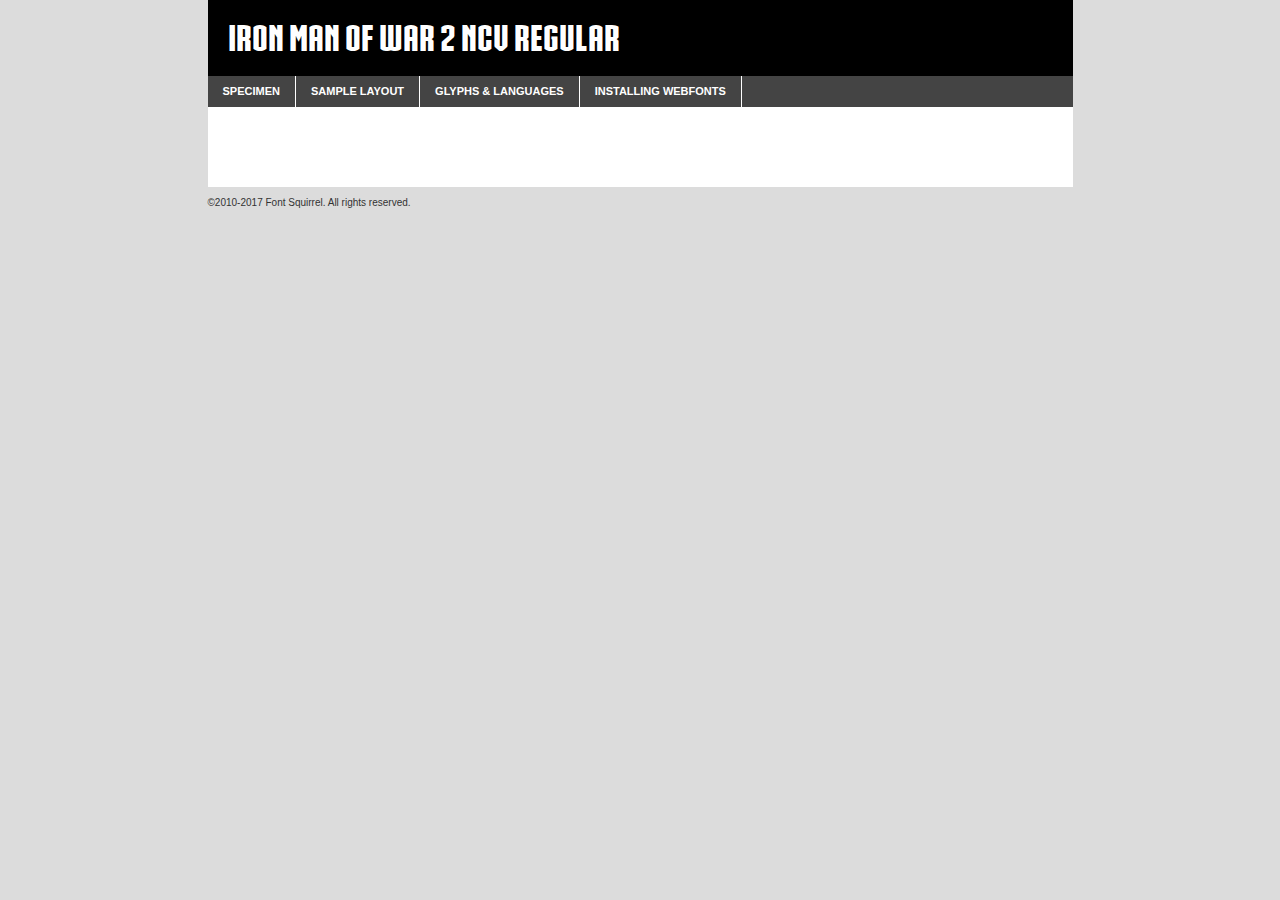
<file: fonts/ironmanofwar2ncv-e85l-demo.html>
<!DOCTYPE html PUBLIC "-//W3C//DTD XHTML 1.0 Transitional//EN"
	"http://www.w3.org/TR/xhtml1/DTD/xhtml1-transitional.dtd">

<html xmlns="http://www.w3.org/1999/xhtml" xml:lang="en" lang="en">
<head>
	<meta http-equiv="Content-Type" content="text/html; charset=utf-8" />
	<script src="http://ajax.googleapis.com/ajax/libs/jquery/1.7.2/jquery.min.js" type="text/javascript" charset="utf-8"></script>
	<script type="text/javascript">
	(function($){$.fn.easyTabs=function(option){var param=jQuery.extend({fadeSpeed:"fast",defaultContent:1,activeClass:'active'},option);$(this).each(function(){var thisId="#"+this.id;if(param.defaultContent==''){param.defaultContent=1;}
	if(typeof param.defaultContent=="number")
	{var defaultTab=$(thisId+" .tabs li:eq("+(param.defaultContent-1)+") a").attr('href').substr(1);}else{var defaultTab=param.defaultContent;}
	$(thisId+" .tabs li a").each(function(){var tabToHide=$(this).attr('href').substr(1);$("#"+tabToHide).addClass('easytabs-tab-content');});hideAll();changeContent(defaultTab);function hideAll(){$(thisId+" .easytabs-tab-content").hide();}
	function changeContent(tabId){hideAll();$(thisId+" .tabs li").removeClass(param.activeClass);$(thisId+" .tabs li a[href=#"+tabId+"]").closest('li').addClass(param.activeClass);if(param.fadeSpeed!="none")
	{$(thisId+" #"+tabId).fadeIn(param.fadeSpeed);}else{$(thisId+" #"+tabId).show();}}
	$(thisId+" .tabs li").click(function(){var tabId=$(this).find('a').attr('href').substr(1);changeContent(tabId);return false;});});}})(jQuery);
	</script>
	<link rel="stylesheet" href="specimen_files/specimen_stylesheet.css" type="text/css" charset="utf-8" />
	<link rel="stylesheet" href="stylesheet.css" type="text/css" charset="utf-8" />

	<style type="text/css">
					body{
				font-family: 'iron_man_of_war_2_ncvregular';
							}
		</style>

	<title>IRON MAN OF WAR 2 NCV Regular Specimen</title>
	
	
	<script type="text/javascript" charset="utf-8">
		$(document).ready(function() {
			$('#container').easyTabs({defaultContent:1});
		});
	</script>
</head>

<body>
<div id="container">
	<div id="header">
		IRON MAN OF WAR 2 NCV Regular	</div>
	<ul class="tabs">
		<li><a href="#specimen">Specimen</a></li>
		<li><a href="#layout">Sample Layout</a></li>
				<li><a href="#glyphs">Glyphs &amp; Languages</a></li>
		<li><a href="#installing">Installing Webfonts</a></li>
		
	</ul>
	
	<div id="main_content">

		
			<div id="specimen">
		
				<div class="section">
					<div class="grid12 firstcol">
						<div class="huge">AaBb</div>
					</div>
				</div>
		
				<div class="section">
					<div class="glyph_range">A&#x200B;B&#x200b;C&#x200b;D&#x200b;E&#x200b;F&#x200b;G&#x200b;H&#x200b;I&#x200b;J&#x200b;K&#x200b;L&#x200b;M&#x200b;N&#x200b;O&#x200b;P&#x200b;Q&#x200b;R&#x200b;S&#x200b;T&#x200b;U&#x200b;V&#x200b;W&#x200b;X&#x200b;Y&#x200b;Z&#x200b;a&#x200b;b&#x200b;c&#x200b;d&#x200b;e&#x200b;f&#x200b;g&#x200b;h&#x200b;i&#x200b;j&#x200b;k&#x200b;l&#x200b;m&#x200b;n&#x200b;o&#x200b;p&#x200b;q&#x200b;r&#x200b;s&#x200b;t&#x200b;u&#x200b;v&#x200b;w&#x200b;x&#x200b;y&#x200b;z&#x200b;1&#x200b;2&#x200b;3&#x200b;4&#x200b;5&#x200b;6&#x200b;7&#x200b;8&#x200b;9&#x200b;0&#x200b;&amp;&#x200b;.&#x200b;,&#x200b;?&#x200b;!&#x200b;&#64;&#x200b;(&#x200b;)&#x200b;#&#x200b;$&#x200b;%&#x200b;*&#x200b;+&#x200b;-&#x200b;=&#x200b;:&#x200b;;</div>
				</div>
				<div class="section">
					<div class="grid12 firstcol">
						<table class="sample_table">
							<tr><td>10</td><td class="size10">abcdefghijklmnopqrstuvwxyzABCDEFGHIJKLMNOPQRSTUVWXYZ0123456789abcdefghijklmnopqrstuvwxyzABCDEFGHIJKLMNOPQRSTUVWXYZ0123456789abcdefghijklmnopqrstuvwxyzABCDEFGHIJKLMNOPQRSTUVWXYZ</td></tr>
							<tr><td>11</td><td class="size11">abcdefghijklmnopqrstuvwxyzABCDEFGHIJKLMNOPQRSTUVWXYZ0123456789abcdefghijklmnopqrstuvwxyzABCDEFGHIJKLMNOPQRSTUVWXYZ0123456789abcdefghijklmnopqrstuvwxyzABCDEFGHIJKLMNOPQRSTUVWXYZ</td></tr>
							<tr><td>12</td><td class="size12">abcdefghijklmnopqrstuvwxyzABCDEFGHIJKLMNOPQRSTUVWXYZ0123456789abcdefghijklmnopqrstuvwxyzABCDEFGHIJKLMNOPQRSTUVWXYZ0123456789abcdefghijklmnopqrstuvwxyzABCDEFGHIJKLMNOPQRSTUVWXYZ</td></tr>
							<tr><td>13</td><td class="size13">abcdefghijklmnopqrstuvwxyzABCDEFGHIJKLMNOPQRSTUVWXYZ0123456789abcdefghijklmnopqrstuvwxyzABCDEFGHIJKLMNOPQRSTUVWXYZ0123456789abcdefghijklmnopqrstuvwxyzABCDEFGHIJKLMNOPQRSTUVWXYZ</td></tr>
							<tr><td>14</td><td class="size14">abcdefghijklmnopqrstuvwxyzABCDEFGHIJKLMNOPQRSTUVWXYZ0123456789abcdefghijklmnopqrstuvwxyzABCDEFGHIJKLMNOPQRSTUVWXYZ0123456789abcdefghijklmnopqrstuvwxyzABCDEFGHIJKLMNOPQRSTUVWXYZ</td></tr>
							<tr><td>16</td><td class="size16">abcdefghijklmnopqrstuvwxyzABCDEFGHIJKLMNOPQRSTUVWXYZ0123456789abcdefghijklmnopqrstuvwxyzABCDEFGHIJKLMNOPQRSTUVWXYZ</td></tr>
							<tr><td>18</td><td class="size18">abcdefghijklmnopqrstuvwxyzABCDEFGHIJKLMNOPQRSTUVWXYZ0123456789abcdefghijklmnopqrstuvwxyzABCDEFGHIJKLMNOPQRSTUVWXYZ</td></tr>
							<tr><td>20</td><td class="size20">abcdefghijklmnopqrstuvwxyzABCDEFGHIJKLMNOPQRSTUVWXYZ0123456789abcdefghijklmnopqrstuvwxyzABCDEFGHIJKLMNOPQRSTUVWXYZ</td></tr>
							<tr><td>24</td><td class="size24">abcdefghijklmnopqrstuvwxyzABCDEFGHIJKLMNOPQRSTUVWXYZ0123456789abcdefghijklmnopqrstuvwxyzABCDEFGHIJKLMNOPQRSTUVWXYZ</td></tr>
							<tr><td>30</td><td class="size30">abcdefghijklmnopqrstuvwxyzABCDEFGHIJKLMNOPQRSTUVWXYZ0123456789abcdefghijklmnopqrstuvwxyzABCDEFGHIJKLMNOPQRSTUVWXYZ</td></tr>
							<tr><td>36</td><td class="size36">abcdefghijklmnopqrstuvwxyzABCDEFGHIJKLMNOPQRSTUVWXYZ0123456789abcdefghijklmnopqrstuvwxyzABCDEFGHIJKLMNOPQRSTUVWXYZ</td></tr>
							<tr><td>48</td><td class="size48">abcdefghijklmnopqrstuvwxyzABCDEFGHIJKLMNOPQRSTUVWXYZ0123456789abcdefghijklmnopqrstuvwxyzABCDEFGHIJKLMNOPQRSTUVWXYZ</td></tr>
							<tr><td>60</td><td class="size60">abcdefghijklmnopqrstuvwxyzABCDEFGHIJKLMNOPQRSTUVWXYZ0123456789abcdefghijklmnopqrstuvwxyzABCDEFGHIJKLMNOPQRSTUVWXYZ</td></tr>
							<tr><td>72</td><td class="size72">abcdefghijklmnopqrstuvwxyzABCDEFGHIJKLMNOPQRSTUVWXYZ0123456789abcdefghijklmnopqrstuvwxyzABCDEFGHIJKLMNOPQRSTUVWXYZ</td></tr>
							<tr><td>90</td><td class="size90">abcdefghijklmnopqrstuvwxyzABCDEFGHIJKLMNOPQRSTUVWXYZ0123456789abcdefghijklmnopqrstuvwxyzABCDEFGHIJKLMNOPQRSTUVWXYZ</td></tr>
						</table>
				
					</div>
			
				</div>
		
		
		
								<div class="section" id="bodycomparison">


										<div id="xheight">
				<div class="fontbody">&#x25FC;&#x25FC;&#x25FC;&#x25FC;&#x25FC;&#x25FC;&#x25FC;&#x25FC;&#x25FC;&#x25FC;&#x25FC;&#x25FC;&#x25FC;&#x25FC;&#x25FC;&#x25FC;&#x25FC;&#x25FC;&#x25FC;&#x25FC;&#x25FC;&#x25FC;&#x25FC;&#x25FC;&#x25FC;&#x25FC;&#x25FC;&#x25FC;&#x25FC;&#x25FC;&#x25FC;&#x25FC;&#x25FC;&#x25FC;&#x25FC;&#x25FC;&#x25FC;&#x25FC;&#x25FC;&#x25FC;&#x25FC;&#x25FC;&#x25FC;&#x25FC;&#x25FC;&#x25FC;&#x25FC;&#x25FC;&#x25FC;&#x25FC;&#x25FC;&#x25FC;&#x25FC;&#x25FC;&#x25FC;&#x25FC;&#x25FC;&#x25FC;&#x25FC;&#x25FC;&#x25FC;&#x25FC;&#x25FC;&#x25FC;&#x25FC;&#x25FC;&#x25FC;&#x25FC;&#x25FC;&#x25FC;&#x25FC;&#x25FC;&#x25FC;&#x25FC;&#x25FC;&#x25FC;&#x25FC;&#x25FC;&#x25FC;&#x25FC;&#x25FC;&#x25FC;&#x25FC;&#x25FC;&#x25FC;&#x25FC;&#x25FC;&#x25FC;&#x25FC;&#x25FC;&#x25FC;&#x25FC;&#x25FC;&#x25FC;&#x25FC;&#x25FC;&#x25FC;&#x25FC;&#x25FC;body</div><div class="arialbody">body</div><div class="verdanabody">body</div><div class="georgiabody">body</div></div>
										<div class="fontbody" style="z-index:1">
											body<span>IRON MAN OF WAR 2 NCV Regular</span>
										</div>
										<div class="arialbody" style="z-index:1">
											body<span>Arial</span>
										</div>
										<div class="verdanabody" style="z-index:1">
											body<span>Verdana</span>
										</div>
										<div class="georgiabody" style="z-index:1">
											body<span>Georgia</span>
										</div>



								</div>
		
		
				<div class="section psample psample_row1" id="">
					
					<div class="grid2 firstcol">
						<p class="size10"><span>10.</span>Aenean lacinia bibendum nulla sed consectetur. Fusce dapibus, tellus ac cursus commodo, tortor mauris condimentum nibh, ut fermentum massa justo sit amet risus. Nullam id dolor id nibh ultricies vehicula ut id elit. Cum sociis natoque penatibus et magnis dis parturient montes, nascetur ridiculus mus. Nulla vitae elit libero, a pharetra augue.</p>
			
					</div>
					<div class="grid3">
						<p class="size11"><span>11.</span>Aenean lacinia bibendum nulla sed consectetur. Fusce dapibus, tellus ac cursus commodo, tortor mauris condimentum nibh, ut fermentum massa justo sit amet risus. Nullam id dolor id nibh ultricies vehicula ut id elit. Cum sociis natoque penatibus et magnis dis parturient montes, nascetur ridiculus mus. Nulla vitae elit libero, a pharetra augue.</p>
			
					</div>
					<div class="grid3">
						<p class="size12"><span>12.</span>Aenean lacinia bibendum nulla sed consectetur. Fusce dapibus, tellus ac cursus commodo, tortor mauris condimentum nibh, ut fermentum massa justo sit amet risus. Nullam id dolor id nibh ultricies vehicula ut id elit. Cum sociis natoque penatibus et magnis dis parturient montes, nascetur ridiculus mus. Nulla vitae elit libero, a pharetra augue.</p>
			
					</div>
					<div class="grid4">
						<p class="size13"><span>13.</span>Aenean lacinia bibendum nulla sed consectetur. Fusce dapibus, tellus ac cursus commodo, tortor mauris condimentum nibh, ut fermentum massa justo sit amet risus. Nullam id dolor id nibh ultricies vehicula ut id elit. Cum sociis natoque penatibus et magnis dis parturient montes, nascetur ridiculus mus. Nulla vitae elit libero, a pharetra augue.</p>
			
					</div>
					<div class="white_blend"></div>
					
				</div>
				<div class="section psample psample_row2" id="">
					<div class="grid3 firstcol">
						<p class="size14"><span>14.</span>Aenean lacinia bibendum nulla sed consectetur. Fusce dapibus, tellus ac cursus commodo, tortor mauris condimentum nibh, ut fermentum massa justo sit amet risus. Nullam id dolor id nibh ultricies vehicula ut id elit. Cum sociis natoque penatibus et magnis dis parturient montes, nascetur ridiculus mus. Nulla vitae elit libero, a pharetra augue.</p>
			
					</div>
					<div class="grid4">
						<p class="size16"><span>16.</span>Aenean lacinia bibendum nulla sed consectetur. Fusce dapibus, tellus ac cursus commodo, tortor mauris condimentum nibh, ut fermentum massa justo sit amet risus. Nullam id dolor id nibh ultricies vehicula ut id elit. Cum sociis natoque penatibus et magnis dis parturient montes, nascetur ridiculus mus. Nulla vitae elit libero, a pharetra augue.</p>
			
					</div>
					<div class="grid5">
						<p class="size18"><span>18.</span>Aenean lacinia bibendum nulla sed consectetur. Fusce dapibus, tellus ac cursus commodo, tortor mauris condimentum nibh, ut fermentum massa justo sit amet risus. Nullam id dolor id nibh ultricies vehicula ut id elit. Cum sociis natoque penatibus et magnis dis parturient montes, nascetur ridiculus mus. Nulla vitae elit libero, a pharetra augue.</p>
			
					</div>

					<div class="white_blend"></div>

				</div>
				
				<div class="section psample psample_row3" id="">
					<div class="grid5 firstcol">
						<p class="size20"><span>20.</span>Aenean lacinia bibendum nulla sed consectetur. Fusce dapibus, tellus ac cursus commodo, tortor mauris condimentum nibh, ut fermentum massa justo sit amet risus. Nullam id dolor id nibh ultricies vehicula ut id elit. Cum sociis natoque penatibus et magnis dis parturient montes, nascetur ridiculus mus. Nulla vitae elit libero, a pharetra augue.</p>
					</div>
					<div class="grid7">
						<p class="size24"><span>24.</span>Aenean lacinia bibendum nulla sed consectetur. Fusce dapibus, tellus ac cursus commodo, tortor mauris condimentum nibh, ut fermentum massa justo sit amet risus. Nullam id dolor id nibh ultricies vehicula ut id elit. Cum sociis natoque penatibus et magnis dis parturient montes, nascetur ridiculus mus. Nulla vitae elit libero, a pharetra augue.</p>
					</div>
					
					<div class="white_blend"></div>
					
				</div>
				
				<div class="section psample psample_row4" id="">
					<div class="grid12 firstcol">
						<p class="size30"><span>30.</span>Aenean lacinia bibendum nulla sed consectetur. Fusce dapibus, tellus ac cursus commodo, tortor mauris condimentum nibh, ut fermentum massa justo sit amet risus. Nullam id dolor id nibh ultricies vehicula ut id elit. Cum sociis natoque penatibus et magnis dis parturient montes, nascetur ridiculus mus. Nulla vitae elit libero, a pharetra augue.</p>
					</div>
					<div class="white_blend"></div>
					
				</div>
				
				
				
				<div class="section psample psample_row1 fullreverse">
					<div class="grid2 firstcol">
						<p class="size10"><span>10.</span>Aenean lacinia bibendum nulla sed consectetur. Fusce dapibus, tellus ac cursus commodo, tortor mauris condimentum nibh, ut fermentum massa justo sit amet risus. Nullam id dolor id nibh ultricies vehicula ut id elit. Cum sociis natoque penatibus et magnis dis parturient montes, nascetur ridiculus mus. Nulla vitae elit libero, a pharetra augue.</p>
			
					</div>
					<div class="grid3">
						<p class="size11"><span>11.</span>Aenean lacinia bibendum nulla sed consectetur. Fusce dapibus, tellus ac cursus commodo, tortor mauris condimentum nibh, ut fermentum massa justo sit amet risus. Nullam id dolor id nibh ultricies vehicula ut id elit. Cum sociis natoque penatibus et magnis dis parturient montes, nascetur ridiculus mus. Nulla vitae elit libero, a pharetra augue.</p>
			
					</div>
					<div class="grid3">
						<p class="size12"><span>12.</span>Aenean lacinia bibendum nulla sed consectetur. Fusce dapibus, tellus ac cursus commodo, tortor mauris condimentum nibh, ut fermentum massa justo sit amet risus. Nullam id dolor id nibh ultricies vehicula ut id elit. Cum sociis natoque penatibus et magnis dis parturient montes, nascetur ridiculus mus. Nulla vitae elit libero, a pharetra augue.</p>
			
					</div>
					<div class="grid4">
						<p class="size13"><span>13.</span>Aenean lacinia bibendum nulla sed consectetur. Fusce dapibus, tellus ac cursus commodo, tortor mauris condimentum nibh, ut fermentum massa justo sit amet risus. Nullam id dolor id nibh ultricies vehicula ut id elit. Cum sociis natoque penatibus et magnis dis parturient montes, nascetur ridiculus mus. Nulla vitae elit libero, a pharetra augue.</p>
			
					</div>
					<div class="black_blend"></div>
					
				</div>
				
				<div class="section psample psample_row2 fullreverse">
					<div class="grid3 firstcol">
						<p class="size14"><span>14.</span>Aenean lacinia bibendum nulla sed consectetur. Fusce dapibus, tellus ac cursus commodo, tortor mauris condimentum nibh, ut fermentum massa justo sit amet risus. Nullam id dolor id nibh ultricies vehicula ut id elit. Cum sociis natoque penatibus et magnis dis parturient montes, nascetur ridiculus mus. Nulla vitae elit libero, a pharetra augue.</p>
			
					</div>
					<div class="grid4">
						<p class="size16"><span>16.</span>Aenean lacinia bibendum nulla sed consectetur. Fusce dapibus, tellus ac cursus commodo, tortor mauris condimentum nibh, ut fermentum massa justo sit amet risus. Nullam id dolor id nibh ultricies vehicula ut id elit. Cum sociis natoque penatibus et magnis dis parturient montes, nascetur ridiculus mus. Nulla vitae elit libero, a pharetra augue.</p>
			
					</div>
					<div class="grid5">
						<p class="size18"><span>18.</span>Aenean lacinia bibendum nulla sed consectetur. Fusce dapibus, tellus ac cursus commodo, tortor mauris condimentum nibh, ut fermentum massa justo sit amet risus. Nullam id dolor id nibh ultricies vehicula ut id elit. Cum sociis natoque penatibus et magnis dis parturient montes, nascetur ridiculus mus. Nulla vitae elit libero, a pharetra augue.</p>
			
					</div>
					<div class="black_blend"></div>

				</div>
				
				<div class="section psample fullreverse psample_row3" id="">
					<div class="grid5 firstcol">
						<p class="size20"><span>20.</span>Aenean lacinia bibendum nulla sed consectetur. Fusce dapibus, tellus ac cursus commodo, tortor mauris condimentum nibh, ut fermentum massa justo sit amet risus. Nullam id dolor id nibh ultricies vehicula ut id elit. Cum sociis natoque penatibus et magnis dis parturient montes, nascetur ridiculus mus. Nulla vitae elit libero, a pharetra augue.</p>
					</div>
					<div class="grid7">
						<p class="size24"><span>24.</span>Aenean lacinia bibendum nulla sed consectetur. Fusce dapibus, tellus ac cursus commodo, tortor mauris condimentum nibh, ut fermentum massa justo sit amet risus. Nullam id dolor id nibh ultricies vehicula ut id elit. Cum sociis natoque penatibus et magnis dis parturient montes, nascetur ridiculus mus. Nulla vitae elit libero, a pharetra augue.</p>
					</div>
					
					<div class="black_blend"></div>
					
				</div>
				
				<div class="section psample fullreverse psample_row4" id="" style="border-bottom: 20px #000 solid;">
					<div class="grid12 firstcol">
						<p class="size30"><span>30.</span>Aenean lacinia bibendum nulla sed consectetur. Fusce dapibus, tellus ac cursus commodo, tortor mauris condimentum nibh, ut fermentum massa justo sit amet risus. Nullam id dolor id nibh ultricies vehicula ut id elit. Cum sociis natoque penatibus et magnis dis parturient montes, nascetur ridiculus mus. Nulla vitae elit libero, a pharetra augue.</p>
					</div>
					<div class="black_blend"></div>
					
				</div>
				
				
				
				
			</div>
			
			<div id="layout">
				
				<div class="section">
					
					<div class="grid12 firstcol">
						<h1>Lorem Ipsum Dolor</h1>
						<h2>Etiam porta sem malesuada magna mollis euismod</h2>
						
						<p class="byline">By <a href="#link">Aenean Lacinia</a></p>
					</div>
				</div>
				<div class="section">
					<div class="grid8 firstcol">
						<p class="large">Donec sed odio dui. Morbi leo risus, porta ac consectetur ac, vestibulum at eros. Fusce dapibus, tellus ac cursus commodo, tortor mauris condimentum nibh, ut fermentum massa justo sit amet risus. </p>

						
						<h3>Pellentesque ornare sem</h3>

						<p>Maecenas sed diam eget risus varius blandit sit amet non magna. Maecenas faucibus mollis interdum. Donec ullamcorper nulla non metus auctor fringilla. Nullam id dolor id nibh ultricies vehicula ut id elit. Nullam id dolor id nibh ultricies vehicula ut id elit. </p>

						<p>Aenean eu leo quam. Pellentesque ornare sem lacinia quam venenatis vestibulum. Lorem ipsum dolor sit amet, consectetur adipiscing elit. Cum sociis natoque penatibus et magnis dis parturient montes, nascetur ridiculus mus. </p>

						<p>Nulla vitae elit libero, a pharetra augue. Praesent commodo cursus magna, vel scelerisque nisl consectetur et. Aenean lacinia bibendum nulla sed consectetur. </p>

						<p>Nullam quis risus eget urna mollis ornare vel eu leo. Nullam quis risus eget urna mollis ornare vel eu leo. Maecenas sed diam eget risus varius blandit sit amet non magna. Donec ullamcorper nulla non metus auctor fringilla. </p>

						<h3>Cras mattis consectetur</h3>

						<p>Aenean eu leo quam. Pellentesque ornare sem lacinia quam venenatis vestibulum. Aenean lacinia bibendum nulla sed consectetur. Integer posuere erat a ante venenatis dapibus posuere velit aliquet. Cras mattis consectetur purus sit amet fermentum. </p>

						<p>Nullam id dolor id nibh ultricies vehicula ut id elit. Nullam quis risus eget urna mollis ornare vel eu leo. Cras mattis consectetur purus sit amet fermentum.</p>
					</div>
					
					<div class="grid4 sidebar">
						
						<div class="box reverse">
							<p class="last">Nullam quis risus eget urna mollis ornare vel eu leo. Donec ullamcorper nulla non metus auctor fringilla. Cras mattis consectetur purus sit amet fermentum. Sed posuere consectetur est at lobortis. Lorem ipsum dolor sit amet, consectetur adipiscing elit. </p>
						</div>
						
						<p class="caption">Maecenas sed diam eget risus varius.</p>

						<p>Vestibulum id ligula porta felis euismod semper. Integer posuere erat a ante venenatis dapibus posuere velit aliquet. Vestibulum id ligula porta felis euismod semper. Sed posuere consectetur est at lobortis. Maecenas sed diam eget risus varius blandit sit amet non magna. Fusce dapibus, tellus ac cursus commodo, tortor mauris condimentum nibh, ut fermentum massa justo sit amet risus. </p>

					

						<p>Duis mollis, est non commodo luctus, nisi erat porttitor ligula, eget lacinia odio sem nec elit. Aenean lacinia bibendum nulla sed consectetur. Vivamus sagittis lacus vel augue laoreet rutrum faucibus dolor auctor. Aenean lacinia bibendum nulla sed consectetur. Nullam quis risus eget urna mollis ornare vel eu leo. </p>

						<p>Praesent commodo cursus magna, vel scelerisque nisl consectetur et. Donec ullamcorper nulla non metus auctor fringilla. Maecenas faucibus mollis interdum. Fusce dapibus, tellus ac cursus commodo, tortor mauris condimentum nibh, ut fermentum massa justo sit amet risus. </p>

					</div>
				</div>
				
			</div>


			



		<div id="glyphs">
			<div class="section">
				<div class="grid12 firstcol">
			
				<h1>Language Support</h1>
				<p>The subset of IRON MAN OF WAR 2 NCV Regular in this kit supports the following languages:<br />
			
					Albanian, Basque, Breton, Chamorro, Danish, Dutch, English, Faroese, Finnish, French, Frisian, Galician, German, Icelandic, Italian, Malagasy, Norwegian, Portuguese, Spanish, Alsatian, Aragonese, Arapaho, Arrernte, Asturian, Aymara, Bislama, Cebuano, Corsican, Fijian, French_creole, Genoese, Gilbertese, Greenlandic, Haitian_creole, Hiligaynon, Hmong, Hopi, Ibanag, Iloko_ilokano, Indonesian, Interglossa_glosa, Interlingua, Irish_gaelic, Jerriais, Lojban, Lombard, Luxembourgeois, Manx, Mohawk, Norfolk_pitcairnese, Occitan, Oromo, Pangasinan, Papiamento, Piedmontese, Potawatomi, Rhaeto-romance, Romansh, Rotokas, Sami_lule, Samoan, Sardinian, Scots_gaelic, Seychelles_creole, Shona, Sicilian, Somali, Southern_ndebele, Swahili, Swati_swazi, Tagalog_filipino_pilipino, Tetum, Tok_pisin, Uyghur_latinized, Volapuk, Walloon, Warlpiri, Xhosa, Yapese, Zulu, Latinbasic, Ubasic, Demo				</p>
				<h1>Glyph Chart</h1>
				<p>The subset of IRON MAN OF WAR 2 NCV Regular in this kit includes all the glyphs listed below. Unicode entities are included above each glyph to help you insert individual characters into your layout.</p>
				<div id="glyph_chart">
			
																				 <div><p>&amp;#13;</p>&#13;</div>
																				 <div><p>&amp;#32;</p>&#32;</div>
																				 <div><p>&amp;#33;</p>&#33;</div>
																				 <div><p>&amp;#34;</p>&#34;</div>
																				 <div><p>&amp;#35;</p>&#35;</div>
																				 <div><p>&amp;#36;</p>&#36;</div>
																				 <div><p>&amp;#37;</p>&#37;</div>
																				 <div><p>&amp;#38;</p>&#38;</div>
																				 <div><p>&amp;#39;</p>&#39;</div>
																				 <div><p>&amp;#40;</p>&#40;</div>
																				 <div><p>&amp;#41;</p>&#41;</div>
																				 <div><p>&amp;#42;</p>&#42;</div>
																				 <div><p>&amp;#43;</p>&#43;</div>
																				 <div><p>&amp;#44;</p>&#44;</div>
																				 <div><p>&amp;#45;</p>&#45;</div>
																				 <div><p>&amp;#46;</p>&#46;</div>
																				 <div><p>&amp;#47;</p>&#47;</div>
																				 <div><p>&amp;#48;</p>&#48;</div>
																				 <div><p>&amp;#49;</p>&#49;</div>
																				 <div><p>&amp;#50;</p>&#50;</div>
																				 <div><p>&amp;#51;</p>&#51;</div>
																				 <div><p>&amp;#52;</p>&#52;</div>
																				 <div><p>&amp;#53;</p>&#53;</div>
																				 <div><p>&amp;#54;</p>&#54;</div>
																				 <div><p>&amp;#55;</p>&#55;</div>
																				 <div><p>&amp;#56;</p>&#56;</div>
																				 <div><p>&amp;#57;</p>&#57;</div>
																				 <div><p>&amp;#58;</p>&#58;</div>
																				 <div><p>&amp;#59;</p>&#59;</div>
																				 <div><p>&amp;#60;</p>&#60;</div>
																				 <div><p>&amp;#61;</p>&#61;</div>
																				 <div><p>&amp;#62;</p>&#62;</div>
																				 <div><p>&amp;#63;</p>&#63;</div>
																				 <div><p>&amp;#64;</p>&#64;</div>
																				 <div><p>&amp;#65;</p>&#65;</div>
																				 <div><p>&amp;#66;</p>&#66;</div>
																				 <div><p>&amp;#67;</p>&#67;</div>
																				 <div><p>&amp;#68;</p>&#68;</div>
																				 <div><p>&amp;#69;</p>&#69;</div>
																				 <div><p>&amp;#70;</p>&#70;</div>
																				 <div><p>&amp;#71;</p>&#71;</div>
																				 <div><p>&amp;#72;</p>&#72;</div>
																				 <div><p>&amp;#73;</p>&#73;</div>
																				 <div><p>&amp;#74;</p>&#74;</div>
																				 <div><p>&amp;#75;</p>&#75;</div>
																				 <div><p>&amp;#76;</p>&#76;</div>
																				 <div><p>&amp;#77;</p>&#77;</div>
																				 <div><p>&amp;#78;</p>&#78;</div>
																				 <div><p>&amp;#79;</p>&#79;</div>
																				 <div><p>&amp;#80;</p>&#80;</div>
																				 <div><p>&amp;#81;</p>&#81;</div>
																				 <div><p>&amp;#82;</p>&#82;</div>
																				 <div><p>&amp;#83;</p>&#83;</div>
																				 <div><p>&amp;#84;</p>&#84;</div>
																				 <div><p>&amp;#85;</p>&#85;</div>
																				 <div><p>&amp;#86;</p>&#86;</div>
																				 <div><p>&amp;#87;</p>&#87;</div>
																				 <div><p>&amp;#88;</p>&#88;</div>
																				 <div><p>&amp;#89;</p>&#89;</div>
																				 <div><p>&amp;#90;</p>&#90;</div>
																				 <div><p>&amp;#91;</p>&#91;</div>
																				 <div><p>&amp;#92;</p>&#92;</div>
																				 <div><p>&amp;#93;</p>&#93;</div>
																				 <div><p>&amp;#94;</p>&#94;</div>
																				 <div><p>&amp;#95;</p>&#95;</div>
																				 <div><p>&amp;#96;</p>&#96;</div>
																				 <div><p>&amp;#97;</p>&#97;</div>
																				 <div><p>&amp;#98;</p>&#98;</div>
																				 <div><p>&amp;#99;</p>&#99;</div>
																				 <div><p>&amp;#100;</p>&#100;</div>
																				 <div><p>&amp;#101;</p>&#101;</div>
																				 <div><p>&amp;#102;</p>&#102;</div>
																				 <div><p>&amp;#103;</p>&#103;</div>
																				 <div><p>&amp;#104;</p>&#104;</div>
																				 <div><p>&amp;#105;</p>&#105;</div>
																				 <div><p>&amp;#106;</p>&#106;</div>
																				 <div><p>&amp;#107;</p>&#107;</div>
																				 <div><p>&amp;#108;</p>&#108;</div>
																				 <div><p>&amp;#109;</p>&#109;</div>
																				 <div><p>&amp;#110;</p>&#110;</div>
																				 <div><p>&amp;#111;</p>&#111;</div>
																				 <div><p>&amp;#112;</p>&#112;</div>
																				 <div><p>&amp;#113;</p>&#113;</div>
																				 <div><p>&amp;#114;</p>&#114;</div>
																				 <div><p>&amp;#115;</p>&#115;</div>
																				 <div><p>&amp;#116;</p>&#116;</div>
																				 <div><p>&amp;#117;</p>&#117;</div>
																				 <div><p>&amp;#118;</p>&#118;</div>
																				 <div><p>&amp;#119;</p>&#119;</div>
																				 <div><p>&amp;#120;</p>&#120;</div>
																				 <div><p>&amp;#121;</p>&#121;</div>
																				 <div><p>&amp;#122;</p>&#122;</div>
																				 <div><p>&amp;#123;</p>&#123;</div>
																				 <div><p>&amp;#124;</p>&#124;</div>
																				 <div><p>&amp;#125;</p>&#125;</div>
																				 <div><p>&amp;#126;</p>&#126;</div>
																				 <div><p>&amp;#160;</p>&#160;</div>
																				 <div><p>&amp;#161;</p>&#161;</div>
																				 <div><p>&amp;#162;</p>&#162;</div>
																				 <div><p>&amp;#163;</p>&#163;</div>
																				 <div><p>&amp;#164;</p>&#164;</div>
																				 <div><p>&amp;#165;</p>&#165;</div>
																				 <div><p>&amp;#166;</p>&#166;</div>
																				 <div><p>&amp;#167;</p>&#167;</div>
																				 <div><p>&amp;#168;</p>&#168;</div>
																				 <div><p>&amp;#169;</p>&#169;</div>
																				 <div><p>&amp;#170;</p>&#170;</div>
																				 <div><p>&amp;#171;</p>&#171;</div>
																				 <div><p>&amp;#172;</p>&#172;</div>
																				 <div><p>&amp;#173;</p>&#173;</div>
																				 <div><p>&amp;#174;</p>&#174;</div>
																				 <div><p>&amp;#175;</p>&#175;</div>
																				 <div><p>&amp;#176;</p>&#176;</div>
																				 <div><p>&amp;#177;</p>&#177;</div>
																				 <div><p>&amp;#178;</p>&#178;</div>
																				 <div><p>&amp;#179;</p>&#179;</div>
																				 <div><p>&amp;#180;</p>&#180;</div>
																				 <div><p>&amp;#181;</p>&#181;</div>
																				 <div><p>&amp;#182;</p>&#182;</div>
																				 <div><p>&amp;#183;</p>&#183;</div>
																				 <div><p>&amp;#184;</p>&#184;</div>
																				 <div><p>&amp;#185;</p>&#185;</div>
																				 <div><p>&amp;#186;</p>&#186;</div>
																				 <div><p>&amp;#187;</p>&#187;</div>
																				 <div><p>&amp;#188;</p>&#188;</div>
																				 <div><p>&amp;#189;</p>&#189;</div>
																				 <div><p>&amp;#190;</p>&#190;</div>
																				 <div><p>&amp;#191;</p>&#191;</div>
																				 <div><p>&amp;#192;</p>&#192;</div>
																				 <div><p>&amp;#193;</p>&#193;</div>
																				 <div><p>&amp;#194;</p>&#194;</div>
																				 <div><p>&amp;#195;</p>&#195;</div>
																				 <div><p>&amp;#196;</p>&#196;</div>
																				 <div><p>&amp;#197;</p>&#197;</div>
																				 <div><p>&amp;#198;</p>&#198;</div>
																				 <div><p>&amp;#199;</p>&#199;</div>
																				 <div><p>&amp;#200;</p>&#200;</div>
																				 <div><p>&amp;#201;</p>&#201;</div>
																				 <div><p>&amp;#202;</p>&#202;</div>
																				 <div><p>&amp;#203;</p>&#203;</div>
																				 <div><p>&amp;#204;</p>&#204;</div>
																				 <div><p>&amp;#205;</p>&#205;</div>
																				 <div><p>&amp;#206;</p>&#206;</div>
																				 <div><p>&amp;#207;</p>&#207;</div>
																				 <div><p>&amp;#208;</p>&#208;</div>
																				 <div><p>&amp;#209;</p>&#209;</div>
																				 <div><p>&amp;#210;</p>&#210;</div>
																				 <div><p>&amp;#211;</p>&#211;</div>
																				 <div><p>&amp;#212;</p>&#212;</div>
																				 <div><p>&amp;#213;</p>&#213;</div>
																				 <div><p>&amp;#214;</p>&#214;</div>
																				 <div><p>&amp;#215;</p>&#215;</div>
																				 <div><p>&amp;#216;</p>&#216;</div>
																				 <div><p>&amp;#217;</p>&#217;</div>
																				 <div><p>&amp;#218;</p>&#218;</div>
																				 <div><p>&amp;#219;</p>&#219;</div>
																				 <div><p>&amp;#220;</p>&#220;</div>
																				 <div><p>&amp;#221;</p>&#221;</div>
																				 <div><p>&amp;#222;</p>&#222;</div>
																				 <div><p>&amp;#223;</p>&#223;</div>
																				 <div><p>&amp;#224;</p>&#224;</div>
																				 <div><p>&amp;#225;</p>&#225;</div>
																				 <div><p>&amp;#226;</p>&#226;</div>
																				 <div><p>&amp;#227;</p>&#227;</div>
																				 <div><p>&amp;#228;</p>&#228;</div>
																				 <div><p>&amp;#229;</p>&#229;</div>
																				 <div><p>&amp;#230;</p>&#230;</div>
																				 <div><p>&amp;#231;</p>&#231;</div>
																				 <div><p>&amp;#232;</p>&#232;</div>
																				 <div><p>&amp;#233;</p>&#233;</div>
																				 <div><p>&amp;#234;</p>&#234;</div>
																				 <div><p>&amp;#235;</p>&#235;</div>
																				 <div><p>&amp;#236;</p>&#236;</div>
																				 <div><p>&amp;#237;</p>&#237;</div>
																				 <div><p>&amp;#238;</p>&#238;</div>
																				 <div><p>&amp;#239;</p>&#239;</div>
																				 <div><p>&amp;#240;</p>&#240;</div>
																				 <div><p>&amp;#241;</p>&#241;</div>
																				 <div><p>&amp;#242;</p>&#242;</div>
																				 <div><p>&amp;#243;</p>&#243;</div>
																				 <div><p>&amp;#244;</p>&#244;</div>
																				 <div><p>&amp;#245;</p>&#245;</div>
																				 <div><p>&amp;#246;</p>&#246;</div>
																				 <div><p>&amp;#247;</p>&#247;</div>
																				 <div><p>&amp;#248;</p>&#248;</div>
																				 <div><p>&amp;#249;</p>&#249;</div>
																				 <div><p>&amp;#250;</p>&#250;</div>
																				 <div><p>&amp;#251;</p>&#251;</div>
																				 <div><p>&amp;#252;</p>&#252;</div>
																				 <div><p>&amp;#253;</p>&#253;</div>
																				 <div><p>&amp;#254;</p>&#254;</div>
																				 <div><p>&amp;#255;</p>&#255;</div>
																				 <div><p>&amp;#338;</p>&#338;</div>
																				 <div><p>&amp;#339;</p>&#339;</div>
																				 <div><p>&amp;#376;</p>&#376;</div>
																				 <div><p>&amp;#710;</p>&#710;</div>
																				 <div><p>&amp;#732;</p>&#732;</div>
																				 <div><p>&amp;#8192;</p>&#8192;</div>
																				 <div><p>&amp;#8193;</p>&#8193;</div>
																				 <div><p>&amp;#8194;</p>&#8194;</div>
																				 <div><p>&amp;#8195;</p>&#8195;</div>
																				 <div><p>&amp;#8196;</p>&#8196;</div>
																				 <div><p>&amp;#8197;</p>&#8197;</div>
																				 <div><p>&amp;#8198;</p>&#8198;</div>
																				 <div><p>&amp;#8199;</p>&#8199;</div>
																				 <div><p>&amp;#8200;</p>&#8200;</div>
																				 <div><p>&amp;#8201;</p>&#8201;</div>
																				 <div><p>&amp;#8202;</p>&#8202;</div>
																				 <div><p>&amp;#8208;</p>&#8208;</div>
																				 <div><p>&amp;#8209;</p>&#8209;</div>
																				 <div><p>&amp;#8210;</p>&#8210;</div>
																				 <div><p>&amp;#8211;</p>&#8211;</div>
																				 <div><p>&amp;#8212;</p>&#8212;</div>
																				 <div><p>&amp;#8216;</p>&#8216;</div>
																				 <div><p>&amp;#8217;</p>&#8217;</div>
																				 <div><p>&amp;#8218;</p>&#8218;</div>
																				 <div><p>&amp;#8220;</p>&#8220;</div>
																				 <div><p>&amp;#8221;</p>&#8221;</div>
																				 <div><p>&amp;#8222;</p>&#8222;</div>
																				 <div><p>&amp;#8226;</p>&#8226;</div>
																				 <div><p>&amp;#8230;</p>&#8230;</div>
																				 <div><p>&amp;#8239;</p>&#8239;</div>
																				 <div><p>&amp;#8249;</p>&#8249;</div>
																				 <div><p>&amp;#8250;</p>&#8250;</div>
																				 <div><p>&amp;#8287;</p>&#8287;</div>
																				 <div><p>&amp;#8364;</p>&#8364;</div>
																				 <div><p>&amp;#8482;</p>&#8482;</div>
																				 <div><p>&amp;#9724;</p>&#9724;</div>
																																						</div>	
				</div>
		
		
			</div>
		</div>
		
		
		<div id="specs">
			
		</div>
	
		<div id="installing">
			<div class="section">
				<div class="grid7 firstcol">
					<h1>Installing Webfonts</h1>
					
					<p>Webfonts are supported by all major browser platforms but not all in the same way. There are currently four different font formats that must be included in order to target all browsers. This includes TTF, WOFF, EOT and SVG.</p>
					
					<h2>1. Upload your webfonts</h2>
					<p>You must upload your webfont kit to your website. They should be in or near the same directory as your CSS files.</p>
					
					<h2>2. Include the webfont stylesheet</h2>
					<p>A special CSS @font-face declaration helps the various browsers select the appropriate font it needs without causing you a bunch of headaches. Learn more about this syntax by reading the <a href="https://www.fontspring.com/blog/further-hardening-of-the-bulletproof-syntax">Fontspring blog post</a> about it. The code for it is as follows:</p>


<code>
@font-face{ 
	font-family: 'MyWebFont';
	src: url('WebFont.eot');
	src: url('WebFont.eot?#iefix') format('embedded-opentype'),
	     url('WebFont.woff') format('woff'),
	     url('WebFont.ttf') format('truetype'),
	     url('WebFont.svg#webfont') format('svg');
}
</code>

	<p>We've already gone ahead and generated the code for you. All you have to do is link to the stylesheet in your HTML, like this:</p>
	<code>&lt;link rel=&quot;stylesheet&quot; href=&quot;stylesheet.css&quot; type=&quot;text/css&quot; charset=&quot;utf-8&quot; /&gt;</code>

					<h2>3. Modify your own stylesheet</h2>
					<p>To take advantage of your new fonts, you must tell your stylesheet to use them. Look at the original @font-face declaration above and find the property called "font-family." The name linked there will be what you use to reference the font. Prepend that webfont name to the font stack in the "font-family" property, inside the selector you want to change. For example:</p>
<code>p { font-family: 'WebFont', Arial, sans-serif; }</code>

<h2>4. Test</h2>
<p>Getting webfonts to work cross-browser <em>can</em> be tricky. Use the information in the sidebar to help you if you find that fonts aren't loading in a particular browser.</p>
				</div>
				
				<div class="grid5 sidebar">
					<div class="box">
						<h2>Troubleshooting<br />Font-Face Problems</h2>
						<p>Having trouble getting your webfonts to load in your new website? Here are some tips to sort out what might be the problem.</p>

						<h3>Fonts not showing in any browser</h3>

						<p>This sounds like you need to work on the plumbing. You either did not upload the fonts to the correct directory, or you did not link the fonts properly in the CSS. If you've confirmed that all this is correct and you still have a problem, take a look at your .htaccess file and see if requests are getting intercepted.</p>

						<h3>Fonts not loading in iPhone or iPad</h3>

						<p>The most common problem here is that you are serving the fonts from an IIS server. IIS refuses to serve files that have unknown MIME types. If that is the case, you must set the MIME type for SVG to "image/svg+xml" in the server settings. Follow these instructions from Microsoft if you need help.</p>

						<h3>Fonts not loading in Firefox</h3>

						<p>The primary reason for this failure? You are still using a version Firefox older than 3.5. So upgrade already! If that isn't it, then you are very likely serving fonts from a different domain. Firefox requires that all font assets be served from the same domain. Lastly it is possible that you need to add WOFF to your list of MIME types (if you are serving via IIS.)</p>

						<h3>Fonts not loading in IE</h3>

						<p>Are you looking at Internet Explorer on an actual Windows machine or are you cheating by using a service like Adobe BrowserLab? Many of these screenshot services do not render @font-face for IE. Best to test it on a real machine.</p>

						<h3>Fonts not loading in IE9</h3>

						<p>IE9, like Firefox, requires that fonts be served from the same domain as the website. Make sure that is the case.</p>
					</div>
				</div>
			</div>
			
		</div>
	
	</div>
	<div id="footer">
		<p>&copy;2010-2017 Font Squirrel. All rights reserved.</p>
	</div>
</div>
</body>
</html>
</file>
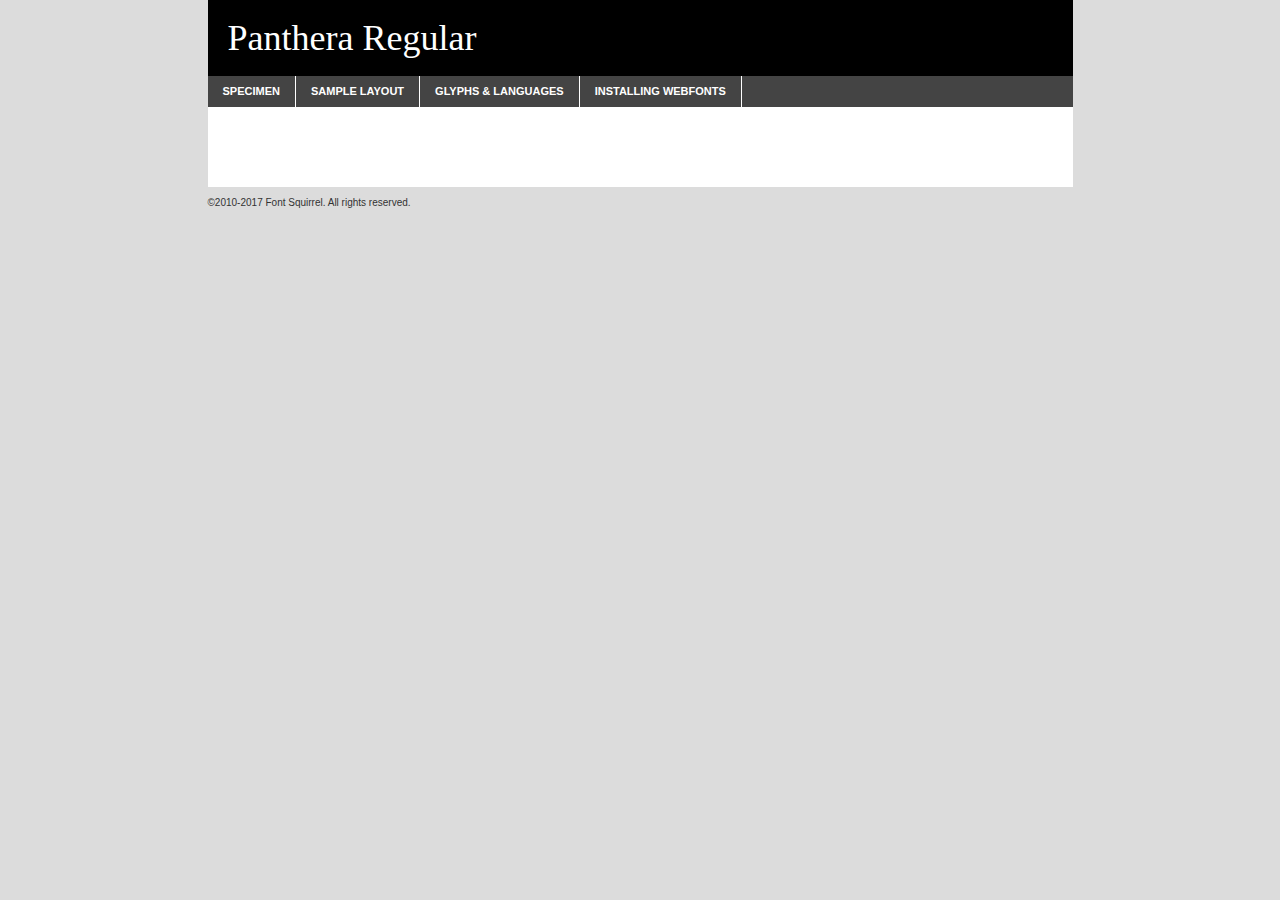
<file: fonts/pantheraregular-mvz9j-demo.html>
<!DOCTYPE html PUBLIC "-//W3C//DTD XHTML 1.0 Transitional//EN"
	"http://www.w3.org/TR/xhtml1/DTD/xhtml1-transitional.dtd">

<html xmlns="http://www.w3.org/1999/xhtml" xml:lang="en" lang="en">
<head>
	<meta http-equiv="Content-Type" content="text/html; charset=utf-8" />
	<script src="http://ajax.googleapis.com/ajax/libs/jquery/1.7.2/jquery.min.js" type="text/javascript" charset="utf-8"></script>
	<script type="text/javascript">
	(function($){$.fn.easyTabs=function(option){var param=jQuery.extend({fadeSpeed:"fast",defaultContent:1,activeClass:'active'},option);$(this).each(function(){var thisId="#"+this.id;if(param.defaultContent==''){param.defaultContent=1;}
	if(typeof param.defaultContent=="number")
	{var defaultTab=$(thisId+" .tabs li:eq("+(param.defaultContent-1)+") a").attr('href').substr(1);}else{var defaultTab=param.defaultContent;}
	$(thisId+" .tabs li a").each(function(){var tabToHide=$(this).attr('href').substr(1);$("#"+tabToHide).addClass('easytabs-tab-content');});hideAll();changeContent(defaultTab);function hideAll(){$(thisId+" .easytabs-tab-content").hide();}
	function changeContent(tabId){hideAll();$(thisId+" .tabs li").removeClass(param.activeClass);$(thisId+" .tabs li a[href=#"+tabId+"]").closest('li').addClass(param.activeClass);if(param.fadeSpeed!="none")
	{$(thisId+" #"+tabId).fadeIn(param.fadeSpeed);}else{$(thisId+" #"+tabId).show();}}
	$(thisId+" .tabs li").click(function(){var tabId=$(this).find('a').attr('href').substr(1);changeContent(tabId);return false;});});}})(jQuery);
	</script>
	<link rel="stylesheet" href="specimen_files/specimen_stylesheet.css" type="text/css" charset="utf-8" />
	<link rel="stylesheet" href="stylesheet.css" type="text/css" charset="utf-8" />

	<style type="text/css">
					body{
				font-family: 'pantheraregular';
							}
		</style>

	<title>Panthera Regular Specimen</title>
	
	
	<script type="text/javascript" charset="utf-8">
		$(document).ready(function() {
			$('#container').easyTabs({defaultContent:1});
		});
	</script>
</head>

<body>
<div id="container">
	<div id="header">
		Panthera Regular	</div>
	<ul class="tabs">
		<li><a href="#specimen">Specimen</a></li>
		<li><a href="#layout">Sample Layout</a></li>
				<li><a href="#glyphs">Glyphs &amp; Languages</a></li>
		<li><a href="#installing">Installing Webfonts</a></li>
		
	</ul>
	
	<div id="main_content">

		
			<div id="specimen">
		
				<div class="section">
					<div class="grid12 firstcol">
						<div class="huge">AaBb</div>
					</div>
				</div>
		
				<div class="section">
					<div class="glyph_range">A&#x200B;B&#x200b;C&#x200b;D&#x200b;E&#x200b;F&#x200b;G&#x200b;H&#x200b;I&#x200b;J&#x200b;K&#x200b;L&#x200b;M&#x200b;N&#x200b;O&#x200b;P&#x200b;Q&#x200b;R&#x200b;S&#x200b;T&#x200b;U&#x200b;V&#x200b;W&#x200b;X&#x200b;Y&#x200b;Z&#x200b;a&#x200b;b&#x200b;c&#x200b;d&#x200b;e&#x200b;f&#x200b;g&#x200b;h&#x200b;i&#x200b;j&#x200b;k&#x200b;l&#x200b;m&#x200b;n&#x200b;o&#x200b;p&#x200b;q&#x200b;r&#x200b;s&#x200b;t&#x200b;u&#x200b;v&#x200b;w&#x200b;x&#x200b;y&#x200b;z&#x200b;1&#x200b;2&#x200b;3&#x200b;4&#x200b;5&#x200b;6&#x200b;7&#x200b;8&#x200b;9&#x200b;0&#x200b;&amp;&#x200b;.&#x200b;,&#x200b;?&#x200b;!&#x200b;&#64;&#x200b;(&#x200b;)&#x200b;#&#x200b;$&#x200b;%&#x200b;*&#x200b;+&#x200b;-&#x200b;=&#x200b;:&#x200b;;</div>
				</div>
				<div class="section">
					<div class="grid12 firstcol">
						<table class="sample_table">
							<tr><td>10</td><td class="size10">abcdefghijklmnopqrstuvwxyzABCDEFGHIJKLMNOPQRSTUVWXYZ0123456789abcdefghijklmnopqrstuvwxyzABCDEFGHIJKLMNOPQRSTUVWXYZ0123456789abcdefghijklmnopqrstuvwxyzABCDEFGHIJKLMNOPQRSTUVWXYZ</td></tr>
							<tr><td>11</td><td class="size11">abcdefghijklmnopqrstuvwxyzABCDEFGHIJKLMNOPQRSTUVWXYZ0123456789abcdefghijklmnopqrstuvwxyzABCDEFGHIJKLMNOPQRSTUVWXYZ0123456789abcdefghijklmnopqrstuvwxyzABCDEFGHIJKLMNOPQRSTUVWXYZ</td></tr>
							<tr><td>12</td><td class="size12">abcdefghijklmnopqrstuvwxyzABCDEFGHIJKLMNOPQRSTUVWXYZ0123456789abcdefghijklmnopqrstuvwxyzABCDEFGHIJKLMNOPQRSTUVWXYZ0123456789abcdefghijklmnopqrstuvwxyzABCDEFGHIJKLMNOPQRSTUVWXYZ</td></tr>
							<tr><td>13</td><td class="size13">abcdefghijklmnopqrstuvwxyzABCDEFGHIJKLMNOPQRSTUVWXYZ0123456789abcdefghijklmnopqrstuvwxyzABCDEFGHIJKLMNOPQRSTUVWXYZ0123456789abcdefghijklmnopqrstuvwxyzABCDEFGHIJKLMNOPQRSTUVWXYZ</td></tr>
							<tr><td>14</td><td class="size14">abcdefghijklmnopqrstuvwxyzABCDEFGHIJKLMNOPQRSTUVWXYZ0123456789abcdefghijklmnopqrstuvwxyzABCDEFGHIJKLMNOPQRSTUVWXYZ0123456789abcdefghijklmnopqrstuvwxyzABCDEFGHIJKLMNOPQRSTUVWXYZ</td></tr>
							<tr><td>16</td><td class="size16">abcdefghijklmnopqrstuvwxyzABCDEFGHIJKLMNOPQRSTUVWXYZ0123456789abcdefghijklmnopqrstuvwxyzABCDEFGHIJKLMNOPQRSTUVWXYZ</td></tr>
							<tr><td>18</td><td class="size18">abcdefghijklmnopqrstuvwxyzABCDEFGHIJKLMNOPQRSTUVWXYZ0123456789abcdefghijklmnopqrstuvwxyzABCDEFGHIJKLMNOPQRSTUVWXYZ</td></tr>
							<tr><td>20</td><td class="size20">abcdefghijklmnopqrstuvwxyzABCDEFGHIJKLMNOPQRSTUVWXYZ0123456789abcdefghijklmnopqrstuvwxyzABCDEFGHIJKLMNOPQRSTUVWXYZ</td></tr>
							<tr><td>24</td><td class="size24">abcdefghijklmnopqrstuvwxyzABCDEFGHIJKLMNOPQRSTUVWXYZ0123456789abcdefghijklmnopqrstuvwxyzABCDEFGHIJKLMNOPQRSTUVWXYZ</td></tr>
							<tr><td>30</td><td class="size30">abcdefghijklmnopqrstuvwxyzABCDEFGHIJKLMNOPQRSTUVWXYZ0123456789abcdefghijklmnopqrstuvwxyzABCDEFGHIJKLMNOPQRSTUVWXYZ</td></tr>
							<tr><td>36</td><td class="size36">abcdefghijklmnopqrstuvwxyzABCDEFGHIJKLMNOPQRSTUVWXYZ0123456789abcdefghijklmnopqrstuvwxyzABCDEFGHIJKLMNOPQRSTUVWXYZ</td></tr>
							<tr><td>48</td><td class="size48">abcdefghijklmnopqrstuvwxyzABCDEFGHIJKLMNOPQRSTUVWXYZ0123456789abcdefghijklmnopqrstuvwxyzABCDEFGHIJKLMNOPQRSTUVWXYZ</td></tr>
							<tr><td>60</td><td class="size60">abcdefghijklmnopqrstuvwxyzABCDEFGHIJKLMNOPQRSTUVWXYZ0123456789abcdefghijklmnopqrstuvwxyzABCDEFGHIJKLMNOPQRSTUVWXYZ</td></tr>
							<tr><td>72</td><td class="size72">abcdefghijklmnopqrstuvwxyzABCDEFGHIJKLMNOPQRSTUVWXYZ0123456789abcdefghijklmnopqrstuvwxyzABCDEFGHIJKLMNOPQRSTUVWXYZ</td></tr>
							<tr><td>90</td><td class="size90">abcdefghijklmnopqrstuvwxyzABCDEFGHIJKLMNOPQRSTUVWXYZ0123456789abcdefghijklmnopqrstuvwxyzABCDEFGHIJKLMNOPQRSTUVWXYZ</td></tr>
						</table>
				
					</div>
			
				</div>
		
		
		
								<div class="section" id="bodycomparison">


										<div id="xheight">
				<div class="fontbody">&#x25FC;&#x25FC;&#x25FC;&#x25FC;&#x25FC;&#x25FC;&#x25FC;&#x25FC;&#x25FC;&#x25FC;&#x25FC;&#x25FC;&#x25FC;&#x25FC;&#x25FC;&#x25FC;&#x25FC;&#x25FC;&#x25FC;&#x25FC;&#x25FC;&#x25FC;&#x25FC;&#x25FC;&#x25FC;&#x25FC;&#x25FC;&#x25FC;&#x25FC;&#x25FC;&#x25FC;&#x25FC;&#x25FC;&#x25FC;&#x25FC;&#x25FC;&#x25FC;&#x25FC;&#x25FC;&#x25FC;&#x25FC;&#x25FC;&#x25FC;&#x25FC;&#x25FC;&#x25FC;&#x25FC;&#x25FC;&#x25FC;&#x25FC;&#x25FC;&#x25FC;&#x25FC;&#x25FC;&#x25FC;&#x25FC;&#x25FC;&#x25FC;&#x25FC;&#x25FC;&#x25FC;&#x25FC;&#x25FC;&#x25FC;&#x25FC;&#x25FC;&#x25FC;&#x25FC;&#x25FC;&#x25FC;&#x25FC;&#x25FC;&#x25FC;&#x25FC;&#x25FC;&#x25FC;&#x25FC;&#x25FC;&#x25FC;&#x25FC;&#x25FC;&#x25FC;&#x25FC;&#x25FC;&#x25FC;&#x25FC;&#x25FC;&#x25FC;&#x25FC;&#x25FC;&#x25FC;&#x25FC;&#x25FC;&#x25FC;&#x25FC;&#x25FC;&#x25FC;&#x25FC;&#x25FC;body</div><div class="arialbody">body</div><div class="verdanabody">body</div><div class="georgiabody">body</div></div>
										<div class="fontbody" style="z-index:1">
											body<span>Panthera Regular</span>
										</div>
										<div class="arialbody" style="z-index:1">
											body<span>Arial</span>
										</div>
										<div class="verdanabody" style="z-index:1">
											body<span>Verdana</span>
										</div>
										<div class="georgiabody" style="z-index:1">
											body<span>Georgia</span>
										</div>



								</div>
		
		
				<div class="section psample psample_row1" id="">
					
					<div class="grid2 firstcol">
						<p class="size10"><span>10.</span>Aenean lacinia bibendum nulla sed consectetur. Fusce dapibus, tellus ac cursus commodo, tortor mauris condimentum nibh, ut fermentum massa justo sit amet risus. Nullam id dolor id nibh ultricies vehicula ut id elit. Cum sociis natoque penatibus et magnis dis parturient montes, nascetur ridiculus mus. Nulla vitae elit libero, a pharetra augue.</p>
			
					</div>
					<div class="grid3">
						<p class="size11"><span>11.</span>Aenean lacinia bibendum nulla sed consectetur. Fusce dapibus, tellus ac cursus commodo, tortor mauris condimentum nibh, ut fermentum massa justo sit amet risus. Nullam id dolor id nibh ultricies vehicula ut id elit. Cum sociis natoque penatibus et magnis dis parturient montes, nascetur ridiculus mus. Nulla vitae elit libero, a pharetra augue.</p>
			
					</div>
					<div class="grid3">
						<p class="size12"><span>12.</span>Aenean lacinia bibendum nulla sed consectetur. Fusce dapibus, tellus ac cursus commodo, tortor mauris condimentum nibh, ut fermentum massa justo sit amet risus. Nullam id dolor id nibh ultricies vehicula ut id elit. Cum sociis natoque penatibus et magnis dis parturient montes, nascetur ridiculus mus. Nulla vitae elit libero, a pharetra augue.</p>
			
					</div>
					<div class="grid4">
						<p class="size13"><span>13.</span>Aenean lacinia bibendum nulla sed consectetur. Fusce dapibus, tellus ac cursus commodo, tortor mauris condimentum nibh, ut fermentum massa justo sit amet risus. Nullam id dolor id nibh ultricies vehicula ut id elit. Cum sociis natoque penatibus et magnis dis parturient montes, nascetur ridiculus mus. Nulla vitae elit libero, a pharetra augue.</p>
			
					</div>
					<div class="white_blend"></div>
					
				</div>
				<div class="section psample psample_row2" id="">
					<div class="grid3 firstcol">
						<p class="size14"><span>14.</span>Aenean lacinia bibendum nulla sed consectetur. Fusce dapibus, tellus ac cursus commodo, tortor mauris condimentum nibh, ut fermentum massa justo sit amet risus. Nullam id dolor id nibh ultricies vehicula ut id elit. Cum sociis natoque penatibus et magnis dis parturient montes, nascetur ridiculus mus. Nulla vitae elit libero, a pharetra augue.</p>
			
					</div>
					<div class="grid4">
						<p class="size16"><span>16.</span>Aenean lacinia bibendum nulla sed consectetur. Fusce dapibus, tellus ac cursus commodo, tortor mauris condimentum nibh, ut fermentum massa justo sit amet risus. Nullam id dolor id nibh ultricies vehicula ut id elit. Cum sociis natoque penatibus et magnis dis parturient montes, nascetur ridiculus mus. Nulla vitae elit libero, a pharetra augue.</p>
			
					</div>
					<div class="grid5">
						<p class="size18"><span>18.</span>Aenean lacinia bibendum nulla sed consectetur. Fusce dapibus, tellus ac cursus commodo, tortor mauris condimentum nibh, ut fermentum massa justo sit amet risus. Nullam id dolor id nibh ultricies vehicula ut id elit. Cum sociis natoque penatibus et magnis dis parturient montes, nascetur ridiculus mus. Nulla vitae elit libero, a pharetra augue.</p>
			
					</div>

					<div class="white_blend"></div>

				</div>
				
				<div class="section psample psample_row3" id="">
					<div class="grid5 firstcol">
						<p class="size20"><span>20.</span>Aenean lacinia bibendum nulla sed consectetur. Fusce dapibus, tellus ac cursus commodo, tortor mauris condimentum nibh, ut fermentum massa justo sit amet risus. Nullam id dolor id nibh ultricies vehicula ut id elit. Cum sociis natoque penatibus et magnis dis parturient montes, nascetur ridiculus mus. Nulla vitae elit libero, a pharetra augue.</p>
					</div>
					<div class="grid7">
						<p class="size24"><span>24.</span>Aenean lacinia bibendum nulla sed consectetur. Fusce dapibus, tellus ac cursus commodo, tortor mauris condimentum nibh, ut fermentum massa justo sit amet risus. Nullam id dolor id nibh ultricies vehicula ut id elit. Cum sociis natoque penatibus et magnis dis parturient montes, nascetur ridiculus mus. Nulla vitae elit libero, a pharetra augue.</p>
					</div>
					
					<div class="white_blend"></div>
					
				</div>
				
				<div class="section psample psample_row4" id="">
					<div class="grid12 firstcol">
						<p class="size30"><span>30.</span>Aenean lacinia bibendum nulla sed consectetur. Fusce dapibus, tellus ac cursus commodo, tortor mauris condimentum nibh, ut fermentum massa justo sit amet risus. Nullam id dolor id nibh ultricies vehicula ut id elit. Cum sociis natoque penatibus et magnis dis parturient montes, nascetur ridiculus mus. Nulla vitae elit libero, a pharetra augue.</p>
					</div>
					<div class="white_blend"></div>
					
				</div>
				
				
				
				<div class="section psample psample_row1 fullreverse">
					<div class="grid2 firstcol">
						<p class="size10"><span>10.</span>Aenean lacinia bibendum nulla sed consectetur. Fusce dapibus, tellus ac cursus commodo, tortor mauris condimentum nibh, ut fermentum massa justo sit amet risus. Nullam id dolor id nibh ultricies vehicula ut id elit. Cum sociis natoque penatibus et magnis dis parturient montes, nascetur ridiculus mus. Nulla vitae elit libero, a pharetra augue.</p>
			
					</div>
					<div class="grid3">
						<p class="size11"><span>11.</span>Aenean lacinia bibendum nulla sed consectetur. Fusce dapibus, tellus ac cursus commodo, tortor mauris condimentum nibh, ut fermentum massa justo sit amet risus. Nullam id dolor id nibh ultricies vehicula ut id elit. Cum sociis natoque penatibus et magnis dis parturient montes, nascetur ridiculus mus. Nulla vitae elit libero, a pharetra augue.</p>
			
					</div>
					<div class="grid3">
						<p class="size12"><span>12.</span>Aenean lacinia bibendum nulla sed consectetur. Fusce dapibus, tellus ac cursus commodo, tortor mauris condimentum nibh, ut fermentum massa justo sit amet risus. Nullam id dolor id nibh ultricies vehicula ut id elit. Cum sociis natoque penatibus et magnis dis parturient montes, nascetur ridiculus mus. Nulla vitae elit libero, a pharetra augue.</p>
			
					</div>
					<div class="grid4">
						<p class="size13"><span>13.</span>Aenean lacinia bibendum nulla sed consectetur. Fusce dapibus, tellus ac cursus commodo, tortor mauris condimentum nibh, ut fermentum massa justo sit amet risus. Nullam id dolor id nibh ultricies vehicula ut id elit. Cum sociis natoque penatibus et magnis dis parturient montes, nascetur ridiculus mus. Nulla vitae elit libero, a pharetra augue.</p>
			
					</div>
					<div class="black_blend"></div>
					
				</div>
				
				<div class="section psample psample_row2 fullreverse">
					<div class="grid3 firstcol">
						<p class="size14"><span>14.</span>Aenean lacinia bibendum nulla sed consectetur. Fusce dapibus, tellus ac cursus commodo, tortor mauris condimentum nibh, ut fermentum massa justo sit amet risus. Nullam id dolor id nibh ultricies vehicula ut id elit. Cum sociis natoque penatibus et magnis dis parturient montes, nascetur ridiculus mus. Nulla vitae elit libero, a pharetra augue.</p>
			
					</div>
					<div class="grid4">
						<p class="size16"><span>16.</span>Aenean lacinia bibendum nulla sed consectetur. Fusce dapibus, tellus ac cursus commodo, tortor mauris condimentum nibh, ut fermentum massa justo sit amet risus. Nullam id dolor id nibh ultricies vehicula ut id elit. Cum sociis natoque penatibus et magnis dis parturient montes, nascetur ridiculus mus. Nulla vitae elit libero, a pharetra augue.</p>
			
					</div>
					<div class="grid5">
						<p class="size18"><span>18.</span>Aenean lacinia bibendum nulla sed consectetur. Fusce dapibus, tellus ac cursus commodo, tortor mauris condimentum nibh, ut fermentum massa justo sit amet risus. Nullam id dolor id nibh ultricies vehicula ut id elit. Cum sociis natoque penatibus et magnis dis parturient montes, nascetur ridiculus mus. Nulla vitae elit libero, a pharetra augue.</p>
			
					</div>
					<div class="black_blend"></div>

				</div>
				
				<div class="section psample fullreverse psample_row3" id="">
					<div class="grid5 firstcol">
						<p class="size20"><span>20.</span>Aenean lacinia bibendum nulla sed consectetur. Fusce dapibus, tellus ac cursus commodo, tortor mauris condimentum nibh, ut fermentum massa justo sit amet risus. Nullam id dolor id nibh ultricies vehicula ut id elit. Cum sociis natoque penatibus et magnis dis parturient montes, nascetur ridiculus mus. Nulla vitae elit libero, a pharetra augue.</p>
					</div>
					<div class="grid7">
						<p class="size24"><span>24.</span>Aenean lacinia bibendum nulla sed consectetur. Fusce dapibus, tellus ac cursus commodo, tortor mauris condimentum nibh, ut fermentum massa justo sit amet risus. Nullam id dolor id nibh ultricies vehicula ut id elit. Cum sociis natoque penatibus et magnis dis parturient montes, nascetur ridiculus mus. Nulla vitae elit libero, a pharetra augue.</p>
					</div>
					
					<div class="black_blend"></div>
					
				</div>
				
				<div class="section psample fullreverse psample_row4" id="" style="border-bottom: 20px #000 solid;">
					<div class="grid12 firstcol">
						<p class="size30"><span>30.</span>Aenean lacinia bibendum nulla sed consectetur. Fusce dapibus, tellus ac cursus commodo, tortor mauris condimentum nibh, ut fermentum massa justo sit amet risus. Nullam id dolor id nibh ultricies vehicula ut id elit. Cum sociis natoque penatibus et magnis dis parturient montes, nascetur ridiculus mus. Nulla vitae elit libero, a pharetra augue.</p>
					</div>
					<div class="black_blend"></div>
					
				</div>
				
				
				
				
			</div>
			
			<div id="layout">
				
				<div class="section">
					
					<div class="grid12 firstcol">
						<h1>Lorem Ipsum Dolor</h1>
						<h2>Etiam porta sem malesuada magna mollis euismod</h2>
						
						<p class="byline">By <a href="#link">Aenean Lacinia</a></p>
					</div>
				</div>
				<div class="section">
					<div class="grid8 firstcol">
						<p class="large">Donec sed odio dui. Morbi leo risus, porta ac consectetur ac, vestibulum at eros. Fusce dapibus, tellus ac cursus commodo, tortor mauris condimentum nibh, ut fermentum massa justo sit amet risus. </p>

						
						<h3>Pellentesque ornare sem</h3>

						<p>Maecenas sed diam eget risus varius blandit sit amet non magna. Maecenas faucibus mollis interdum. Donec ullamcorper nulla non metus auctor fringilla. Nullam id dolor id nibh ultricies vehicula ut id elit. Nullam id dolor id nibh ultricies vehicula ut id elit. </p>

						<p>Aenean eu leo quam. Pellentesque ornare sem lacinia quam venenatis vestibulum. Lorem ipsum dolor sit amet, consectetur adipiscing elit. Cum sociis natoque penatibus et magnis dis parturient montes, nascetur ridiculus mus. </p>

						<p>Nulla vitae elit libero, a pharetra augue. Praesent commodo cursus magna, vel scelerisque nisl consectetur et. Aenean lacinia bibendum nulla sed consectetur. </p>

						<p>Nullam quis risus eget urna mollis ornare vel eu leo. Nullam quis risus eget urna mollis ornare vel eu leo. Maecenas sed diam eget risus varius blandit sit amet non magna. Donec ullamcorper nulla non metus auctor fringilla. </p>

						<h3>Cras mattis consectetur</h3>

						<p>Aenean eu leo quam. Pellentesque ornare sem lacinia quam venenatis vestibulum. Aenean lacinia bibendum nulla sed consectetur. Integer posuere erat a ante venenatis dapibus posuere velit aliquet. Cras mattis consectetur purus sit amet fermentum. </p>

						<p>Nullam id dolor id nibh ultricies vehicula ut id elit. Nullam quis risus eget urna mollis ornare vel eu leo. Cras mattis consectetur purus sit amet fermentum.</p>
					</div>
					
					<div class="grid4 sidebar">
						
						<div class="box reverse">
							<p class="last">Nullam quis risus eget urna mollis ornare vel eu leo. Donec ullamcorper nulla non metus auctor fringilla. Cras mattis consectetur purus sit amet fermentum. Sed posuere consectetur est at lobortis. Lorem ipsum dolor sit amet, consectetur adipiscing elit. </p>
						</div>
						
						<p class="caption">Maecenas sed diam eget risus varius.</p>

						<p>Vestibulum id ligula porta felis euismod semper. Integer posuere erat a ante venenatis dapibus posuere velit aliquet. Vestibulum id ligula porta felis euismod semper. Sed posuere consectetur est at lobortis. Maecenas sed diam eget risus varius blandit sit amet non magna. Fusce dapibus, tellus ac cursus commodo, tortor mauris condimentum nibh, ut fermentum massa justo sit amet risus. </p>

					

						<p>Duis mollis, est non commodo luctus, nisi erat porttitor ligula, eget lacinia odio sem nec elit. Aenean lacinia bibendum nulla sed consectetur. Vivamus sagittis lacus vel augue laoreet rutrum faucibus dolor auctor. Aenean lacinia bibendum nulla sed consectetur. Nullam quis risus eget urna mollis ornare vel eu leo. </p>

						<p>Praesent commodo cursus magna, vel scelerisque nisl consectetur et. Donec ullamcorper nulla non metus auctor fringilla. Maecenas faucibus mollis interdum. Fusce dapibus, tellus ac cursus commodo, tortor mauris condimentum nibh, ut fermentum massa justo sit amet risus. </p>

					</div>
				</div>
				
			</div>


			



		<div id="glyphs">
			<div class="section">
				<div class="grid12 firstcol">
			
				<h1>Language Support</h1>
				<p>The subset of Panthera Regular in this kit supports the following languages:<br />
			
					English, Arrernte, Bislama, Cebuano, Fijian, Gilbertese, Hmong, Ibanag, Iloko_ilokano, Interglossa_glosa, Interlingua, Lojban, Norfolk_pitcairnese, Oromo, Rotokas, Seychelles_creole, Shona, Somali, Southern_ndebele, Swahili, Swati_swazi, Tok_pisin, Warlpiri, Xhosa, Zulu, Latinbasic, Demo				</p>
				<h1>Glyph Chart</h1>
				<p>The subset of Panthera Regular in this kit includes all the glyphs listed below. Unicode entities are included above each glyph to help you insert individual characters into your layout.</p>
				<div id="glyph_chart">
			
																				 <div><p>&amp;#32;</p>&#32;</div>
																				 <div><p>&amp;#65;</p>&#65;</div>
																				 <div><p>&amp;#66;</p>&#66;</div>
																				 <div><p>&amp;#67;</p>&#67;</div>
																				 <div><p>&amp;#68;</p>&#68;</div>
																				 <div><p>&amp;#69;</p>&#69;</div>
																				 <div><p>&amp;#70;</p>&#70;</div>
																				 <div><p>&amp;#71;</p>&#71;</div>
																				 <div><p>&amp;#72;</p>&#72;</div>
																				 <div><p>&amp;#73;</p>&#73;</div>
																				 <div><p>&amp;#74;</p>&#74;</div>
																				 <div><p>&amp;#75;</p>&#75;</div>
																				 <div><p>&amp;#76;</p>&#76;</div>
																				 <div><p>&amp;#77;</p>&#77;</div>
																				 <div><p>&amp;#78;</p>&#78;</div>
																				 <div><p>&amp;#79;</p>&#79;</div>
																				 <div><p>&amp;#80;</p>&#80;</div>
																				 <div><p>&amp;#81;</p>&#81;</div>
																				 <div><p>&amp;#82;</p>&#82;</div>
																				 <div><p>&amp;#83;</p>&#83;</div>
																				 <div><p>&amp;#84;</p>&#84;</div>
																				 <div><p>&amp;#85;</p>&#85;</div>
																				 <div><p>&amp;#86;</p>&#86;</div>
																				 <div><p>&amp;#87;</p>&#87;</div>
																				 <div><p>&amp;#88;</p>&#88;</div>
																				 <div><p>&amp;#89;</p>&#89;</div>
																				 <div><p>&amp;#90;</p>&#90;</div>
																				 <div><p>&amp;#97;</p>&#97;</div>
																				 <div><p>&amp;#98;</p>&#98;</div>
																				 <div><p>&amp;#99;</p>&#99;</div>
																				 <div><p>&amp;#100;</p>&#100;</div>
																				 <div><p>&amp;#101;</p>&#101;</div>
																				 <div><p>&amp;#102;</p>&#102;</div>
																				 <div><p>&amp;#103;</p>&#103;</div>
																				 <div><p>&amp;#104;</p>&#104;</div>
																				 <div><p>&amp;#105;</p>&#105;</div>
																				 <div><p>&amp;#106;</p>&#106;</div>
																				 <div><p>&amp;#107;</p>&#107;</div>
																				 <div><p>&amp;#108;</p>&#108;</div>
																				 <div><p>&amp;#109;</p>&#109;</div>
																				 <div><p>&amp;#110;</p>&#110;</div>
																				 <div><p>&amp;#111;</p>&#111;</div>
																				 <div><p>&amp;#112;</p>&#112;</div>
																				 <div><p>&amp;#113;</p>&#113;</div>
																				 <div><p>&amp;#114;</p>&#114;</div>
																				 <div><p>&amp;#115;</p>&#115;</div>
																				 <div><p>&amp;#116;</p>&#116;</div>
																				 <div><p>&amp;#117;</p>&#117;</div>
																				 <div><p>&amp;#118;</p>&#118;</div>
																				 <div><p>&amp;#119;</p>&#119;</div>
																				 <div><p>&amp;#120;</p>&#120;</div>
																				 <div><p>&amp;#121;</p>&#121;</div>
																				 <div><p>&amp;#122;</p>&#122;</div>
																				 <div><p>&amp;#126;</p>&#126;</div>
																				 <div><p>&amp;#160;</p>&#160;</div>
																				 <div><p>&amp;#8192;</p>&#8192;</div>
																				 <div><p>&amp;#8193;</p>&#8193;</div>
																				 <div><p>&amp;#8194;</p>&#8194;</div>
																				 <div><p>&amp;#8195;</p>&#8195;</div>
																				 <div><p>&amp;#8196;</p>&#8196;</div>
																				 <div><p>&amp;#8197;</p>&#8197;</div>
																				 <div><p>&amp;#8198;</p>&#8198;</div>
																				 <div><p>&amp;#8199;</p>&#8199;</div>
																				 <div><p>&amp;#8200;</p>&#8200;</div>
																				 <div><p>&amp;#8201;</p>&#8201;</div>
																				 <div><p>&amp;#8202;</p>&#8202;</div>
																				 <div><p>&amp;#8220;</p>&#8220;</div>
																				 <div><p>&amp;#8221;</p>&#8221;</div>
																				 <div><p>&amp;#8239;</p>&#8239;</div>
																				 <div><p>&amp;#8287;</p>&#8287;</div>
																				 <div><p>&amp;#9724;</p>&#9724;</div>
																																																</div>	
				</div>
		
		
			</div>
		</div>
		
		
		<div id="specs">
			
		</div>
	
		<div id="installing">
			<div class="section">
				<div class="grid7 firstcol">
					<h1>Installing Webfonts</h1>
					
					<p>Webfonts are supported by all major browser platforms but not all in the same way. There are currently four different font formats that must be included in order to target all browsers. This includes TTF, WOFF, EOT and SVG.</p>
					
					<h2>1. Upload your webfonts</h2>
					<p>You must upload your webfont kit to your website. They should be in or near the same directory as your CSS files.</p>
					
					<h2>2. Include the webfont stylesheet</h2>
					<p>A special CSS @font-face declaration helps the various browsers select the appropriate font it needs without causing you a bunch of headaches. Learn more about this syntax by reading the <a href="https://www.fontspring.com/blog/further-hardening-of-the-bulletproof-syntax">Fontspring blog post</a> about it. The code for it is as follows:</p>


<code>
@font-face{ 
	font-family: 'MyWebFont';
	src: url('WebFont.eot');
	src: url('WebFont.eot?#iefix') format('embedded-opentype'),
	     url('WebFont.woff') format('woff'),
	     url('WebFont.ttf') format('truetype'),
	     url('WebFont.svg#webfont') format('svg');
}
</code>

	<p>We've already gone ahead and generated the code for you. All you have to do is link to the stylesheet in your HTML, like this:</p>
	<code>&lt;link rel=&quot;stylesheet&quot; href=&quot;stylesheet.css&quot; type=&quot;text/css&quot; charset=&quot;utf-8&quot; /&gt;</code>

					<h2>3. Modify your own stylesheet</h2>
					<p>To take advantage of your new fonts, you must tell your stylesheet to use them. Look at the original @font-face declaration above and find the property called "font-family." The name linked there will be what you use to reference the font. Prepend that webfont name to the font stack in the "font-family" property, inside the selector you want to change. For example:</p>
<code>p { font-family: 'WebFont', Arial, sans-serif; }</code>

<h2>4. Test</h2>
<p>Getting webfonts to work cross-browser <em>can</em> be tricky. Use the information in the sidebar to help you if you find that fonts aren't loading in a particular browser.</p>
				</div>
				
				<div class="grid5 sidebar">
					<div class="box">
						<h2>Troubleshooting<br />Font-Face Problems</h2>
						<p>Having trouble getting your webfonts to load in your new website? Here are some tips to sort out what might be the problem.</p>

						<h3>Fonts not showing in any browser</h3>

						<p>This sounds like you need to work on the plumbing. You either did not upload the fonts to the correct directory, or you did not link the fonts properly in the CSS. If you've confirmed that all this is correct and you still have a problem, take a look at your .htaccess file and see if requests are getting intercepted.</p>

						<h3>Fonts not loading in iPhone or iPad</h3>

						<p>The most common problem here is that you are serving the fonts from an IIS server. IIS refuses to serve files that have unknown MIME types. If that is the case, you must set the MIME type for SVG to "image/svg+xml" in the server settings. Follow these instructions from Microsoft if you need help.</p>

						<h3>Fonts not loading in Firefox</h3>

						<p>The primary reason for this failure? You are still using a version Firefox older than 3.5. So upgrade already! If that isn't it, then you are very likely serving fonts from a different domain. Firefox requires that all font assets be served from the same domain. Lastly it is possible that you need to add WOFF to your list of MIME types (if you are serving via IIS.)</p>

						<h3>Fonts not loading in IE</h3>

						<p>Are you looking at Internet Explorer on an actual Windows machine or are you cheating by using a service like Adobe BrowserLab? Many of these screenshot services do not render @font-face for IE. Best to test it on a real machine.</p>

						<h3>Fonts not loading in IE9</h3>

						<p>IE9, like Firefox, requires that fonts be served from the same domain as the website. Make sure that is the case.</p>
					</div>
				</div>
			</div>
			
		</div>
	
	</div>
	<div id="footer">
		<p>&copy;2010-2017 Font Squirrel. All rights reserved.</p>
	</div>
</div>
</body>
</html>
</file>
<file: style.css>
@import url("https://fonts.googleapis.com/css2?family=Cormorant+SC:wght@500&display=swap");

@font-face {
  font-family: "thor";
  src: url("./fonts/godofthunder-0wo1p-webfont.woff2") format("woff2"),
    url("./fonts/godofthunder-0wo1p-webfont.woff") format("woff");
  font-weight: normal;
  font-style: normal;
}

@font-face {
  font-family: "iron man";
  src: url("./fonts/ironmanofwar2ncv-e85l-webfont.woff2") format("woff2"),
    url("./fonts/ironmanofwar2ncv-e85l-webfont.woff") format("woff");
  font-weight: normal;
  font-style: normal;
}

@font-face {
  font-family: "hulk";
  src: url("./fonts/hulksmashregular-5epj-webfont.woff2") format("woff2"),
    url("./fonts/hulksmashregular-5epj-webfont.woff") format("woff");
  font-weight: normal;
  font-style: normal;
}

@font-face {
  font-family: "captain america";
  src: url("./fonts/americancaptain-mdey-webfont.woff2") format("woff2"),
    url("./fonts/americancaptain-mdey-webfont.woff") format("woff");
  font-weight: normal;
  font-style: normal;
}

@font-face {
  font-family: "black widow";
  src: url("./fonts/blackwidowmovie-d95rg-webfont.woff2") format("woff2"),
    url("./fonts/blackwidowmovie-d95rg-webfont.woff") format("woff");
  font-weight: normal;
  font-style: normal;
}

@font-face {
  font-family: "black panther";
  src: url("./fonts/pantheraregular-mvz9j-webfont.woff2") format("woff2"),
    url("./fonts/pantheraregular-mvz9j-webfont.woff") format("woff");
  font-weight: normal;
  font-style: normal;
}

* {
  margin: 0;
  padding: 0;
  box-sizing: border-box;
}

.container {
  width: 100%;
  min-height: 100vh;
  display: flex;
  justify-content: center;
  align-items: center;
  padding: 0 200px;
  background: url("./images/desktop-bg.jpg") no-repeat center center;
  background-size: cover;
}

.card {
  height: 80vh;
  border-radius: 50px;
  flex: 0.5;
  position: relative;
  cursor: pointer;
  background-size: cover;
  background-position: center;
  background-repeat: no-repeat;
  margin: 15px;
  transition: flex 0.5s ease-in, filter 0.5s ease-in;
  color: #fff;
  box-shadow: 10px 10px 10px rgba(0, 0, 0, 0.5);
  filter: grayscale(100%);
}

.card h1 {
  position: absolute;
  bottom: 100px;
  left: 20px;
  opacity: 0;
  font-size: 4em;
  /* display: none; */
}

.card p {
  position: absolute;
  bottom: 60px;
  left: 20px;
  opacity: 0;
  font-family: "Cormorant SC", serif;
  background-color: rgba(44, 44, 44, 0.642);
  padding: 8px;
  border-radius: 3px;
  /* display: none; */
}

.card.active {
  flex: 3;
  filter: grayscale(0);
}

.card.active h1,
.card.active p {
  opacity: 1;
  /* display: block; */
  transition: opacity 0.4s ease-in 0.4s;
}

[data-name="iron-man"] {
  background-image: url(./images/iron-man.jpg);
}

[data-name="iron-man"] h1 {
  font-family: "iron man";
  color: #aa0505;
}

[data-name="captain-america"] {
  background-image: url(./images/captain-america.jpg);
}

[data-name="captain-america"] h1 {
  font-family: "captain america";
  color: #3373b3;
}

[data-name="thor"] {
  background-image: url(./images/thor.jpg);
}

[data-name="thor"] h1 {
  font-family: "thor";
  color: #ffb400;
}

[data-name="hulk"] {
  background-image: url(./images/hulk.jpg);
}

[data-name="hulk"] h1 {
  font-family: "hulk";
  color: #66ff00;
  letter-spacing: 2px;
}

[data-name="black-panther"] {
  background-image: url(./images/black_panther.jpg);
}

[data-name="black-panther"] h1 {
  font-family: "black panther";
  color: #1a0554;
  -webkit-text-stroke: 1px #e29b0c;
}

[data-name="black-widow"] {
  background-image: url(./images/black-widow.jpg);
}

[data-name="black-widow"] h1 {
  font-family: "black widow";
  color: #f0f0f0;
  -webkit-text-stroke: 1px #2c2c2c;
}

@media (max-width: 768px) {
  html,
  body {
    overflow-x: hidden;
  }

  body {
    position: relative;
  }

  .container {
    padding: 0;
    flex-direction: column;
    background-image: url("./images/mobile-bg.jpg");
  }

  .card {
    height: 5vh;
    width: 90%;
    margin: 15px auto;
    flex: 0.3;
  }

  .card h1 {
    bottom: 50px;
    left: 30px;
    font-size: 3em;
    transition: opacity 0.4s ease-in;
    height: 0;
    overflow: hidden;
  }

  .card.active h1 {
    height: auto;
    opacity: 1;
  }

  .card p {
    bottom: 10px;
    left: 30px;
    font-size: 1em;
  }
}
</file>
<file: fonts/stylesheet.css>
/*! Generated by Font Squirrel (https://www.fontsquirrel.com) on July 20, 2022 */



@font-face {
    font-family: 'godofthundermedium';
    src: url('godofthunder-0wo1p-webfont.woff2') format('woff2'),
         url('godofthunder-0wo1p-webfont.woff') format('woff');
    font-weight: normal;
    font-style: normal;

}




@font-face {
    font-family: 'iron_man_of_war_2_ncvregular';
    src: url('ironmanofwar2ncv-e85l-webfont.woff2') format('woff2'),
         url('ironmanofwar2ncv-e85l-webfont.woff') format('woff');
    font-weight: normal;
    font-style: normal;

}




@font-face {
    font-family: 'hulksmashregular';
    src: url('hulksmashregular-5epj-webfont.woff2') format('woff2'),
         url('hulksmashregular-5epj-webfont.woff') format('woff');
    font-weight: normal;
    font-style: normal;

}




@font-face {
    font-family: 'american_captainregular';
    src: url('americancaptain-mdey-webfont.woff2') format('woff2'),
         url('americancaptain-mdey-webfont.woff') format('woff');
    font-weight: normal;
    font-style: normal;

}




@font-face {
    font-family: 'black_widow_movieregular';
    src: url('blackwidowmovie-d95rg-webfont.woff2') format('woff2'),
         url('blackwidowmovie-d95rg-webfont.woff') format('woff');
    font-weight: normal;
    font-style: normal;

}
</file>
<file: fonts/specimen_files/specimen_stylesheet.css>
@import url('grid_12-825-55-15.css');

/*  
	CSS Reset by Eric Meyer - Released under Public Domain
    http://meyerweb.com/eric/tools/css/reset/
*/
html, body, div, span, applet, object, iframe,
h1, h2, h3, h4, h5, h6, p, blockquote, pre,
a, abbr, acronym, address, big, cite, code,
del, dfn, em, font, img, ins, kbd, q, s, samp,
small, strike, strong, sub, sup, tt, var,
b, u, i, center, dl, dt, dd, ol, ul, li,
fieldset, form, label, legend, table, 
caption, tbody, tfoot, thead, tr, th, td 
                  {margin: 0;padding: 0;border: 0;outline: 0;
                  font-size: 100%;vertical-align: baseline;
                  background: transparent;}
body              {line-height: 1;}
ol, ul            {list-style: none;}
blockquote, q     {quotes: none;}
blockquote:before, blockquote:after,
q:before, q:after {content: '';	content: none;}
:focus            {outline: 0;}
ins               {text-decoration: none;}
del               {text-decoration: line-through;}
table             {border-collapse: collapse;border-spacing: 0;}




body {
	color: #000;
	background-color: #dcdcdc;
}

a {
	text-decoration: none;
	color: #1883ba;
}

h1{
	font-size: 32px;
	font-weight: normal;
	font-style: normal;
	margin-bottom: 18px;
}

h2{
	font-size: 18px;
}

#container {
	width: 865px;
	margin: 0px auto;
}


#header {
	padding: 20px;
	font-size: 36px;
	background-color: #000;
	color: #fff;
}

#header span {
	color: #666;
}
#main_content {
	background-color: #fff;
	padding: 60px 20px 20px;
}


#footer p {
	margin: 0;
	padding-top: 10px;
	padding-bottom: 50px;
	color: #333;
	font: 10px Arial, sans-serif;
}

.tabs {
	width: 100%;
	height: 31px;
	background-color: #444;
}
.tabs li {
	float:  left;
	margin: 0;
	overflow: hidden;
	background-color: #444;
}
.tabs li a {
	display: block;
	color: #fff;
	text-decoration: none;
	font: bold 11px/11px 'Arial';
	text-transform: uppercase;
	padding: 10px 15px;
	border-right: 1px solid #fff;
}

.tabs li a:hover {
		background-color: #00b3ff;

}

.tabs li.active a {
	color:  #000;
	background-color: #fff;
}



div.huge {
	
	font-size: 300px;
	line-height: 1em;
	padding: 0;
	letter-spacing: -.02em;
	overflow: hidden;
}
div.glyph_range {
	font-size: 72px;
	line-height: 1.1em;
}

.size10{ font-size: 10px; }
.size11{ font-size: 11px; }
.size12{ font-size: 12px; }
.size13{ font-size: 13px; }
.size14{ font-size: 14px; }
.size16{ font-size: 16px; }
.size18{ font-size: 18px; }
.size20{ font-size: 20px; }
.size24{ font-size: 24px; }
.size30{ font-size: 30px; }
.size36{ font-size: 36px; }
.size48{ font-size: 48px; }
.size60{ font-size: 60px; }
.size72{ font-size: 72px; }
.size90{ font-size: 90px; }


.psample_row1 {	height: 120px;}
.psample_row1 {	height: 120px;}
.psample_row2 {	height: 160px;}
.psample_row3 {	height: 160px;}
.psample_row4 {	height: 160px;}

.psample {
	overflow: hidden;
	position: relative;
}
.psample p {
	line-height: 1.3em;
	display: block;
	overflow: hidden;
	margin: 0;
}

.psample span {
	margin-right: .5em;
}

.white_blend {
	width: 100%;
	height: 61px;
	background-image: url([data-uri]);
	position: absolute;
	bottom: 0;
}
.black_blend {
	width: 100%;
	height: 61px;
	background-image: url([data-uri]);
	position: absolute;
	bottom: 0;
}
.fullreverse {
	background:  #000 !important;
	color:  #fff !important;
	margin-left: -20px;
	padding-left: 20px;
	margin-right: -20px;
	padding-right: 20px;
	padding: 20px;
	margin-bottom:0;
}


.sample_table td {
	padding-top: 3px;
	padding-bottom:5px;
	padding-left: 5px;
	vertical-align: middle;
	line-height: 1.2em;
}

.sample_table td:first-child {
	background-color: #eee;
	text-align: right;
	padding-right: 5px;
	padding-left: 0;
	padding: 5px;
	font: 11px/12px "Courier New", Courier, mono;
}

code {
	white-space: pre;
	background-color: #eee;
	display: block;
	padding: 10px;
	margin-bottom: 18px;
	overflow: auto;
}


.bottom,.last 	{margin-bottom:0 !important; padding-bottom:0 !important;}

.box  { 
  padding: 18px; 
  margin-bottom: 18px; 
  background: #eee; 
}

.reverse,.reversed { background:  #000 !important;color:  #fff !important; border: none !important;}

#bodycomparison {
	position: relative;
	overflow: hidden;
	font-size: 72px;
	height: 90px;
	white-space: nowrap;
}

#bodycomparison div{
	font-size: 72px;
	line-height: 90px;
	display: inline;
	margin: 0 15px 0 0;
	padding: 0;
}

#bodycomparison div span{
	font: 10px Arial;
	position: absolute;
	left: 0;
}
#xheight {
	float: none;
	position: absolute;
	color: #d9f3ff;
	font-size: 72px;
	line-height: 90px;
}

.fontbody {
 position: relative;
}
.arialbody{
	font-family: Arial;
	position: relative;
}
.verdanabody{
	font-family: Verdana;
	position: relative;
}
.georgiabody{
	font-family: Georgia;
	position: relative;
}

/* @group Layout page
 */

#layout h1 {
	font-size: 36px;
	line-height: 42px;
	font-weight: normal;
	font-style: normal;
}

#layout h2 {
	font-size: 24px;
	line-height: 23px;
	font-weight: normal;
	font-style: normal;
}

#layout h3 {
	font-size: 22px;
	line-height: 1.4em;
	margin-top: 1em;
	font-weight: normal;
	font-style: normal;
}


#layout p.byline {
	font-size: 12px;
	margin-top: 18px;
	line-height: 12px;
	margin-bottom: 0;
}
#layout p {
	font-size: 14px;
	line-height: 21px;
	margin-bottom: .5em;
}

#layout p.large{
	font-size: 18px;
	line-height: 26px;
}

#layout .sidebar p{
	font-size: 12px;
	line-height: 1.4em;
}

#layout p.caption {
	font-size: 10px;
	margin-top: -16px;
	margin-bottom: 18px;
}

/* @end */

/* @group Glyphs */

#glyph_chart div{
	background-color: #d9f3ff;
	color: black;
	float: left;
	font-size: 36px;
	height: 1.2em;
	line-height: 1.2em;
	margin-bottom: 1px;
	margin-right: 1px;
	text-align: center;
	width: 1.2em;
	position: relative;
	padding: .6em .2em .2em;
}

#glyph_chart div p {
	position: absolute;
	left: 0;
	top: 0;
	display: block;
	text-align: center;
	font: bold 9px Arial, sans-serif;
	background-color: #3a768f;
	width: 100%;
	color: #fff;
	padding: 2px 0;
}


#glyphs h1 {
	font-family: Arial, sans-serif;
}
/* @end */

/* @group Installing */

#installing {
	font: 13px Arial, sans-serif;
}

#installing p,
#glyphs p{
	line-height: 1.2em;
	margin-bottom: 18px;
	font: 13px Arial, sans-serif;
}



#installing h3{
	font-size: 15px;
	margin-top: 18px;
}

/* @end */

#rendering h1 {
	font-family: Arial, sans-serif;
}
.render_table td {
	font: 11px "Courier New", Courier, mono;
	vertical-align: middle;
}
</file>
